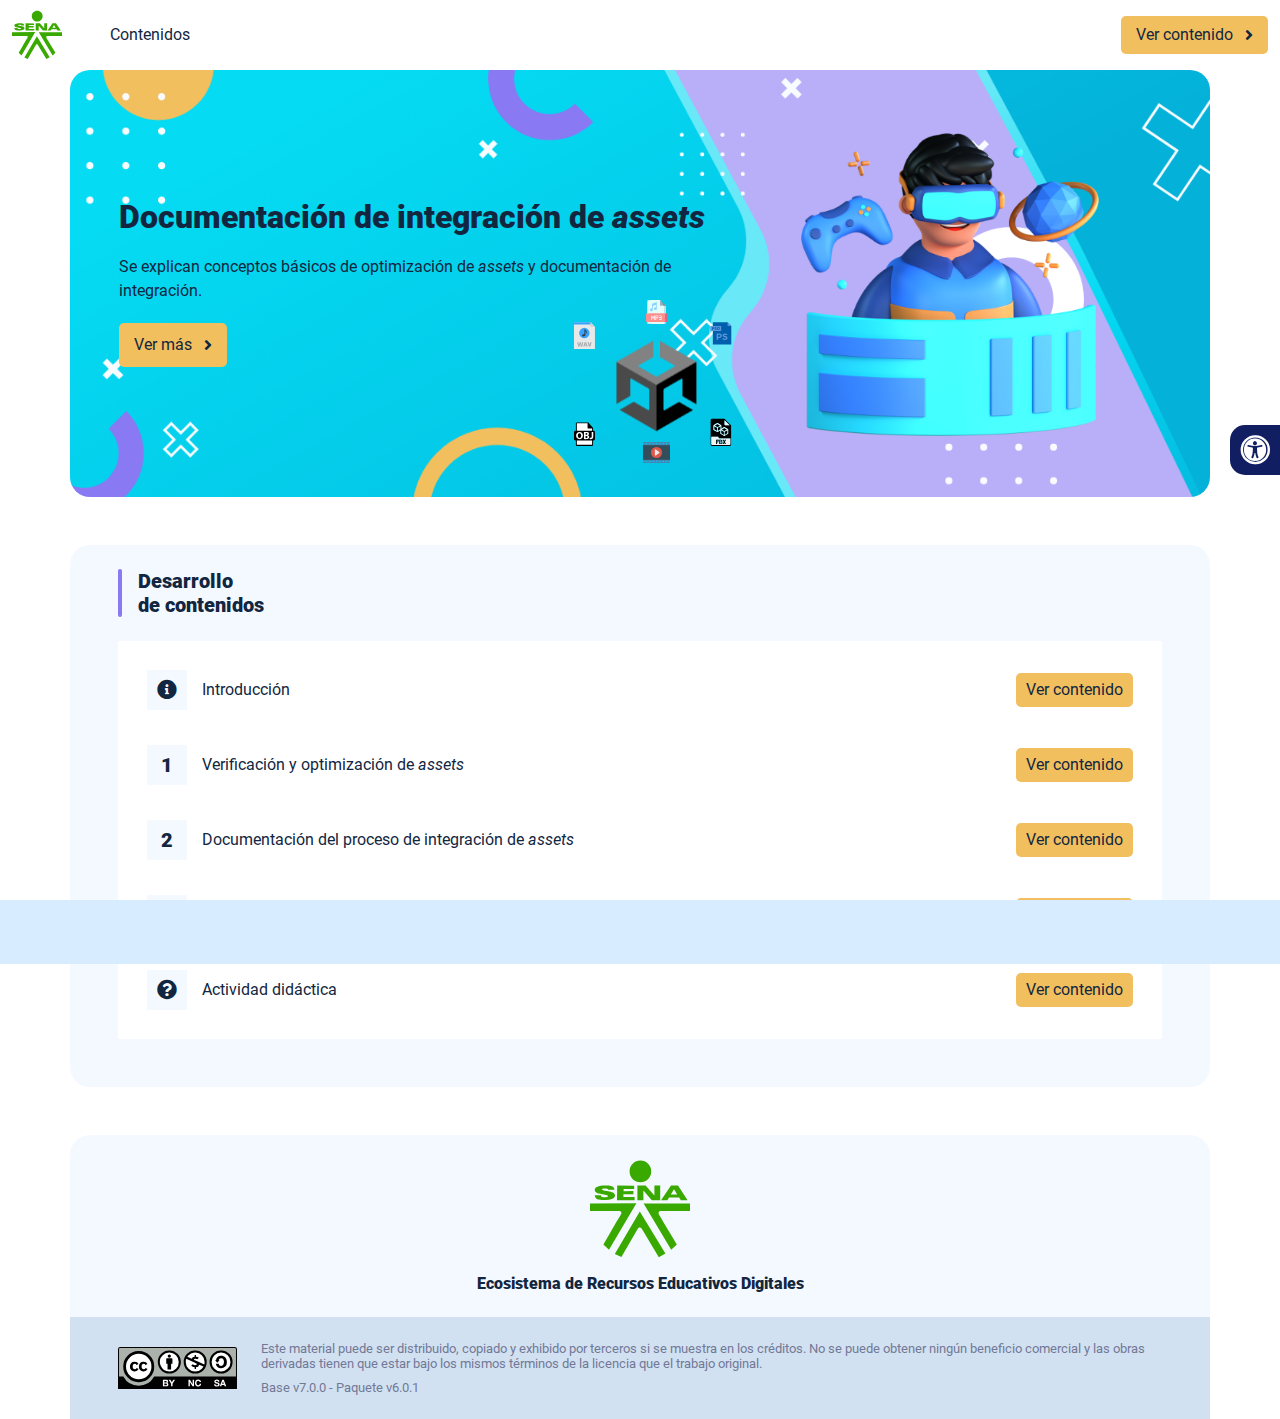
<file: index.html>
<!DOCTYPE html><html lang=""><head><meta charset="utf-8"><meta http-equiv="X-UA-Compatible" content="IE=edge"><meta name="viewport" content="width=device-width,initial-scale=1"><link rel="icon" href="favicon.ico"><title>Documentación de integración de assets</title><link href="css/chunk-0c047e41.3babef71.css" rel="prefetch"><link href="css/chunk-25b302c8.3babef71.css" rel="prefetch"><link href="css/chunk-26fc7596.3babef71.css" rel="prefetch"><link href="css/chunk-2d2747e2.3babef71.css" rel="prefetch"><link href="css/chunk-32334cb6.3babef71.css" rel="prefetch"><link href="css/chunk-3c57cd7b.3babef71.css" rel="prefetch"><link href="css/chunk-4f2d402a.3babef71.css" rel="prefetch"><link href="css/chunk-515a8379.8f9cd922.css" rel="prefetch"><link href="css/chunk-59974754.ac9f3bed.css" rel="prefetch"><link href="css/chunk-60cbc06b.09438581.css" rel="prefetch"><link href="css/chunk-6e1e538a.3ba0a060.css" rel="prefetch"><link href="css/chunk-766a929b.0e0ffd89.css" rel="prefetch"><link href="css/chunk-f2df7d2c.3babef71.css" rel="prefetch"><link href="css/comple.e766caee.css" rel="prefetch"><link href="css/creditos.9ca98631.css" rel="prefetch"><link href="css/glosario.a8263125.css" rel="prefetch"><link href="css/referencias.47f89f89.css" rel="prefetch"><link href="js/actividad.5c9592b2.js" rel="prefetch"><link href="js/chunk-0206bfa0.bdfa0da0.js" rel="prefetch"><link href="js/chunk-0c047e41.474edd9a.js" rel="prefetch"><link href="js/chunk-13a6037e.7ea7543c.js" rel="prefetch"><link href="js/chunk-18f95272.ee032482.js" rel="prefetch"><link href="js/chunk-25b302c8.e427670a.js" rel="prefetch"><link href="js/chunk-26fc7596.720ef9f6.js" rel="prefetch"><link href="js/chunk-2c06842c.b9b456f8.js" rel="prefetch"><link href="js/chunk-2d0c5615.c543438f.js" rel="prefetch"><link href="js/chunk-2d0e96ec.eed16829.js" rel="prefetch"><link href="js/chunk-2d208d90.5ddc8300.js" rel="prefetch"><link href="js/chunk-2d21d0e2.e7a7ad5b.js" rel="prefetch"><link href="js/chunk-2d22c123.ca3f9538.js" rel="prefetch"><link href="js/chunk-2d2747e2.a7741052.js" rel="prefetch"><link href="js/chunk-2e80bb9a.35b29020.js" rel="prefetch"><link href="js/chunk-319206de.3116e31a.js" rel="prefetch"><link href="js/chunk-32334cb6.6b65de30.js" rel="prefetch"><link href="js/chunk-36769079.38ad62db.js" rel="prefetch"><link href="js/chunk-3c57cd7b.0db60a85.js" rel="prefetch"><link href="js/chunk-4cdd78c0.9f8c50b3.js" rel="prefetch"><link href="js/chunk-4f2d402a.60e0792c.js" rel="prefetch"><link href="js/chunk-515a8379.d85d498e.js" rel="prefetch"><link href="js/chunk-53ccb27e.3ccc2a28.js" rel="prefetch"><link href="js/chunk-55d286b8.0643df9e.js" rel="prefetch"><link href="js/chunk-59974754.e3f22076.js" rel="prefetch"><link href="js/chunk-60cbc06b.f9ca922d.js" rel="prefetch"><link href="js/chunk-659152b8.55d991fc.js" rel="prefetch"><link href="js/chunk-6e1e538a.10759ab3.js" rel="prefetch"><link href="js/chunk-766a929b.78773ed6.js" rel="prefetch"><link href="js/chunk-c796899c.43246c04.js" rel="prefetch"><link href="js/chunk-e8a7823a.5faeabdd.js" rel="prefetch"><link href="js/chunk-f2df7d2c.6a36155c.js" rel="prefetch"><link href="js/chunk-fde47172.39362287.js" rel="prefetch"><link href="js/comple.dba515fe.js" rel="prefetch"><link href="js/creditos.d31fec14.js" rel="prefetch"><link href="js/glosario.2f3742bf.js" rel="prefetch"><link href="js/intro.416786c1.js" rel="prefetch"><link href="js/referencias.4551967f.js" rel="prefetch"><link href="js/sintesis.62446989.js" rel="prefetch"><link href="js/tema1.d09f5035.js" rel="prefetch"><link href="js/tema2.a567435d.js" rel="prefetch"><link href="css/app.dd8e6ea5.css" rel="preload" as="style"><link href="css/chunk-vendors.b6667f5f.css" rel="preload" as="style"><link href="js/app.55fad8db.js" rel="preload" as="script"><link href="js/chunk-vendors.263b44ff.js" rel="preload" as="script"><link href="css/chunk-vendors.b6667f5f.css" rel="stylesheet"><link href="css/app.dd8e6ea5.css" rel="stylesheet"></head><body><noscript><strong>We're sorry but Documentación de integración de assets doesn't work properly without JavaScript enabled. Please enable it to continue.</strong></noscript><div id="app"></div><script src="js/chunk-vendors.263b44ff.js"></script><script src="js/app.55fad8db.js"></script></body></html>
</file>
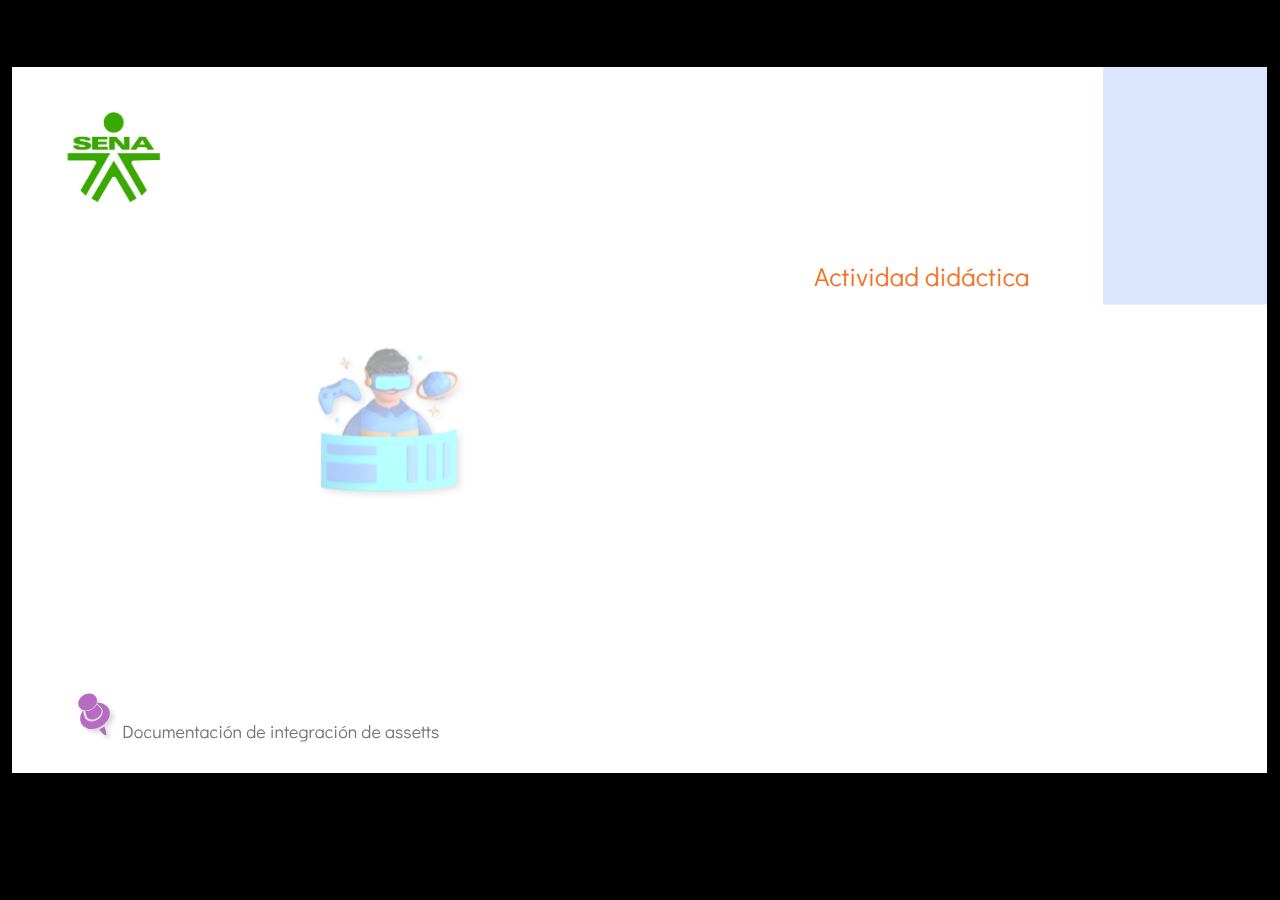
<file: actividades/index.html>
﻿<!doctype html>
<html lang="es">
<head>
  <meta charset="utf-8">
  <!-- Creado con Storyline 360 - http://www.articulate.com  -->
  <!-- version: 3.77.30568.0 -->
  <title>Actividad did&#225;ctica</title>
  <meta http-equiv="x-ua-compatible" content="IE=edge"/>
  <meta name="viewport" content="width=device-width,initial-scale=1,user-scalable=no,shrink-to-fit=no,minimal-ui"/>
  <meta name="apple-mobile-web-app-capable" content="yes"/>
  <link rel="shortcut icon" href="favicon.ico" type="image/x-icon" id="favicon"/>
  <style>
  <style>
    html, body { height: 100%; padding: 0; margin: 0 }
    #app { height: 100%; width: 100%; }
  </style>

  <script>
    window.DS = {};
    window.globals = {
      DATA_PATH_BASE: '',
      HAS_FRAME: true,
      HAS_SLIDE: true,

      lmsPresent: false,
      tinCanPresent: false,
      cmi5Present: false,
      aoSupport: false,
      scale: 'show all',
      captureRc: false,
      browserSize: 'optimal',
      bgColor: '#000000',
      features: 'AccessibleVideo,ConnectionMessages,DropIn1,DropIn2,FullScreenToggle,LayerPresentAsDialog,MultipleQuizTracking,PlayerSpeedControl,StreamingVideo,UpdatedThemeEditor,UseAudioElement,VideoSync',
      themeName: 'classic',
      preloaderColor: '#FFFFFF',
      suppressAnalytics: false,
      productChannel: 'stable',
      publishSource: 'storyline',
      aid: 'aid|5304b41d-7af7-4125-b8d1-83eb222823e2',
      cid: 'b42e4813-267c-4999-bf8c-fdd8ad290034',
      playerVersion: '3.77.30568.0',
      publishTimestamp: '2023-06-26T21:01:48.9035911Z',
      maxIosVideoElements: 10,
      connectionSettings: { mode: 'disabled' },

      
      parseParams: function(qs) {
        if (window.globals.parsedParams != null) {
          return window.globals.parsedParams;
        }
        qs = (qs || window.location.search.substr(1)).split('+').join(' ');
        var params = {},
            tokens,
            re = /[?&]?([^=]+)=([^&]*)/g;

        while (tokens = re.exec(qs)) {
          params[decodeURIComponent(tokens[1]).trim()] =
            decodeURIComponent(tokens[2]).trim();
        }
        window.globals.parsedParams = params;
        return params;
      }

    };
  </script>
  <script>
    var isIe11 = ('ActiveXObject' in window || window.MSBlobBuilder != null)
      && window.msCrypto != null && !window.ActiveXObject;
    if (isIe11) {
      window.globals.unsupportedBrowser = true;
      document.write(atob('[base64]'));
    }
  </script>
  
  <script>window.THREE = { };</script>
  
</head>
<body style="background: #000000" class="cs-HTML theme-classic">
  <!-- 360 -->
  <script>!function(){var e,i=/iPhone/i,o=/iPod/i,n=/iPad/i,t=/\biOS-universal(?:.+)Mac\b/i,r=/\bAndroid(?:.+)Mobile\b/i,a=/Android/i,d=/(?:SD4930UR|\bSilk(?:.+)Mobile\b)/i,p=/Silk/i,l=/Windows Phone/i,u=/\bWindows(?:.+)ARM\b/i,b=/BlackBerry/i,s=/BB10/i,c=/Opera Mini/i,f=/\b(CriOS|Chrome)(?:.+)Mobile/i,h=/Mobile(?:.+)Firefox\b/i,v=function(e){return void 0!==e&&"MacIntel"===e.platform&&"number"==typeof e.maxTouchPoints&&e.maxTouchPoints>1&&"undefined"==typeof MSStream};e=function(e){var m={userAgent:"",platform:"",maxTouchPoints:0};e||"undefined"==typeof navigator?"string"==typeof e?m.userAgent=e:e&&e.userAgent&&(m={userAgent:e.userAgent,platform:e.platform,maxTouchPoints:e.maxTouchPoints||0}):m={userAgent:navigator.userAgent,platform:navigator.platform,maxTouchPoints:navigator.maxTouchPoints||0};var g=m.userAgent,y=g.split("[FBAN");void 0!==y[1]&&(g=y[0]),void 0!==(y=g.split("Twitter"))[1]&&(g=y[0]);var A=function(e){return function(i){return i.test(e)}}(g),w={apple:{phone:A(i)&&!A(l),ipod:A(o),tablet:!A(i)&&(A(n)||v(m))&&!A(l),universal:A(t),device:(A(i)||A(o)||A(n)||A(t)||v(m))&&!A(l)},amazon:{phone:A(d),tablet:!A(d)&&A(p),device:A(d)||A(p)},android:{phone:!A(l)&&A(d)||!A(l)&&A(r),tablet:!A(l)&&!A(d)&&!A(r)&&(A(p)||A(a)),device:!A(l)&&(A(d)||A(p)||A(r)||A(a))||A(/\bokhttp\b/i)},windows:{phone:A(l),tablet:A(u),device:A(l)||A(u)},other:{blackberry:A(b),blackberry10:A(s),opera:A(c),firefox:A(h),chrome:A(f),device:A(b)||A(s)||A(c)||A(h)||A(f)},any:!1,phone:!1,tablet:!1};return w.any=w.apple.device||w.android.device||w.windows.device||w.other.device,w.phone=w.apple.phone||w.android.phone||w.windows.phone,w.tablet=w.apple.tablet||w.android.tablet||w.windows.tablet,w}(),"object"==typeof exports&&"undefined"!=typeof module?module.exports=e:"function"==typeof define&&define.amd?define((function(){return e})):this.isMobile=e}();
    window.isMobile.apple.tablet = window.isMobile.apple.tablet ||
      (navigator.platform === 'MacIntel' && navigator.maxTouchPoints > 1);
    window.isMobile.apple.device = window.isMobile.apple.device || window.isMobile.apple.tablet;
    window.isMobile.tablet = window.isMobile.tablet || window.isMobile.apple.tablet;
    window.isMobile.any = window.isMobile.any || window.isMobile.apple.tablet;
  </script>

  <div id="focus-sink" tabindex="-1"></div>

  <div id="preso"></div>
  <script>
    (function() {

      var classTypes = [ 'desktop', 'mobile', 'phone', 'tablet' ];

      var addDeviceClasses = function(prefix, testObj) {
        var curr, i;
        for (i = 0; i < classTypes.length; i++) {
          curr = classTypes[i];
          if (testObj[curr]) {
            document.body.classList.add(prefix + curr);
          }
        }
      };

      var params = window.globals.parseParams(),
          isDevicePreview = params.devicepreview === '1',
          isPhoneOverride = params.deviceType === 'phone' || (isDevicePreview && params.phone == '1'),
          isTabletOverride = (params.deviceType === 'tablet' || isDevicePreview) && !isPhoneOverride,
          isMobileOverride = isPhoneOverride || isTabletOverride;

      var deviceView = {
        desktop: !window.isMobile.any && !isMobileOverride,
        mobile: window.isMobile.any || isMobileOverride,
        phone: isPhoneOverride || (window.isMobile.phone && !isTabletOverride),
        tablet: isTabletOverride || window.isMobile.tablet
      };

      window.globals.deviceView = deviceView;
      window.isMobile.desktop = !window.isMobile.any;
      window.isMobile.mobile = window.isMobile.any;

      addDeviceClasses('view-', deviceView);

    })();
  </script>
  
  <script src='story_content/user.js' type=text/javascript></script>
  <div class="slide-loader"></div>

  <script>
    if (window.globals.deviceView.isMobile) { var doc = document, loader = doc.body.querySelector('.slide-loader'); [ 1, 2, 3 ].forEach(function(n) { var d = doc.createElement('div'); d.style.backgroundColor = window.globals.preloaderColor; d.classList.add('mobile-loader-dot'); d.classList.add('dot' + n); loader.appendChild(d); }); }
  </script>

  <div class="mobile-load-title-overlay" style="display: none">
    <div class="mobile-load-title">Actividad did&#225;ctica</div>
  </div>

  <div class="mobile-chrome-warning"></div>

  
<style>
  .warn-connection-dialog {
    display: none;
    background: transparent;
    pointer-events: none;
    position: fixed;
    left: 0;
    top: 0;
    width: 100%;
    height: 100%;
    z-index: 999;
  }

  .warn-connection-content {
    border-radius: 4px;
    background: white;
    border: 1px solid #E7E7E7;
    color: #333333;
    box-shadow: 0 2px 4px rgba(0, 0, 0, 0.25);
    transition: all 150ms ease-out;
    position: absolute;
    white-space: nowrap;
  }

  .view-phone.is-landscape .warn-connection-content {
    left: 23px;
    bottom: 23px;
  }

  .view-tablet.is-landscape .warn-connection-content {
    left: 50%;
    top: 20px;
    transform: translateX(-50%);
  }

  .is-portrait .warn-connection-content {
    transform: translate(-50%, calc(-100% - 15px));
  }

  .warn-connection-content p {
    display: inline-block;
    margin: 0 8px 0 0;
    line-height: 33px;
    font-size: 11px;
  }

  .warn-connection-content svg {
    position: relative;
    vertical-align: middle;
    margin: 0 2px 2px 8px;
  }

  .view-desktop .warn-connection-content {
    left: 1.5em;
    bottom: 1.5em;
  }

  .view-desktop .warn-connection-content p {
    font-size: 1.1em;
  }

  .is-offline .warn-connection-dialog {
    display: block;
  }

  .is-offline .cs-panel * {
    pointer-events: none !important;
  }

  .is-offline .cs-panel {
    pointer-events: all !important;
  }

  .is-offline #nav-controls * {
    pointer-events: none !important;
  }

  .is-offline #nav-controls {
    pointer-events: all !important;
  }
</style>

<div class="warn-connection-dialog">
  <div class="warn-connection-content">
    <svg width="17" height="15" viewBox="0 0 17 15" xmlns="http://www.w3.org/2000/svg">
      <path fill="#8F0000" stroke="white" d="M16.07,12.98 L15.88,12.23 L9.51,1.21 C8.97,0.26,7.6,0.26,7.06,1.21 L0.69,12.23 C0.15,13.16,0.81,14.36,1.91,14.36 H14.65 C15.47,14.36,16.05,13.7,16.07,12.98 Z"/>
      <path fill="white" stroke="white" d="M8.58,5.5 C8.35,5.28,8.5,5.35,8.21,5.32 C8.09,5.35,7.97,5.49,7.96,5.67 C7.97,5.79,7.98,5.92,7.98,6.04 L7.98,6.04 C7.99,6.17,8,6.31,8.01,6.43 L8.01,6.44 C8.03,6.92,8.06,7.41,8.09,7.9 L8.09,7.9 C8.12,8.39,8.14,8.88,8.17,9.37 C8.17,9.39,8.18,9.42,8.2,9.44 C8.23,9.46,8.25,9.47,8.28,9.47 C8.31,9.47,8.34,9.46,8.35,9.44 C8.37,9.43,8.38,9.4,8.39,9.35 L8.39,9.34 C8.39,9.24,8.4,9.15,8.4,9.05 L8.4,9.05 C8.41,8.96,8.41,8.86,8.42,8.75 C8.43,8.44,8.45,8.12,8.47,7.81 L8.47,7.81 C8.49,7.49,8.51,7.18,8.53,6.87 C8.55,6.46,8.56,6.05,8.59,5.64 L8.6,5.62 C8.6,5.57,8.59,5.53,8.58,5.5 L8.21,5.32 Z"/>
      <circle fill="white" stroke="white" cx="8.3" cy="11.35" r="0.3"/>
    </svg>
    <p>You are offline. Trying to reconnect...</p>
  </div>
</div>

<script>
  (function() {
    window.DS.connection = {
      warningShown: false,
      assets: {},
      loadingAssetGroup: false,
      retryDelay: 500
    };

    var connectionSettings = window.globals.connectionSettings || {};

    // The `window.globals.features` variable must be set in `webpack.dev.config` when testing locally - it is not enough
    // to have it in the data - but it must be set there as well.
    var useConnectionMessages = window.AbortController != null &&
      window.location.protocol != 'file:' &&
      window.globals.features.indexOf('ConnectionMessages') != -1 &&
      connectionSettings.mode === 'normal';

    window.DS.connection.useConnectionMessages = useConnectionMessages

    var assetCount = 0;
    var checkLoadedId;


    if (useConnectionMessages && connectionSettings != null) {
      var contentEl = document.querySelector('.warn-connection-content');
      var messageEl = contentEl.querySelector('p')

      if (connectionSettings.useDarkTheme) {
        contentEl.style.borderColor = '#BABBBA';
        contentEl.style.backgroundColor = '#282828';
        contentEl.style.color = '#FFFFFF';
      }

      if (connectionSettings.message != null) {
        messageEl.textContent = window.decodeURIComponent(connectionSettings.message);
      }
    }

    function checkAssetsReady() {
      for (var i in DS.connection.assets) {
        if (!DS.connection.assets[i].success) {
          return false;
        }
      }
      return true;
    }

    function stopAssetGroup() {
      if (!useConnectionMessages) { return; }

      assetCount = 0;

      DS.connection.oldAssetGroup = DS.connection.assets;
      DS.connection.assets = {};
      DS.connection.loadingAssetGroup = false;
      clearInterval(checkLoadedId);
    }

    function startAssetGroup() {
      if (!useConnectionMessages) { return; }
      var ticks = 0;
      clearInterval(checkLoadedId);
      checkLoadedId = setInterval(function() {
        var loaded = 0;
        if (assetCount === 0 && loaded === 0) {
          clearInterval(checkLoadedId);
          return;
        }

        for (var i in DS.connection.assets) {
          if (DS.connection.assets[i].success) {
            loaded++;
          }
        }

        if (assetCount === loaded && checkAssetsReady()) {
          for (var i in DS.connection.assets) {
            if (DS.connection.assets[i].action) {
              DS.connection.assets[i].action();
            }
          }
          hideWarning();
          stopAssetGroup();
        }
      }, 100)
    }

    function requiredAsset(url, action, retry, type) {
      if (!useConnectionMessages) { return; }
      if (DS.connection.assets[url]) { return; }

      DS.connection.assets[url] = {
        success: false, action: action, retry: retry, type: type
      };
      assetCount = Object.keys(DS.connection.assets).length;
      if (!DS.connection.loadingAssetGroup) {
        startAssetGroup();
      }
      DS.connection.loadingAssetGroup = true;
    }

    function assetLoaded(url) {
      if (!useConnectionMessages) { return; }
      if (DS.connection.assets[url]) {
        DS.connection.assets[url].success = true;
      }
    }

    function assetFailed(url) {
      if (!useConnectionMessages) { return; }
      if (!DS.connection.assets[url]) {
        if (/\.js$/.test(url) && url.indexOf('transcripts') === -1) {
          setTimeout(function() {
            if (DS.connection.lastSlideLoaded != null) {
              DS.connection.lastSlideLoaded();
            }
          }, DS.connection.retryDelay);
        }
        return;
      }
      if (!DS.connection.warningShown) { showWarning(); }
      if (DS.connection.assets[url].retry) {
        setTimeout(function() {
          if (!DS.connection.assets[url].success) {
            DS.connection.assets[url].retry()
          }
        }, DS.connection.retryDelay);
      }
    }

    function hideWarning() {
      document.body.classList.remove('is-offline');
      DS.connection.warningShown = false;
    }
    DS.connection.hideWarning = hideWarning

    function showWarning(btn) {
      document.body.classList.add('is-offline')
      DS.connection.warningShown = true;
      updateWarningPosition();
    }

    function updateWarningPosition() {
      if (!DS.connection.warningShown) {
        return;
      }

      var isPortrait = document.body.classList.contains('is-portrait');
      var warningEl = document.querySelector('.warn-connection-content');

      if (isPortrait) {
        var slide = document.querySelector('.primary-slide');
        var slideRect = slide.getBoundingClientRect();

        warningEl.style.top = `${slideRect.top}px`
        warningEl.style.left = `${slideRect.left + slideRect.width / 2}px`
      } else {
        warningEl.style.top = null;
        warningEl.style.left = null;
      }

      window.requestAnimationFrame(updateWarningPosition);
    }

    // these will all be noops if the feature flag isn't set in
    // the data and `window.globals.features`
    DS.connection.requiredAsset = requiredAsset;
    DS.connection.assetLoaded = assetLoaded;
    DS.connection.assetFailed = assetFailed;
    DS.connection.stopAssetGroup = stopAssetGroup;
    DS.connection.startAssetGroup = startAssetGroup;
  })();
</script>


  <script>
    
    if (window.autoSpider && window.vInterfaceObject) {
      document.querySelector('.mobile-load-title-overlay').style.display = 'none';
    }
  </script>

  

  <link rel="stylesheet" href="html5/data/css/output.min.css" data-noprefix/>
</body>
<script src="html5/lib/scripts/bootstrapper.min.js"></script>
</html>
</file>
<file: css/chunk-0c047e41.3babef71.css>
.actividad[data-v-22adfd6b]{background-color:#f2f2f2}.horizontal-scroll__wrapper[data-v-22adfd6b]{overflow:hidden}.horizontal-scroll[data-v-22adfd6b]{display:flex;transition:transform .5s ease-in-out;align-items:center;flex-wrap:nowrap}.horizontal-scroll[data-v-22adfd6b]:not(.row){width:100%}.horizontal-scroll--item-fw[data-v-22adfd6b]>div{flex-grow:0;flex-shrink:0;width:100%;margin:0!important}
</file>
<file: css/chunk-25b302c8.3babef71.css>
.actividad[data-v-22adfd6b]{background-color:#f2f2f2}.horizontal-scroll__wrapper[data-v-22adfd6b]{overflow:hidden}.horizontal-scroll[data-v-22adfd6b]{display:flex;transition:transform .5s ease-in-out;align-items:center;flex-wrap:nowrap}.horizontal-scroll[data-v-22adfd6b]:not(.row){width:100%}.horizontal-scroll--item-fw[data-v-22adfd6b]>div{flex-grow:0;flex-shrink:0;width:100%;margin:0!important}
</file>
<file: css/chunk-26fc7596.3babef71.css>
.actividad[data-v-22adfd6b]{background-color:#f2f2f2}.horizontal-scroll__wrapper[data-v-22adfd6b]{overflow:hidden}.horizontal-scroll[data-v-22adfd6b]{display:flex;transition:transform .5s ease-in-out;align-items:center;flex-wrap:nowrap}.horizontal-scroll[data-v-22adfd6b]:not(.row){width:100%}.horizontal-scroll--item-fw[data-v-22adfd6b]>div{flex-grow:0;flex-shrink:0;width:100%;margin:0!important}
</file>
<file: css/chunk-2d2747e2.3babef71.css>
.actividad[data-v-22adfd6b]{background-color:#f2f2f2}.horizontal-scroll__wrapper[data-v-22adfd6b]{overflow:hidden}.horizontal-scroll[data-v-22adfd6b]{display:flex;transition:transform .5s ease-in-out;align-items:center;flex-wrap:nowrap}.horizontal-scroll[data-v-22adfd6b]:not(.row){width:100%}.horizontal-scroll--item-fw[data-v-22adfd6b]>div{flex-grow:0;flex-shrink:0;width:100%;margin:0!important}
</file>
<file: css/chunk-32334cb6.3babef71.css>
.actividad[data-v-22adfd6b]{background-color:#f2f2f2}.horizontal-scroll__wrapper[data-v-22adfd6b]{overflow:hidden}.horizontal-scroll[data-v-22adfd6b]{display:flex;transition:transform .5s ease-in-out;align-items:center;flex-wrap:nowrap}.horizontal-scroll[data-v-22adfd6b]:not(.row){width:100%}.horizontal-scroll--item-fw[data-v-22adfd6b]>div{flex-grow:0;flex-shrink:0;width:100%;margin:0!important}
</file>
<file: css/chunk-3c57cd7b.3babef71.css>
.actividad[data-v-22adfd6b]{background-color:#f2f2f2}.horizontal-scroll__wrapper[data-v-22adfd6b]{overflow:hidden}.horizontal-scroll[data-v-22adfd6b]{display:flex;transition:transform .5s ease-in-out;align-items:center;flex-wrap:nowrap}.horizontal-scroll[data-v-22adfd6b]:not(.row){width:100%}.horizontal-scroll--item-fw[data-v-22adfd6b]>div{flex-grow:0;flex-shrink:0;width:100%;margin:0!important}
</file>
<file: css/chunk-4f2d402a.3babef71.css>
.actividad[data-v-22adfd6b]{background-color:#f2f2f2}.horizontal-scroll__wrapper[data-v-22adfd6b]{overflow:hidden}.horizontal-scroll[data-v-22adfd6b]{display:flex;transition:transform .5s ease-in-out;align-items:center;flex-wrap:nowrap}.horizontal-scroll[data-v-22adfd6b]:not(.row){width:100%}.horizontal-scroll--item-fw[data-v-22adfd6b]>div{flex-grow:0;flex-shrink:0;width:100%;margin:0!important}
</file>
<file: css/chunk-515a8379.8f9cd922.css>
.actividad{background-color:#f2f2f2}.banner-interno{position:relative}.banner-interno__fondo{position:absolute;top:0;bottom:-50px;left:0;right:0;background-color:#fff;background-size:cover;background-position:50%}.banner-interno__titulo{display:flex;align-items:center}.banner-interno__titulo__icono{display:block;width:32px;height:32px;border-radius:50%;background-color:#12263f;position:relative}.banner-interno__titulo__icono i{color:#fff;position:absolute;left:50%;top:50%;transform:translate(-50%,-50%)}.banner-interno__titulo h1,.banner-interno__titulo h2,.banner-interno__titulo h3,.banner-interno__titulo h4,.banner-interno__titulo h5,.banner-interno__titulo h6{color:#12263f;line-height:1.1em}
</file>
<file: css/chunk-59974754.ac9f3bed.css>
.actividad{background-color:#f2f2f2}.aside-menu{position:fixed;top:70px;min-height:calc(100vh - 70px);max-height:calc(100vh - 70px);background-color:#f3f9ff;transition:flex .5s ease-in-out,width .5s ease-in-out;overflow-x:hidden;z-index:100001;width:300px}.aside-menu__black-background{position:fixed;inset:0;top:70px;background:rgba(0,0,0,.8);cursor:pointer}.aside-menu a{color:#111e61}.aside-menu__content{width:300px;display:flex;flex-direction:column;justify-content:space-between;min-height:calc(100vh - 70px);max-height:calc(100vh - 70px);border-right:1px solid #d8ecff;position:absolute;background:#fff}@media (max-height:800px){.aside-menu__content{min-height:800px;max-height:800px;overflow-y:auto}}.aside-menu__header{padding:10px;text-align:center;background-color:#d8ecff}.aside-menu__header h4{margin:0}.aside-menu__menu{overflow-y:auto;flex-grow:1;list-style:none;padding-left:0;margin-bottom:0}.aside-menu__menu__item--active .aside-menu__menu__item__lnk,.aside-menu__menu__item--active .aside-menu__sec-menu__item__lnk{background-color:#d8ecff;font-weight:700}.aside-menu__menu__item--sub-menu:hover,.aside-menu__menu__item:hover,.aside-menu__sec-menu__item:hover{background-color:#d8ecff}.aside-menu__menu__item--sub-menu{padding-left:10px}.aside-menu__menu__item--sub-menu--active .aside-menu__menu__item__lnk,.aside-menu__menu__item--sub-menu--active .aside-menu__sec-menu__item__lnk{background-color:#d8ecff;font-weight:700;position:relative}.aside-menu__menu__item--sub-menu--active .aside-menu__menu__item__lnk:before,.aside-menu__menu__item--sub-menu--active .aside-menu__sec-menu__item__lnk:before{content:"";display:block;position:absolute;left:0;bottom:0;top:0;width:4px;border-radius:2px;background-color:#8979f3}.aside-menu__menu__item__lnk,.aside-menu__sec-menu__item__lnk{display:flex;align-items:center;padding:10px 15px;line-height:1.1em}.aside-menu__menu__item__lnk i,.aside-menu__menu__item__lnk span,.aside-menu__sec-menu__item__lnk i,.aside-menu__sec-menu__item__lnk span{margin-right:10px}.aside-menu__menu__item__lnk i:last-child,.aside-menu__menu__item__lnk span:last-child,.aside-menu__sec-menu__item__lnk i:last-child,.aside-menu__sec-menu__item__lnk span:last-child{margin-right:0}.aside-menu__sec-menu{background-color:#d8ecff;padding:10px 0;flex-shrink:0;margin-bottom:0}.aside-menu__sec-menu__item{padding:10px 15px}.aside-menu__sec-menu__item__lnk{padding:0;border-radius:1em}.aside-menu__sec-menu__item__lnk i{display:block;width:2em;height:2em;padding:.5em 0;text-align:center;background-color:#fff;border-radius:50%}.aside-menu__sec-menu__item__lnk:hover{background-color:#fff}@media (max-width:576px){.aside-menu__sec-menu{padding-bottom:110px}}.main-menu-enter-active{animation:main-menu-open-animation .3s}.main-menu-enter-active .aside-menu__black-background{animation:main-menu-background-animation .3s}.main-menu-leave-active{animation:main-menu-open-animation .3s reverse}.main-menu-leave-active .aside-menu__black-background{animation:main-menu-background-animation .3s reverse}@keyframes main-menu-open-animation{0%{width:0}to{width:300px}}@keyframes main-menu-background-animation{0%{opacity:0}to{opacity:1}}
</file>
<file: css/chunk-60cbc06b.09438581.css>
.actividad[data-v-7e5a4120]{background-color:#f2f2f2}.header[data-v-7e5a4120]{position:sticky;top:0;padding-top:10px;padding-bottom:10px;background-color:#fff;z-index:10010;line-height:1.1em}.header__logo[data-v-7e5a4120]{width:50px}@media (max-width:576px){.header__componente-formativo[data-v-7e5a4120]{font-size:.8em}}.header__menu[data-v-7e5a4120]{cursor:pointer}.header__menu span[data-v-7e5a4120]{font-size:.7em;display:block;line-height:1em;text-align:center;color:#111e61}.header__menu__btn[data-v-7e5a4120]{width:30px;height:30px;position:relative;margin-bottom:4px}.header__menu__btn .line-1[data-v-7e5a4120],.header__menu__btn .line-2[data-v-7e5a4120],.header__menu__btn .line-3[data-v-7e5a4120]{height:4px;width:30px;background-color:#111e61;transform-origin:center center;position:absolute;left:0;border-radius:2px}.header__menu__btn .line-1[data-v-7e5a4120]{top:4px;animation:line-1-inactive-data-v-7e5a4120 .5s ease-in-out forwards}.header__menu__btn .line-2[data-v-7e5a4120]{top:13px;animation:line-2-inactive-data-v-7e5a4120 .5s ease-in-out forwards}.header__menu__btn .line-3[data-v-7e5a4120]{top:22px;animation:line-3-inactive-data-v-7e5a4120 .5s ease-in-out forwards}.header__menu__btn[data-v-7e5a4120]:hover{cursor:pointer}.header__menu__btn--open .line-1[data-v-7e5a4120]{animation:line-1-active-data-v-7e5a4120 .5s ease-in-out forwards}.header__menu__btn--open .line-2[data-v-7e5a4120]{animation:line-2-active-data-v-7e5a4120 .5s ease-in-out forwards}.header__menu__btn--open .line-3[data-v-7e5a4120]{animation:line-3-active-data-v-7e5a4120 .5s ease-in-out forwards}@keyframes line-1-active-data-v-7e5a4120{0%{transform:translate(0) rotate(0)}50%{transform:translateY(9px) rotate(0)}to{transform:translateY(9px) rotate(45deg)}}@keyframes line-2-active-data-v-7e5a4120{0%{transform:scale(1)}to{transform:scale(0)}}@keyframes line-3-active-data-v-7e5a4120{0%{transform:translate(0) rotate(0)}50%{transform:translateY(-9px) rotate(0)}to{transform:translateY(-9px) rotate(-45deg)}}@keyframes line-1-inactive-data-v-7e5a4120{0%{transform:translateY(9px) rotate(45deg)}50%{transform:translateY(9px) rotate(0)}to{transform:translate(0) rotate(0)}}@keyframes line-2-inactive-data-v-7e5a4120{0%{transform:scale(0)}to{transform:scale(1)}}@keyframes line-3-inactive-data-v-7e5a4120{0%{transform:translateY(-9px) rotate(-45deg)}50%{transform:translateY(-9px) rotate(0)}to{transform:translate(0) rotate(0)}}
</file>
<file: css/chunk-6e1e538a.3ba0a060.css>
.actividad[data-v-4f6b7c58]{background-color:#f2f2f2}.accesibilidad[data-v-4f6b7c58]{position:fixed;right:0;top:50vh;height:50px;background-color:#111e61;border-top-left-radius:15px;border-bottom-left-radius:15px;transform:translateY(-50%) translateX(100%) translateX(-50px);overflow:hidden;transition:transform .3s ease-in-out,height .3s ease-in-out}.accesibilidad[data-v-4f6b7c58]:hover{transform:translateY(-50%) translateX(0);height:12.75rem}.accesibilidad [data-v-4f6b7c58]{color:#fff}.accesibilidad__menu__content .accesibilidad__menu__item[data-v-4f6b7c58]{cursor:pointer}.accesibilidad__menu__content .accesibilidad__menu__item[data-v-4f6b7c58]:hover{background-color:#273685}.accesibilidad__menu__content .accesibilidad__menu__item[data-v-4f6b7c58]:last-child{border:none}.accesibilidad__menu__item[data-v-4f6b7c58]{display:flex;align-items:center;padding:10px;border-bottom:1px solid #273685;line-height:1em;-moz-user-select:none;user-select:none}.accesibilidad__menu i[data-v-4f6b7c58]{font-size:30px;font-style:normal;margin-right:10px;line-height:1em}.accesibilidad__menu img[data-v-4f6b7c58]{width:30px;margin-right:10px}
</file>
<file: css/chunk-766a929b.0e0ffd89.css>
.actividad{background-color:#f2f2f2}.barra-avance{display:flex;align-items:center;justify-content:space-between;position:fixed;bottom:0;left:0;width:100%;padding:10px;background-color:#d8ecff;transition:transform .5s ease-in-out;z-index:100000}.barra-avance__barra{margin:0 20px;flex:1;position:relative;max-width:800px}.barra-avance__barra--amarilla,.barra-avance__barra--blanca{height:4px}.barra-avance__barra--amarilla:after,.barra-avance__barra--amarilla:before,.barra-avance__barra--blanca:after,.barra-avance__barra--blanca:before{content:"";display:block;width:10px;height:10px;border-radius:50%;position:absolute;top:50%}.barra-avance__barra--amarilla:before,.barra-avance__barra--blanca:before{left:0;transform:translate(-50%,-50%)}.barra-avance__barra--amarilla:after,.barra-avance__barra--blanca:after{right:0;transform:translate(50%,-50%)}.barra-avance__barra--blanca{background-color:#fff}.barra-avance__barra--blanca:after,.barra-avance__barra--blanca:before{background-color:#fff}.barra-avance__barra--amarilla{position:absolute;width:100%;top:0;background-color:#f1bf5e}.barra-avance__barra--amarilla:after,.barra-avance__barra--amarilla:before{background-color:#f1bf5e}.barra-avance__boton--regresar{background-color:#b0c0d2}.barra-avance__boton--regresar span{color:#111e61!important}.barra-avance__boton--disable{opacity:0;pointer-events:none}.barra-avance--open{transform:translateY(0)}.barra-avance--close{transform:translateY(100%)}
</file>
<file: css/chunk-f2df7d2c.3babef71.css>
.actividad[data-v-22adfd6b]{background-color:#f2f2f2}.horizontal-scroll__wrapper[data-v-22adfd6b]{overflow:hidden}.horizontal-scroll[data-v-22adfd6b]{display:flex;transition:transform .5s ease-in-out;align-items:center;flex-wrap:nowrap}.horizontal-scroll[data-v-22adfd6b]:not(.row){width:100%}.horizontal-scroll--item-fw[data-v-22adfd6b]>div{flex-grow:0;flex-shrink:0;width:100%;margin:0!important}
</file>
<file: css/comple.e766caee.css>
.banner-interno{position:relative}.banner-interno__fondo{position:absolute;top:0;bottom:-50px;left:0;right:0;background-color:#fff;background-size:cover;background-position:50%}.banner-interno__titulo{display:flex;align-items:center}.banner-interno__titulo__icono{display:block;width:32px;height:32px;border-radius:50%;background-color:#12263f;position:relative}.banner-interno__titulo__icono i{color:#fff;position:absolute;left:50%;top:50%;transform:translate(-50%,-50%)}.banner-interno__titulo h1,.banner-interno__titulo h2,.banner-interno__titulo h3,.banner-interno__titulo h4,.banner-interno__titulo h5,.banner-interno__titulo h6{color:#12263f;line-height:1.1em}.actividad{background-color:#f2f2f2}.complementario__enlaces{display:flex;justify-content:center;flex-wrap:wrap}.complementario__enlaces a{margin:0 5px}.complementario__btn{font-size:1.5em;line-height:1em}table{width:calc(100% - 1px);min-width:800px}table thead{background-color:#d8ecff}table thead th{border-color:#d8ecff}table td,table th{padding:25px 20px;text-align:center}
</file>
<file: css/creditos.9ca98631.css>
.banner-interno{position:relative}.banner-interno__fondo{position:absolute;top:0;bottom:-50px;left:0;right:0;background-color:#fff;background-size:cover;background-position:50%}.banner-interno__titulo{display:flex;align-items:center}.banner-interno__titulo__icono{display:block;width:32px;height:32px;border-radius:50%;background-color:#12263f;position:relative}.banner-interno__titulo__icono i{color:#fff;position:absolute;left:50%;top:50%;transform:translate(-50%,-50%)}.banner-interno__titulo h1,.banner-interno__titulo h2,.banner-interno__titulo h3,.banner-interno__titulo h4,.banner-interno__titulo h5,.banner-interno__titulo h6{color:#12263f;line-height:1.1em}.actividad{background-color:#f2f2f2}.creditos-vista .tarjeta.credito{background-color:#d2e1f1}.creditos{color:#727997;overflow-x:auto}.creditos__item{min-width:490px}.creditos p{line-height:1.3em;margin-bottom:0;color:#727997}.creditos__titulo{font-weight:700;background-color:#d2e1f1;padding:5px 10px;border-top-radius:5px;border-top-left-radius:5px;border-top-right-radius:5px}.creditos table td,.creditos table th{border-color:#d2e1f1}
</file>
<file: css/glosario.a8263125.css>
.banner-interno{position:relative}.banner-interno__fondo{position:absolute;top:0;bottom:-50px;left:0;right:0;background-color:#fff;background-size:cover;background-position:50%}.banner-interno__titulo{display:flex;align-items:center}.banner-interno__titulo__icono{display:block;width:32px;height:32px;border-radius:50%;background-color:#12263f;position:relative}.banner-interno__titulo__icono i{color:#fff;position:absolute;left:50%;top:50%;transform:translate(-50%,-50%)}.banner-interno__titulo h1,.banner-interno__titulo h2,.banner-interno__titulo h3,.banner-interno__titulo h4,.banner-interno__titulo h5,.banner-interno__titulo h6{color:#12263f;line-height:1.1em}.actividad{background-color:#f2f2f2}.glosario__letra-item{display:flex}.glosario__letra-item__texto{padding-top:5px}.glosario__letra-item__letra__icono{width:32px;height:32px;position:relative;line-height:1em;border-radius:50%;background-color:#d2e1f1}.glosario__letra-item__letra__icono span{position:absolute;left:50%;top:50%;transform:translate(-50%,-50%);font-size:1.1em;font-weight:900}
</file>
<file: css/referencias.47f89f89.css>
.banner-interno{position:relative}.banner-interno__fondo{position:absolute;top:0;bottom:-50px;left:0;right:0;background-color:#fff;background-size:cover;background-position:50%}.banner-interno__titulo{display:flex;align-items:center}.banner-interno__titulo__icono{display:block;width:32px;height:32px;border-radius:50%;background-color:#12263f;position:relative}.banner-interno__titulo__icono i{color:#fff;position:absolute;left:50%;top:50%;transform:translate(-50%,-50%)}.banner-interno__titulo h1,.banner-interno__titulo h2,.banner-interno__titulo h3,.banner-interno__titulo h4,.banner-interno__titulo h5,.banner-interno__titulo h6{color:#12263f;line-height:1.1em}.actividad{background-color:#f2f2f2}.referencias__item:last-child hr{display:none}.referencias__item a{color:#2196f3;text-decoration:underline;overflow-wrap:break-word}
</file>
<file: css/app.dd8e6ea5.css>
*{box-sizing:inherit}:after,:before{box-sizing:inherit}html{height:100%;line-height:1.15;box-sizing:border-box;-webkit-font-smoothing:antialiased;-moz-osx-font-smoothing:grayscale;-webkit-text-size-adjust:100%;-ms-text-size-adjust:100%;text-rendering:optimizeLegibility}a,abbr,acronym,address,applet,article,aside,audio,b,big,blockquote,body,canvas,caption,center,cite,code,dd,del,details,dfn,div,dl,dt,em,embed,fieldset,figcaption,figure,footer,form,h1,h2,h3,h4,h5,h6,header,hgroup,html,i,iframe,img,ins,kbd,label,legend,li,mark,menu,nav,object,ol,output,p,pre,q,ruby,s,samp,section,small,span,strike,strong,sub,summary,sup,table,tbody,td,tfoot,th,thead,time,tr,tt,u,ul,var,video{margin:0;padding:0;border:0;outline:0;background:transparent;vertical-align:baseline}article,aside,details,figcaption,figure,footer,header,main,menu,nav,section,summary{display:block}[hidden],template{display:none}hr{box-sizing:content-box;height:0;border-bottom:1px solid #e8e8e8;border-left:0;border-right:0;border-top:0;margin:1.5em 0;overflow:visible}[hidden]{display:none}a{font-family:Roboto,sans-serif;font-size:1em;font-weight:400;text-decoration:none;color:#12263f;background-color:transparent;transition:all .15s ease-in-out;-webkit-text-decoration-skip:objects}a:active,a:hover{outline-width:0}a:active,a:focus,a:hover{color:#000}[type=button],[type=reset],[type=submit],button{-moz-appearance:none;appearance:none;cursor:pointer;display:inline-block;vertical-align:middle;border:0;border-radius:5px;color:#12263f;background-color:#f1bf5e;font-family:Roboto,sans-serif;font-weight:400;font-size:1em;-webkit-font-smoothing:antialiased;line-height:1em;white-space:nowrap;text-decoration:none;text-transform:none;padding:.75em 1.5em;margin:0;-moz-user-select:none;user-select:none;overflow:visible;transition:background-color .15s ease-in-out}[type=button]:focus,[type=button]:hover,[type=reset]:focus,[type=reset]:hover,[type=submit]:focus,[type=submit]:hover,button:focus,button:hover{background-color:#f1bf5e;color:#12263f}[type=button]:disabled,[type=reset]:disabled,[type=submit]:disabled,button:disabled{cursor:not-allowed;opacity:.5}[type=button]:disabled:hover,[type=reset]:disabled:hover,[type=submit]:disabled:hover,button:disabled:hover{background-color:#f1bf5e}input,select,textarea{margin:0;display:block;font-family:Roboto,sans-serif;font-size:16px}input{overflow:visible}[type=color],[type=date],[type=datetime-local],[type=datetime],[type=email],[type=month],[type=number],[type=password],[type=search],[type=tel],[type=text],[type=time],[type=url],[type=week],input:not([type]),select,select[multiple],textarea{background-color:#fff;border:1px solid #e8e8e8;border-radius:5px;box-shadow:inset 0 1px 3px rgba(0,0,0,.06);box-sizing:inherit;margin-bottom:.75em;padding:.5em;transition:border-color .15s ease-in-out;width:100%}[type=color]:hover,[type=date]:hover,[type=datetime-local]:hover,[type=datetime]:hover,[type=email]:hover,[type=month]:hover,[type=number]:hover,[type=password]:hover,[type=search]:hover,[type=tel]:hover,[type=text]:hover,[type=time]:hover,[type=url]:hover,[type=week]:hover,input:not([type]):hover,select:hover,select[multiple]:hover,textarea:hover{border-color:shade(#e8e8e8,20%)}[type=color]:focus,[type=date]:focus,[type=datetime-local]:focus,[type=datetime]:focus,[type=email]:focus,[type=month]:focus,[type=number]:focus,[type=password]:focus,[type=search]:focus,[type=tel]:focus,[type=text]:focus,[type=time]:focus,[type=url]:focus,[type=week]:focus,input:not([type]):focus,select:focus,select[multiple]:focus,textarea:focus{border-color:#8979f3;box-shadow:inset 0 1px 3px rgba(0,0,0,.06),0 0 5px rgba(4,157,192,.7);outline:none}[type=color]:disabled,[type=date]:disabled,[type=datetime-local]:disabled,[type=datetime]:disabled,[type=email]:disabled,[type=month]:disabled,[type=number]:disabled,[type=password]:disabled,[type=search]:disabled,[type=tel]:disabled,[type=text]:disabled,[type=time]:disabled,[type=url]:disabled,[type=week]:disabled,input:not([type]):disabled,select:disabled,select[multiple]:disabled,textarea:disabled{background-color:shade(#fff,5%);cursor:not-allowed}[type=color]:disabled:hover,[type=date]:disabled:hover,[type=datetime-local]:disabled:hover,[type=datetime]:disabled:hover,[type=email]:disabled:hover,[type=month]:disabled:hover,[type=number]:disabled:hover,[type=password]:disabled:hover,[type=search]:disabled:hover,[type=tel]:disabled:hover,[type=text]:disabled:hover,[type=time]:disabled:hover,[type=url]:disabled:hover,[type=week]:disabled:hover,input:not([type]):disabled:hover,select:disabled:hover,select[multiple]:disabled:hover,textarea:disabled:hover{border:1px solid #e8e8e8}select{text-transform:none;max-width:100%;border-radius:5px}::-webkit-file-upload-button{background-color:#f1bf5e;border:none;cursor:pointer;color:#12263f;border-radius:5px;padding:.75em 1.5em}::-webkit-file-upload-button:hover{background-color:#f1bf5e}optgroup{font-weight:700}fieldset{border:1px solid #e8e8e8;background-color:transparent;padding:1.5em;-webkit-margin-start:0;-webkit-margin-end:0;-webkit-padding-before:1.5em;-webkit-padding-start:1.5em;-webkit-padding-end:1.5em;-webkit-padding-after:1.5em}legend{box-sizing:border-box;color:inherit;display:table;max-width:100%;padding:0;white-space:normal;font-weight:600;-webkit-padding-start:0;-webkit-padding-end:0}label,legend{margin-bottom:.375em}label{display:block;font-size:1em;font-family:Roboto,sans-serif;font-weight:900}textarea{overflow:auto;resize:vertical}[type=checkbox],[type=radio]{box-sizing:border-box;padding:0;display:inline;margin-right:.375em}[type=number]::-webkit-inner-spin-button,[type=number]::-webkit-outer-spin-button{height:auto}[type=search]{-webkit-appearance:textfield;outline-offset:-2px}[type=search]::-webkit-search-cancel-button,[type=search]::-webkit-search-decoration{-webkit-appearance:none;-moz-appearance:none}::-moz-placeholder{color:#999}::placeholder{color:#999}::-webkit-file-upload-button{-webkit-appearance:button;-moz-appearance:button;font:inherit}[type=file]{margin-bottom:.75em;width:100%}[type=button],[type=reset],[type=submit],button{-webkit-appearance:button}[type=button]::-moz-focus-inner,[type=reset]::-moz-focus-inner,[type=submit]::-moz-focus-inner,button::-moz-focus-inner{border-style:none;padding:0}[type=button]:-moz-focusring,[type=reset]:-moz-focusring,[type=submit]:-moz-focusring,button:-moz-focusring{outline:1px dotted ButtonText}progress{vertical-align:baseline}ol,ul{list-style:none;margin-bottom:1em}dt{font-weight:700}figure,img,picture,svg{margin:0;width:100%;max-width:100%}figcaption{display:block;background-color:#e8e8e8;padding:.75em 1.5em;font-size:.8em;font-weight:700}img,svg{display:block;border-style:none}svg:not(:root){overflow:hidden}audio,canvas,progress,video{display:inline-block}audio:not([controls]){display:none;height:0}template{display:none}table{border-collapse:collapse;border-spacing:0;table-layout:fixed;width:100%}td,th,tr{vertical-align:middle}td,th{border:1px solid #e8e8e8;padding:.75em}th{font-size:.875em;line-height:1.2}td{line-height:1.5}body{font-size:16px;font-weight:400;line-height:1.5}body,h1,h2,h3,h4,h5,h6{color:#12263f;font-family:Roboto,sans-serif}h1,h2,h3,h4,h5,h6{font-weight:900;line-height:1.2;margin:0 0 .75em}h1{font-size:2em}h2{font-size:1.5em}h3{font-size:1.25em}h4{font-size:1.125em}h5{font-size:1em}h6{font-size:.875em}p{font-family:Roboto,sans-serif;font-size:1em;font-weight:400;line-height:1.5;color:#12263f;margin-bottom:1em}b,strong{font-weight:700}dfn,em,i{font-style:italic}br{line-height:2em}u{text-decoration:underline}code,kbd,pre,samp{color:#727997;font-family:Lucida Console,Courier New,monospace;font-size:1em}sub,sup{font-size:75%;line-height:0;position:relative;vertical-align:baseline}sub{bottom:-.25em}sup{top:-.5em}small{font-size:80%}mark{background-color:#ffeb3b;color:#000}abbr[title]{border-bottom:none;text-decoration:underline;text-decoration:underline dotted}blockquote,q{quotes:none}::selection{background:#2196f3!important;color:#fff!important;text-shadow:none}::-moz-selection{background:#2196f3!important;color:#fff!important;text-shadow:none}img::selection{background:transparent}img::-moz-selection{background:transparent}body{-webkit-tap-highlight-color:#2196F3!important}details,menu{display:block}summary{display:list-item}@media print{*{background:transparent!important;color:#000!important;box-shadow:none!important;text-shadow:none!important}:after,:before,:first-letter,:first-line{background:transparent!important;color:#000!important;box-shadow:none!important;text-shadow:none!important}a,a:visited{text-decoration:underline}a[href]:after{content:" (" attr(href) ")"}a abbr[title]:after{content:" (" attr(title) ")"}a[href^="#"]:after,a[href^="javascript:"]:after{content:""}blockquote,pre{border:1px solid #999;page-break-inside:avoid}thead{display:table-header-group}img,tr{page-break-inside:avoid}img{max-width:100%!important}h2,h3,p{orphans:3;widows:3}h2,h3{page-break-after:avoid}}[data-aos][data-aos][data-aos-duration="50"],body[data-aos-duration="50"] [data-aos]{transition-duration:50ms}[data-aos][data-aos][data-aos-delay="50"],body[data-aos-delay="50"] [data-aos]{transition-delay:0s}[data-aos][data-aos][data-aos-delay="50"].aos-animate,body[data-aos-delay="50"] [data-aos].aos-animate{transition-delay:50ms}[data-aos][data-aos][data-aos-duration="100"],body[data-aos-duration="100"] [data-aos]{transition-duration:.1s}[data-aos][data-aos][data-aos-delay="100"],body[data-aos-delay="100"] [data-aos]{transition-delay:0s}[data-aos][data-aos][data-aos-delay="100"].aos-animate,body[data-aos-delay="100"] [data-aos].aos-animate{transition-delay:.1s}[data-aos][data-aos][data-aos-duration="150"],body[data-aos-duration="150"] [data-aos]{transition-duration:.15s}[data-aos][data-aos][data-aos-delay="150"],body[data-aos-delay="150"] [data-aos]{transition-delay:0s}[data-aos][data-aos][data-aos-delay="150"].aos-animate,body[data-aos-delay="150"] [data-aos].aos-animate{transition-delay:.15s}[data-aos][data-aos][data-aos-duration="200"],body[data-aos-duration="200"] [data-aos]{transition-duration:.2s}[data-aos][data-aos][data-aos-delay="200"],body[data-aos-delay="200"] [data-aos]{transition-delay:0s}[data-aos][data-aos][data-aos-delay="200"].aos-animate,body[data-aos-delay="200"] [data-aos].aos-animate{transition-delay:.2s}[data-aos][data-aos][data-aos-duration="250"],body[data-aos-duration="250"] [data-aos]{transition-duration:.25s}[data-aos][data-aos][data-aos-delay="250"],body[data-aos-delay="250"] [data-aos]{transition-delay:0s}[data-aos][data-aos][data-aos-delay="250"].aos-animate,body[data-aos-delay="250"] [data-aos].aos-animate{transition-delay:.25s}[data-aos][data-aos][data-aos-duration="300"],body[data-aos-duration="300"] [data-aos]{transition-duration:.3s}[data-aos][data-aos][data-aos-delay="300"],body[data-aos-delay="300"] [data-aos]{transition-delay:0s}[data-aos][data-aos][data-aos-delay="300"].aos-animate,body[data-aos-delay="300"] [data-aos].aos-animate{transition-delay:.3s}[data-aos][data-aos][data-aos-duration="350"],body[data-aos-duration="350"] [data-aos]{transition-duration:.35s}[data-aos][data-aos][data-aos-delay="350"],body[data-aos-delay="350"] [data-aos]{transition-delay:0s}[data-aos][data-aos][data-aos-delay="350"].aos-animate,body[data-aos-delay="350"] [data-aos].aos-animate{transition-delay:.35s}[data-aos][data-aos][data-aos-duration="400"],body[data-aos-duration="400"] [data-aos]{transition-duration:.4s}[data-aos][data-aos][data-aos-delay="400"],body[data-aos-delay="400"] [data-aos]{transition-delay:0s}[data-aos][data-aos][data-aos-delay="400"].aos-animate,body[data-aos-delay="400"] [data-aos].aos-animate{transition-delay:.4s}[data-aos][data-aos][data-aos-duration="450"],body[data-aos-duration="450"] [data-aos]{transition-duration:.45s}[data-aos][data-aos][data-aos-delay="450"],body[data-aos-delay="450"] [data-aos]{transition-delay:0s}[data-aos][data-aos][data-aos-delay="450"].aos-animate,body[data-aos-delay="450"] [data-aos].aos-animate{transition-delay:.45s}[data-aos][data-aos][data-aos-duration="500"],body[data-aos-duration="500"] [data-aos]{transition-duration:.5s}[data-aos][data-aos][data-aos-delay="500"],body[data-aos-delay="500"] [data-aos]{transition-delay:0s}[data-aos][data-aos][data-aos-delay="500"].aos-animate,body[data-aos-delay="500"] [data-aos].aos-animate{transition-delay:.5s}[data-aos][data-aos][data-aos-duration="550"],body[data-aos-duration="550"] [data-aos]{transition-duration:.55s}[data-aos][data-aos][data-aos-delay="550"],body[data-aos-delay="550"] [data-aos]{transition-delay:0s}[data-aos][data-aos][data-aos-delay="550"].aos-animate,body[data-aos-delay="550"] [data-aos].aos-animate{transition-delay:.55s}[data-aos][data-aos][data-aos-duration="600"],body[data-aos-duration="600"] [data-aos]{transition-duration:.6s}[data-aos][data-aos][data-aos-delay="600"],body[data-aos-delay="600"] [data-aos]{transition-delay:0s}[data-aos][data-aos][data-aos-delay="600"].aos-animate,body[data-aos-delay="600"] [data-aos].aos-animate{transition-delay:.6s}[data-aos][data-aos][data-aos-duration="650"],body[data-aos-duration="650"] [data-aos]{transition-duration:.65s}[data-aos][data-aos][data-aos-delay="650"],body[data-aos-delay="650"] [data-aos]{transition-delay:0s}[data-aos][data-aos][data-aos-delay="650"].aos-animate,body[data-aos-delay="650"] [data-aos].aos-animate{transition-delay:.65s}[data-aos][data-aos][data-aos-duration="700"],body[data-aos-duration="700"] [data-aos]{transition-duration:.7s}[data-aos][data-aos][data-aos-delay="700"],body[data-aos-delay="700"] [data-aos]{transition-delay:0s}[data-aos][data-aos][data-aos-delay="700"].aos-animate,body[data-aos-delay="700"] [data-aos].aos-animate{transition-delay:.7s}[data-aos][data-aos][data-aos-duration="750"],body[data-aos-duration="750"] [data-aos]{transition-duration:.75s}[data-aos][data-aos][data-aos-delay="750"],body[data-aos-delay="750"] [data-aos]{transition-delay:0s}[data-aos][data-aos][data-aos-delay="750"].aos-animate,body[data-aos-delay="750"] [data-aos].aos-animate{transition-delay:.75s}[data-aos][data-aos][data-aos-duration="800"],body[data-aos-duration="800"] [data-aos]{transition-duration:.8s}[data-aos][data-aos][data-aos-delay="800"],body[data-aos-delay="800"] [data-aos]{transition-delay:0s}[data-aos][data-aos][data-aos-delay="800"].aos-animate,body[data-aos-delay="800"] [data-aos].aos-animate{transition-delay:.8s}[data-aos][data-aos][data-aos-duration="850"],body[data-aos-duration="850"] [data-aos]{transition-duration:.85s}[data-aos][data-aos][data-aos-delay="850"],body[data-aos-delay="850"] [data-aos]{transition-delay:0s}[data-aos][data-aos][data-aos-delay="850"].aos-animate,body[data-aos-delay="850"] [data-aos].aos-animate{transition-delay:.85s}[data-aos][data-aos][data-aos-duration="900"],body[data-aos-duration="900"] [data-aos]{transition-duration:.9s}[data-aos][data-aos][data-aos-delay="900"],body[data-aos-delay="900"] [data-aos]{transition-delay:0s}[data-aos][data-aos][data-aos-delay="900"].aos-animate,body[data-aos-delay="900"] [data-aos].aos-animate{transition-delay:.9s}[data-aos][data-aos][data-aos-duration="950"],body[data-aos-duration="950"] [data-aos]{transition-duration:.95s}[data-aos][data-aos][data-aos-delay="950"],body[data-aos-delay="950"] [data-aos]{transition-delay:0s}[data-aos][data-aos][data-aos-delay="950"].aos-animate,body[data-aos-delay="950"] [data-aos].aos-animate{transition-delay:.95s}[data-aos][data-aos][data-aos-duration="1000"],body[data-aos-duration="1000"] [data-aos]{transition-duration:1s}[data-aos][data-aos][data-aos-delay="1000"],body[data-aos-delay="1000"] [data-aos]{transition-delay:0s}[data-aos][data-aos][data-aos-delay="1000"].aos-animate,body[data-aos-delay="1000"] [data-aos].aos-animate{transition-delay:1s}[data-aos][data-aos][data-aos-duration="1050"],body[data-aos-duration="1050"] [data-aos]{transition-duration:1.05s}[data-aos][data-aos][data-aos-delay="1050"],body[data-aos-delay="1050"] [data-aos]{transition-delay:0s}[data-aos][data-aos][data-aos-delay="1050"].aos-animate,body[data-aos-delay="1050"] [data-aos].aos-animate{transition-delay:1.05s}[data-aos][data-aos][data-aos-duration="1100"],body[data-aos-duration="1100"] [data-aos]{transition-duration:1.1s}[data-aos][data-aos][data-aos-delay="1100"],body[data-aos-delay="1100"] [data-aos]{transition-delay:0s}[data-aos][data-aos][data-aos-delay="1100"].aos-animate,body[data-aos-delay="1100"] [data-aos].aos-animate{transition-delay:1.1s}[data-aos][data-aos][data-aos-duration="1150"],body[data-aos-duration="1150"] [data-aos]{transition-duration:1.15s}[data-aos][data-aos][data-aos-delay="1150"],body[data-aos-delay="1150"] [data-aos]{transition-delay:0s}[data-aos][data-aos][data-aos-delay="1150"].aos-animate,body[data-aos-delay="1150"] [data-aos].aos-animate{transition-delay:1.15s}[data-aos][data-aos][data-aos-duration="1200"],body[data-aos-duration="1200"] [data-aos]{transition-duration:1.2s}[data-aos][data-aos][data-aos-delay="1200"],body[data-aos-delay="1200"] [data-aos]{transition-delay:0s}[data-aos][data-aos][data-aos-delay="1200"].aos-animate,body[data-aos-delay="1200"] [data-aos].aos-animate{transition-delay:1.2s}[data-aos][data-aos][data-aos-duration="1250"],body[data-aos-duration="1250"] [data-aos]{transition-duration:1.25s}[data-aos][data-aos][data-aos-delay="1250"],body[data-aos-delay="1250"] [data-aos]{transition-delay:0s}[data-aos][data-aos][data-aos-delay="1250"].aos-animate,body[data-aos-delay="1250"] [data-aos].aos-animate{transition-delay:1.25s}[data-aos][data-aos][data-aos-duration="1300"],body[data-aos-duration="1300"] [data-aos]{transition-duration:1.3s}[data-aos][data-aos][data-aos-delay="1300"],body[data-aos-delay="1300"] [data-aos]{transition-delay:0s}[data-aos][data-aos][data-aos-delay="1300"].aos-animate,body[data-aos-delay="1300"] [data-aos].aos-animate{transition-delay:1.3s}[data-aos][data-aos][data-aos-duration="1350"],body[data-aos-duration="1350"] [data-aos]{transition-duration:1.35s}[data-aos][data-aos][data-aos-delay="1350"],body[data-aos-delay="1350"] [data-aos]{transition-delay:0s}[data-aos][data-aos][data-aos-delay="1350"].aos-animate,body[data-aos-delay="1350"] [data-aos].aos-animate{transition-delay:1.35s}[data-aos][data-aos][data-aos-duration="1400"],body[data-aos-duration="1400"] [data-aos]{transition-duration:1.4s}[data-aos][data-aos][data-aos-delay="1400"],body[data-aos-delay="1400"] [data-aos]{transition-delay:0s}[data-aos][data-aos][data-aos-delay="1400"].aos-animate,body[data-aos-delay="1400"] [data-aos].aos-animate{transition-delay:1.4s}[data-aos][data-aos][data-aos-duration="1450"],body[data-aos-duration="1450"] [data-aos]{transition-duration:1.45s}[data-aos][data-aos][data-aos-delay="1450"],body[data-aos-delay="1450"] [data-aos]{transition-delay:0s}[data-aos][data-aos][data-aos-delay="1450"].aos-animate,body[data-aos-delay="1450"] [data-aos].aos-animate{transition-delay:1.45s}[data-aos][data-aos][data-aos-duration="1500"],body[data-aos-duration="1500"] [data-aos]{transition-duration:1.5s}[data-aos][data-aos][data-aos-delay="1500"],body[data-aos-delay="1500"] [data-aos]{transition-delay:0s}[data-aos][data-aos][data-aos-delay="1500"].aos-animate,body[data-aos-delay="1500"] [data-aos].aos-animate{transition-delay:1.5s}[data-aos][data-aos][data-aos-duration="1550"],body[data-aos-duration="1550"] [data-aos]{transition-duration:1.55s}[data-aos][data-aos][data-aos-delay="1550"],body[data-aos-delay="1550"] [data-aos]{transition-delay:0s}[data-aos][data-aos][data-aos-delay="1550"].aos-animate,body[data-aos-delay="1550"] [data-aos].aos-animate{transition-delay:1.55s}[data-aos][data-aos][data-aos-duration="1600"],body[data-aos-duration="1600"] [data-aos]{transition-duration:1.6s}[data-aos][data-aos][data-aos-delay="1600"],body[data-aos-delay="1600"] [data-aos]{transition-delay:0s}[data-aos][data-aos][data-aos-delay="1600"].aos-animate,body[data-aos-delay="1600"] [data-aos].aos-animate{transition-delay:1.6s}[data-aos][data-aos][data-aos-duration="1650"],body[data-aos-duration="1650"] [data-aos]{transition-duration:1.65s}[data-aos][data-aos][data-aos-delay="1650"],body[data-aos-delay="1650"] [data-aos]{transition-delay:0s}[data-aos][data-aos][data-aos-delay="1650"].aos-animate,body[data-aos-delay="1650"] [data-aos].aos-animate{transition-delay:1.65s}[data-aos][data-aos][data-aos-duration="1700"],body[data-aos-duration="1700"] [data-aos]{transition-duration:1.7s}[data-aos][data-aos][data-aos-delay="1700"],body[data-aos-delay="1700"] [data-aos]{transition-delay:0s}[data-aos][data-aos][data-aos-delay="1700"].aos-animate,body[data-aos-delay="1700"] [data-aos].aos-animate{transition-delay:1.7s}[data-aos][data-aos][data-aos-duration="1750"],body[data-aos-duration="1750"] [data-aos]{transition-duration:1.75s}[data-aos][data-aos][data-aos-delay="1750"],body[data-aos-delay="1750"] [data-aos]{transition-delay:0s}[data-aos][data-aos][data-aos-delay="1750"].aos-animate,body[data-aos-delay="1750"] [data-aos].aos-animate{transition-delay:1.75s}[data-aos][data-aos][data-aos-duration="1800"],body[data-aos-duration="1800"] [data-aos]{transition-duration:1.8s}[data-aos][data-aos][data-aos-delay="1800"],body[data-aos-delay="1800"] [data-aos]{transition-delay:0s}[data-aos][data-aos][data-aos-delay="1800"].aos-animate,body[data-aos-delay="1800"] [data-aos].aos-animate{transition-delay:1.8s}[data-aos][data-aos][data-aos-duration="1850"],body[data-aos-duration="1850"] [data-aos]{transition-duration:1.85s}[data-aos][data-aos][data-aos-delay="1850"],body[data-aos-delay="1850"] [data-aos]{transition-delay:0s}[data-aos][data-aos][data-aos-delay="1850"].aos-animate,body[data-aos-delay="1850"] [data-aos].aos-animate{transition-delay:1.85s}[data-aos][data-aos][data-aos-duration="1900"],body[data-aos-duration="1900"] [data-aos]{transition-duration:1.9s}[data-aos][data-aos][data-aos-delay="1900"],body[data-aos-delay="1900"] [data-aos]{transition-delay:0s}[data-aos][data-aos][data-aos-delay="1900"].aos-animate,body[data-aos-delay="1900"] [data-aos].aos-animate{transition-delay:1.9s}[data-aos][data-aos][data-aos-duration="1950"],body[data-aos-duration="1950"] [data-aos]{transition-duration:1.95s}[data-aos][data-aos][data-aos-delay="1950"],body[data-aos-delay="1950"] [data-aos]{transition-delay:0s}[data-aos][data-aos][data-aos-delay="1950"].aos-animate,body[data-aos-delay="1950"] [data-aos].aos-animate{transition-delay:1.95s}[data-aos][data-aos][data-aos-duration="2000"],body[data-aos-duration="2000"] [data-aos]{transition-duration:2s}[data-aos][data-aos][data-aos-delay="2000"],body[data-aos-delay="2000"] [data-aos]{transition-delay:0s}[data-aos][data-aos][data-aos-delay="2000"].aos-animate,body[data-aos-delay="2000"] [data-aos].aos-animate{transition-delay:2s}[data-aos][data-aos][data-aos-duration="2050"],body[data-aos-duration="2050"] [data-aos]{transition-duration:2.05s}[data-aos][data-aos][data-aos-delay="2050"],body[data-aos-delay="2050"] [data-aos]{transition-delay:0s}[data-aos][data-aos][data-aos-delay="2050"].aos-animate,body[data-aos-delay="2050"] [data-aos].aos-animate{transition-delay:2.05s}[data-aos][data-aos][data-aos-duration="2100"],body[data-aos-duration="2100"] [data-aos]{transition-duration:2.1s}[data-aos][data-aos][data-aos-delay="2100"],body[data-aos-delay="2100"] [data-aos]{transition-delay:0s}[data-aos][data-aos][data-aos-delay="2100"].aos-animate,body[data-aos-delay="2100"] [data-aos].aos-animate{transition-delay:2.1s}[data-aos][data-aos][data-aos-duration="2150"],body[data-aos-duration="2150"] [data-aos]{transition-duration:2.15s}[data-aos][data-aos][data-aos-delay="2150"],body[data-aos-delay="2150"] [data-aos]{transition-delay:0s}[data-aos][data-aos][data-aos-delay="2150"].aos-animate,body[data-aos-delay="2150"] [data-aos].aos-animate{transition-delay:2.15s}[data-aos][data-aos][data-aos-duration="2200"],body[data-aos-duration="2200"] [data-aos]{transition-duration:2.2s}[data-aos][data-aos][data-aos-delay="2200"],body[data-aos-delay="2200"] [data-aos]{transition-delay:0s}[data-aos][data-aos][data-aos-delay="2200"].aos-animate,body[data-aos-delay="2200"] [data-aos].aos-animate{transition-delay:2.2s}[data-aos][data-aos][data-aos-duration="2250"],body[data-aos-duration="2250"] [data-aos]{transition-duration:2.25s}[data-aos][data-aos][data-aos-delay="2250"],body[data-aos-delay="2250"] [data-aos]{transition-delay:0s}[data-aos][data-aos][data-aos-delay="2250"].aos-animate,body[data-aos-delay="2250"] [data-aos].aos-animate{transition-delay:2.25s}[data-aos][data-aos][data-aos-duration="2300"],body[data-aos-duration="2300"] [data-aos]{transition-duration:2.3s}[data-aos][data-aos][data-aos-delay="2300"],body[data-aos-delay="2300"] [data-aos]{transition-delay:0s}[data-aos][data-aos][data-aos-delay="2300"].aos-animate,body[data-aos-delay="2300"] [data-aos].aos-animate{transition-delay:2.3s}[data-aos][data-aos][data-aos-duration="2350"],body[data-aos-duration="2350"] [data-aos]{transition-duration:2.35s}[data-aos][data-aos][data-aos-delay="2350"],body[data-aos-delay="2350"] [data-aos]{transition-delay:0s}[data-aos][data-aos][data-aos-delay="2350"].aos-animate,body[data-aos-delay="2350"] [data-aos].aos-animate{transition-delay:2.35s}[data-aos][data-aos][data-aos-duration="2400"],body[data-aos-duration="2400"] [data-aos]{transition-duration:2.4s}[data-aos][data-aos][data-aos-delay="2400"],body[data-aos-delay="2400"] [data-aos]{transition-delay:0s}[data-aos][data-aos][data-aos-delay="2400"].aos-animate,body[data-aos-delay="2400"] [data-aos].aos-animate{transition-delay:2.4s}[data-aos][data-aos][data-aos-duration="2450"],body[data-aos-duration="2450"] [data-aos]{transition-duration:2.45s}[data-aos][data-aos][data-aos-delay="2450"],body[data-aos-delay="2450"] [data-aos]{transition-delay:0s}[data-aos][data-aos][data-aos-delay="2450"].aos-animate,body[data-aos-delay="2450"] [data-aos].aos-animate{transition-delay:2.45s}[data-aos][data-aos][data-aos-duration="2500"],body[data-aos-duration="2500"] [data-aos]{transition-duration:2.5s}[data-aos][data-aos][data-aos-delay="2500"],body[data-aos-delay="2500"] [data-aos]{transition-delay:0s}[data-aos][data-aos][data-aos-delay="2500"].aos-animate,body[data-aos-delay="2500"] [data-aos].aos-animate{transition-delay:2.5s}[data-aos][data-aos][data-aos-duration="2550"],body[data-aos-duration="2550"] [data-aos]{transition-duration:2.55s}[data-aos][data-aos][data-aos-delay="2550"],body[data-aos-delay="2550"] [data-aos]{transition-delay:0s}[data-aos][data-aos][data-aos-delay="2550"].aos-animate,body[data-aos-delay="2550"] [data-aos].aos-animate{transition-delay:2.55s}[data-aos][data-aos][data-aos-duration="2600"],body[data-aos-duration="2600"] [data-aos]{transition-duration:2.6s}[data-aos][data-aos][data-aos-delay="2600"],body[data-aos-delay="2600"] [data-aos]{transition-delay:0s}[data-aos][data-aos][data-aos-delay="2600"].aos-animate,body[data-aos-delay="2600"] [data-aos].aos-animate{transition-delay:2.6s}[data-aos][data-aos][data-aos-duration="2650"],body[data-aos-duration="2650"] [data-aos]{transition-duration:2.65s}[data-aos][data-aos][data-aos-delay="2650"],body[data-aos-delay="2650"] [data-aos]{transition-delay:0s}[data-aos][data-aos][data-aos-delay="2650"].aos-animate,body[data-aos-delay="2650"] [data-aos].aos-animate{transition-delay:2.65s}[data-aos][data-aos][data-aos-duration="2700"],body[data-aos-duration="2700"] [data-aos]{transition-duration:2.7s}[data-aos][data-aos][data-aos-delay="2700"],body[data-aos-delay="2700"] [data-aos]{transition-delay:0s}[data-aos][data-aos][data-aos-delay="2700"].aos-animate,body[data-aos-delay="2700"] [data-aos].aos-animate{transition-delay:2.7s}[data-aos][data-aos][data-aos-duration="2750"],body[data-aos-duration="2750"] [data-aos]{transition-duration:2.75s}[data-aos][data-aos][data-aos-delay="2750"],body[data-aos-delay="2750"] [data-aos]{transition-delay:0s}[data-aos][data-aos][data-aos-delay="2750"].aos-animate,body[data-aos-delay="2750"] [data-aos].aos-animate{transition-delay:2.75s}[data-aos][data-aos][data-aos-duration="2800"],body[data-aos-duration="2800"] [data-aos]{transition-duration:2.8s}[data-aos][data-aos][data-aos-delay="2800"],body[data-aos-delay="2800"] [data-aos]{transition-delay:0s}[data-aos][data-aos][data-aos-delay="2800"].aos-animate,body[data-aos-delay="2800"] [data-aos].aos-animate{transition-delay:2.8s}[data-aos][data-aos][data-aos-duration="2850"],body[data-aos-duration="2850"] [data-aos]{transition-duration:2.85s}[data-aos][data-aos][data-aos-delay="2850"],body[data-aos-delay="2850"] [data-aos]{transition-delay:0s}[data-aos][data-aos][data-aos-delay="2850"].aos-animate,body[data-aos-delay="2850"] [data-aos].aos-animate{transition-delay:2.85s}[data-aos][data-aos][data-aos-duration="2900"],body[data-aos-duration="2900"] [data-aos]{transition-duration:2.9s}[data-aos][data-aos][data-aos-delay="2900"],body[data-aos-delay="2900"] [data-aos]{transition-delay:0s}[data-aos][data-aos][data-aos-delay="2900"].aos-animate,body[data-aos-delay="2900"] [data-aos].aos-animate{transition-delay:2.9s}[data-aos][data-aos][data-aos-duration="2950"],body[data-aos-duration="2950"] [data-aos]{transition-duration:2.95s}[data-aos][data-aos][data-aos-delay="2950"],body[data-aos-delay="2950"] [data-aos]{transition-delay:0s}[data-aos][data-aos][data-aos-delay="2950"].aos-animate,body[data-aos-delay="2950"] [data-aos].aos-animate{transition-delay:2.95s}[data-aos][data-aos][data-aos-duration="3000"],body[data-aos-duration="3000"] [data-aos]{transition-duration:3s}[data-aos][data-aos][data-aos-delay="3000"],body[data-aos-delay="3000"] [data-aos]{transition-delay:0s}[data-aos][data-aos][data-aos-delay="3000"].aos-animate,body[data-aos-delay="3000"] [data-aos].aos-animate{transition-delay:3s}[data-aos]{pointer-events:none}[data-aos].aos-animate{pointer-events:auto}[data-aos][data-aos][data-aos-easing=linear],body[data-aos-easing=linear] [data-aos]{transition-timing-function:cubic-bezier(.25,.25,.75,.75)}[data-aos][data-aos][data-aos-easing=ease],body[data-aos-easing=ease] [data-aos]{transition-timing-function:ease}[data-aos][data-aos][data-aos-easing=ease-in],body[data-aos-easing=ease-in] [data-aos]{transition-timing-function:ease-in}[data-aos][data-aos][data-aos-easing=ease-out],body[data-aos-easing=ease-out] [data-aos]{transition-timing-function:ease-out}[data-aos][data-aos][data-aos-easing=ease-in-out],body[data-aos-easing=ease-in-out] [data-aos]{transition-timing-function:ease-in-out}[data-aos][data-aos][data-aos-easing=ease-in-back],body[data-aos-easing=ease-in-back] [data-aos]{transition-timing-function:cubic-bezier(.6,-.28,.735,.045)}[data-aos][data-aos][data-aos-easing=ease-out-back],body[data-aos-easing=ease-out-back] [data-aos]{transition-timing-function:cubic-bezier(.175,.885,.32,1.275)}[data-aos][data-aos][data-aos-easing=ease-in-out-back],body[data-aos-easing=ease-in-out-back] [data-aos]{transition-timing-function:cubic-bezier(.68,-.55,.265,1.55)}[data-aos][data-aos][data-aos-easing=ease-in-sine],body[data-aos-easing=ease-in-sine] [data-aos]{transition-timing-function:cubic-bezier(.47,0,.745,.715)}[data-aos][data-aos][data-aos-easing=ease-out-sine],body[data-aos-easing=ease-out-sine] [data-aos]{transition-timing-function:cubic-bezier(.39,.575,.565,1)}[data-aos][data-aos][data-aos-easing=ease-in-out-sine],body[data-aos-easing=ease-in-out-sine] [data-aos]{transition-timing-function:cubic-bezier(.445,.05,.55,.95)}[data-aos][data-aos][data-aos-easing=ease-in-quad],body[data-aos-easing=ease-in-quad] [data-aos]{transition-timing-function:cubic-bezier(.55,.085,.68,.53)}[data-aos][data-aos][data-aos-easing=ease-out-quad],body[data-aos-easing=ease-out-quad] [data-aos]{transition-timing-function:cubic-bezier(.25,.46,.45,.94)}[data-aos][data-aos][data-aos-easing=ease-in-out-quad],body[data-aos-easing=ease-in-out-quad] [data-aos]{transition-timing-function:cubic-bezier(.455,.03,.515,.955)}[data-aos][data-aos][data-aos-easing=ease-in-cubic],body[data-aos-easing=ease-in-cubic] [data-aos]{transition-timing-function:cubic-bezier(.55,.085,.68,.53)}[data-aos][data-aos][data-aos-easing=ease-out-cubic],body[data-aos-easing=ease-out-cubic] [data-aos]{transition-timing-function:cubic-bezier(.25,.46,.45,.94)}[data-aos][data-aos][data-aos-easing=ease-in-out-cubic],body[data-aos-easing=ease-in-out-cubic] [data-aos]{transition-timing-function:cubic-bezier(.455,.03,.515,.955)}[data-aos][data-aos][data-aos-easing=ease-in-quart],body[data-aos-easing=ease-in-quart] [data-aos]{transition-timing-function:cubic-bezier(.55,.085,.68,.53)}[data-aos][data-aos][data-aos-easing=ease-out-quart],body[data-aos-easing=ease-out-quart] [data-aos]{transition-timing-function:cubic-bezier(.25,.46,.45,.94)}[data-aos][data-aos][data-aos-easing=ease-in-out-quart],body[data-aos-easing=ease-in-out-quart] [data-aos]{transition-timing-function:cubic-bezier(.455,.03,.515,.955)}@media screen{html:not(.no-js) [data-aos^=fade][data-aos^=fade]{opacity:0;transition-property:opacity,transform}html:not(.no-js) [data-aos^=fade][data-aos^=fade].aos-animate{opacity:1;transform:none}html:not(.no-js) [data-aos=fade-up]{transform:translate3d(0,100px,0)}html:not(.no-js) [data-aos=fade-down]{transform:translate3d(0,-100px,0)}html:not(.no-js) [data-aos=fade-right]{transform:translate3d(-100px,0,0)}html:not(.no-js) [data-aos=fade-left]{transform:translate3d(100px,0,0)}html:not(.no-js) [data-aos=fade-up-right]{transform:translate3d(-100px,100px,0)}html:not(.no-js) [data-aos=fade-up-left]{transform:translate3d(100px,100px,0)}html:not(.no-js) [data-aos=fade-down-right]{transform:translate3d(-100px,-100px,0)}html:not(.no-js) [data-aos=fade-down-left]{transform:translate3d(100px,-100px,0)}html:not(.no-js) [data-aos^=zoom][data-aos^=zoom]{opacity:0;transition-property:opacity,transform}html:not(.no-js) [data-aos^=zoom][data-aos^=zoom].aos-animate{opacity:1;transform:translateZ(0) scale(1)}html:not(.no-js) [data-aos=zoom-in]{transform:scale(.6)}html:not(.no-js) [data-aos=zoom-in-up]{transform:translate3d(0,100px,0) scale(.6)}html:not(.no-js) [data-aos=zoom-in-down]{transform:translate3d(0,-100px,0) scale(.6)}html:not(.no-js) [data-aos=zoom-in-right]{transform:translate3d(-100px,0,0) scale(.6)}html:not(.no-js) [data-aos=zoom-in-left]{transform:translate3d(100px,0,0) scale(.6)}html:not(.no-js) [data-aos=zoom-out]{transform:scale(1.2)}html:not(.no-js) [data-aos=zoom-out-up]{transform:translate3d(0,100px,0) scale(1.2)}html:not(.no-js) [data-aos=zoom-out-down]{transform:translate3d(0,-100px,0) scale(1.2)}html:not(.no-js) [data-aos=zoom-out-right]{transform:translate3d(-100px,0,0) scale(1.2)}html:not(.no-js) [data-aos=zoom-out-left]{transform:translate3d(100px,0,0) scale(1.2)}html:not(.no-js) [data-aos^=flip][data-aos^=flip]{backface-visibility:hidden;transition-property:transform}html:not(.no-js) [data-aos=flip-left]{transform:perspective(2500px) rotateY(-100deg)}html:not(.no-js) [data-aos=flip-left].aos-animate{transform:perspective(2500px) rotateY(0)}html:not(.no-js) [data-aos=flip-right]{transform:perspective(2500px) rotateY(100deg)}html:not(.no-js) [data-aos=flip-right].aos-animate{transform:perspective(2500px) rotateY(0)}html:not(.no-js) [data-aos=flip-up]{transform:perspective(2500px) rotateX(-100deg)}html:not(.no-js) [data-aos=flip-up].aos-animate{transform:perspective(2500px) rotateX(0)}html:not(.no-js) [data-aos=flip-down]{transform:perspective(2500px) rotateX(100deg)}html:not(.no-js) [data-aos=flip-down].aos-animate{transform:perspective(2500px) rotateX(0)}}.actividad{background-color:#f2f2f2}.acordion{position:relative}.acordion__header{display:flex;align-items:center;margin-bottom:25px;cursor:pointer;justify-content:space-between}.acordion__accion__btn--a,.acordion__accion__btn--b{width:40px;height:40px;border-radius:50%;position:relative}.acordion__accion__btn--a i,.acordion__accion__btn--b i{position:absolute;top:50%;left:50%;transform:translate(-50%,-50%)}.acordion__accion__btn--a{background-color:#fff;box-shadow:0 3px 5px 0 rgba(17,30,97,.3)}.acordion__accion__btn--b{border:1px solid #111e61}.acordion__contenido{overflow:hidden;transition:height .5s ease-in-out}.acordion .indicador__container{transform:translateY(15px)}.bloque-texto-a{position:relative}.bloque-texto-a:before{content:"";display:block;position:absolute;top:0;bottom:0;left:50%;right:0}.bloque-texto-a>div{position:relative}.bloque-texto-a__texto{background-color:#fff}.bloque-texto-a.color-primario{background-color:#f7fdff}.bloque-texto-a.color-primario:before{background-color:#04b1d9}.bloque-texto-a.color-secundario{background-color:#62ecfc}.bloque-texto-a.color-secundario:before{background-color:#05dbf3}.bloque-texto-a.color-acento-contenido{background-color:#f0eefd}.bloque-texto-a.color-acento-contenido:before{background-color:#8979f3}.bloque-texto-a.color-acento-botones{background-color:#fdf7eb}.bloque-texto-a.color-acento-botones:before{background-color:#f1bf5e}.bloque-texto-b{position:relative}.bloque-texto-b:before{left:35%}.bloque-texto-b__texto{position:relative}.bloque-texto-b__texto *{display:inline}.bloque-texto-b i{font-size:2.5em;color:#8979f3}.bloque-texto-b i:first-of-type{margin-right:15px}.bloque-texto-b i:last-of-type{margin-left:15px;vertical-align:text-top}.bloque-texto-b.color-primario:before{background-color:#04b1d9}.bloque-texto-b.color-secundario:before{background-color:#05dbf3}.bloque-texto-b.color-acento-contenido:before{background-color:#8979f3}.bloque-texto-b.color-acento-botones:before{background-color:#f1bf5e}.bloque-texto-c i{font-size:2.5em;color:#8979f3}.bloque-texto-c:after{content:"";display:block;width:30px;height:30px;background-color:#8979f3;position:relative;left:calc(100% - 30px)}.bloque-texto-c.color-primario{background-color:#04b1d9}.bloque-texto-c.color-secundario{background-color:#05dbf3}.bloque-texto-c.color-acento-contenido{background-color:#8979f3}.bloque-texto-c.color-acento-botones{background-color:#f1bf5e}.bloque-texto-d{border-top:1px solid #8979f3;position:relative}.bloque-texto-d:before{content:"";display:block;position:absolute;top:40%;bottom:0;left:35%;right:0}.bloque-texto-d__texto{position:relative}.bloque-texto-d__texto *{display:inline}.bloque-texto-d i{font-size:2.5em;color:#8979f3}.bloque-texto-d i:first-of-type{margin-right:15px}.bloque-texto-d i:last-of-type{margin-left:15px;vertical-align:text-top}.bloque-texto-d__autor,.bloque-texto-e__autor{text-align:right;position:relative}.bloque-texto-d.color-primario:before{background-color:#04b1d9}.bloque-texto-d.color-secundario:before{background-color:#05dbf3}.bloque-texto-d.color-acento-contenido:before{background-color:#8979f3}.bloque-texto-d.color-acento-botones:before{background-color:#f1bf5e}.bloque-texto-e__texto *{display:inline}.bloque-texto-e i{font-size:2.5em;color:#8979f3}.bloque-texto-e i:first-of-type{margin-right:15px}.bloque-texto-e i:last-of-type{margin-left:15px;vertical-align:text-top}.bloque-texto-e.color-primario{background-color:#04b1d9}.bloque-texto-e.color-secundario{background-color:#05dbf3}.bloque-texto-e.color-acento-contenido{background-color:#8979f3}.bloque-texto-e.color-acento-botones{background-color:#f1bf5e}.bloque-texto-f{display:flex;flex-direction:column;position:relative;padding-bottom:50px}.bloque-texto-f:before{content:"";display:block;position:absolute;top:0;left:0;right:0;bottom:50px}.bloque-texto-f__comillas{position:static}.bloque-texto-f__comillas i{position:absolute;font-size:2.5em;color:#8979f3}.bloque-texto-f__comillas i:first-of-type{margin-right:15px;top:0;left:40px;transform:translate(-50%,-50%)}.bloque-texto-f__comillas i:last-of-type{margin-left:15px;vertical-align:text-top;top:calc(100% - 50px);right:10px;margin:0;transform:translate(-50%,-50%)}.bloque-texto-f__texto{position:relative}.bloque-texto-f__texto *{display:inline}.bloque-texto-f__autor{text-align:center;position:relative}.bloque-texto-f__avatar{position:relative;height:50px}.bloque-texto-f__avatar__img{background-color:#fff;position:absolute;top:0;left:50%;transform:translateX(-50%);width:100px;border-radius:50%;overflow:hidden;border:5px solid #fff;box-shadow:0 0 10px 0 rgba(0,0,0,.3)}.bloque-texto-f.color-primario:before{background-color:#04b1d9}.bloque-texto-f.color-secundario:before{background-color:#05dbf3}.bloque-texto-f.color-acento-contenido:before{background-color:#8979f3}.bloque-texto-f.color-acento-botones:before{background-color:#f1bf5e}.bloque-texto-g{position:relative;display:flex;justify-content:flex-end}.bloque-texto-g__img{width:50%;position:absolute;top:0;left:0;bottom:0;background-position:50%;background-size:cover}.bloque-texto-g__texto{position:relative;width:60%;background-color:hsla(0,0%,100%,.95)}.bloque-texto-g__texto *{display:inline}.bloque-texto-g--inverso{justify-content:flex-start}.bloque-texto-g--inverso .bloque-texto-g__img{left:auto;right:0}@media (max-width:992px){.bloque-texto-g{padding-top:40%!important}.bloque-texto-g__img{width:100%;height:50%}.bloque-texto-g__texto{width:100%}}@media (max-width:576px){.bloque-texto-g{padding-top:200px!important}.bloque-texto-g__img{height:250px}}.bloque-texto-g.color-primario{background-color:#04b1d9}.bloque-texto-g.color-secundario{background-color:#05dbf3}.bloque-texto-g.color-acento-contenido{background-color:#8979f3}.bloque-texto-g.color-acento-botones{background-color:#f1bf5e}.tabs-a__tab{display:block;width:100%;text-align:left;background-color:#d8ecff;padding:15px 20px;border-radius:5px;color:#111e61;line-height:1.2em}.tabs-a__tab__text{overflow:hidden;text-overflow:ellipsis}.tabs-a__tab:last-child{margin-bottom:0!important}.tabs-a__tab:active,.tabs-a__tab:focus,.tabs-a__tab:hover{color:#111e61}.tabs-a__tab__selected{font-weight:700}@media (min-width:992px){.tabs-a__tab__selected{position:relative}.tabs-a__tab__selected:before{content:"";display:block;position:absolute;right:0;top:50%;width:15px;height:15px;transform:translate(5px,-50%) rotate(45deg);background-color:#f1bf5e}}.tabs-a__content-item{opacity:0}.tabs-a__content-item--active{animation:tab-content-active .5s ease-in-out forwards}.tabs-a.color-primario .tabs-a__tab:active,.tabs-a.color-primario .tabs-a__tab:focus,.tabs-a.color-primario .tabs-a__tab:hover{background-color:#04b1d9;color:#fff}.tabs-a.color-primario .tabs-a__tab__selected{background-color:#04b1d9;color:#fff}.tabs-a.color-primario .tabs-a__tab__selected:before{background-color:#04b1d9}.tabs-a.color-secundario .tabs-a__tab:active,.tabs-a.color-secundario .tabs-a__tab:focus,.tabs-a.color-secundario .tabs-a__tab:hover{background-color:#05dbf3;color:#fff}.tabs-a.color-secundario .tabs-a__tab__selected{background-color:#05dbf3;color:#fff}.tabs-a.color-secundario .tabs-a__tab__selected:before{background-color:#05dbf3}.tabs-a.color-acento-contenido .tabs-a__tab:active,.tabs-a.color-acento-contenido .tabs-a__tab:focus,.tabs-a.color-acento-contenido .tabs-a__tab:hover{background-color:#8979f3;color:#12263f}.tabs-a.color-acento-contenido .tabs-a__tab__selected{background-color:#8979f3;color:#12263f}.tabs-a.color-acento-contenido .tabs-a__tab__selected:before{background-color:#8979f3}.tabs-a.color-acento-botones .tabs-a__tab:active,.tabs-a.color-acento-botones .tabs-a__tab:focus,.tabs-a.color-acento-botones .tabs-a__tab:hover{background-color:#f1bf5e;color:#12263f}.tabs-a.color-acento-botones .tabs-a__tab__selected{background-color:#f1bf5e;color:#12263f}.tabs-a.color-acento-botones .tabs-a__tab__selected:before{background-color:#f1bf5e}@keyframes tab-content-active{0%{opacity:0}to{opacity:1}}.tabs-b{border-bottom:1px solid #afafaf}.tabs-b__tab{display:flex;flex-direction:column;align-items:center;padding:20px;background-color:#f6f6f6;border-right:2px solid #afafaf;border-bottom:2px solid #afafaf;cursor:pointer}.tabs-b__tab:active,.tabs-b__tab:focus,.tabs-b__tab:hover{background-color:#e8e8e8}.tabs-b__tab:last-child{border-right:none}.tabs-b__tab__icon{width:50px;margin-bottom:20px}.tabs-b__tab__title{text-align:center;font-size:.875em;line-height:1.1em;display:flex;height:100%;align-items:center}.tabs-b__tab--active{background-color:transparent;border-top:5px solid!important;border-bottom:none}.tabs-b__tab--active:active,.tabs-b__tab--active:focus,.tabs-b__tab--active:hover{background-color:transparent}.tabs-b__tab--active .tabs-b__tab__title{font-weight:700}@media (min-width:576px) and (max-width:992px){.tabs-b__tab{border-top:2px solid #afafaf}.tabs-b__tab:first-child{border-left:2px solid #afafaf}.tabs-b__tab:last-child{border-right:2px solid #afafaf}.tabs-b__tab:nth-child(4){border-left:2px solid #afafaf}.tabs-b__tab:nth-child(n+4){border-top:none}.tabs-b__tab--active:nth-child(-n+3){border-bottom:2px solid #afafaf}}@media (max-width:576px){.tabs-b__tab:last-child{border-right:2px solid #afafaf}.tabs-b__tab:nth-child(-n+2){border-top:2px solid #afafaf}.tabs-b__tab:nth-child(odd){border-left:2px solid #afafaf}}.tabs-b.color-primario .tabs-b__tab--active{border-top-color:#04b1d9!important}.tabs-b.color-secundario .tabs-b__tab--active{border-top-color:#05dbf3!important}.tabs-b.color-acento-contenido .tabs-b__tab--active{border-top-color:#8979f3!important}.tabs-b.color-acento-botones .tabs-b__tab--active{border-top-color:#f1bf5e!important}.tabs-c{border-bottom:1px solid #afafaf}.tabs-c__header{margin-bottom:15px}.tabs-c__tab{border-bottom:4px solid #e8e8e8;line-height:1.2;text-align:center;display:flex;align-items:center;justify-content:center;position:relative}.tabs-c__tab:after,.tabs-c__tab:before{content:"";display:block;position:absolute;transform:translate(-50%,-50%)}.tabs-c__tab:after{width:2px;height:20px;top:50%;right:-2px;background-color:#e8e8e8}.tabs-c__tab:last-child:after{display:none}@media (min-width:992px) and (max-width:1200px){.tabs-c__tab:nth-child(3n):after{display:none}}@media (min-width:576px) and (max-width:992px){.tabs-c__tab:nth-child(2n):after{display:none}}@media (max-width:576px){.tabs-c__tab:after{display:none}}.tabs-c__tab--active{border-bottom:4px solid!important}.tabs-c__tab--active:before{width:0;height:0;border-left:10px solid transparent;border-right:10px solid transparent;border-top:10px solid;left:50%;top:calc(100% + 6px)}.tabs-c__tab--active:active,.tabs-c__tab--active:focus,.tabs-c__tab--active:hover{background-color:transparent}.tabs-c__tab--active .tabs-b__tab__title{font-weight:700}.tabs-c.color-primario .tabs-c__tab--active{border-bottom-color:#04b1d9!important}.tabs-c.color-primario .tabs-c__tab--active:before{border-top-color:#04b1d9}.tabs-c.color-secundario .tabs-c__tab--active{border-bottom-color:#05dbf3!important}.tabs-c.color-secundario .tabs-c__tab--active:before{border-top-color:#05dbf3}.tabs-c.color-acento-contenido .tabs-c__tab--active{border-bottom-color:#8979f3!important}.tabs-c.color-acento-contenido .tabs-c__tab--active:before{border-top-color:#8979f3}.tabs-c.color-acento-botones .tabs-c__tab--active{border-bottom-color:#f1bf5e!important}.tabs-c.color-acento-botones .tabs-c__tab--active:before{border-top-color:#f1bf5e}.fade-enter-active,.fade-leave-active{transition:opacity .5s}.fade-enter,.fade-leave-to{opacity:0}table *{line-height:1.2}table caption{margin-top:5px;color:#12263f;font-size:.8em;background-color:#e8e8e8;padding:.75em 1.5em;font-weight:700}.tabla-a{overflow-x:auto}.tabla-a table{min-width:700px}.tabla-a thead{border-top:5px solid;color:#111e61;background-color:#e8e8e8}.tabla-a th{border-color:#e8e8e8;font-weight:700;text-align:center;font-size:1.125em}.tabla-a.color-primario thead{border-color:#04b1d9}.tabla-a.color-secundario thead{border-color:#05dbf3}.tabla-a.color-acento-contenido thead{border-color:#8979f3}.tabla-a.color-acento-botones thead{border-color:#f1bf5e}.tabla-b,.tabla-c{overflow-x:auto}.tabla-b__header{background-color:#8979f3;padding:15px;text-align:center;position:sticky;left:0}.tabla-b__header *{color:#fff}.tabla-b table,.tabla-c table{table-layout:auto;min-width:700px}.tabla-b tr:nth-child(2n),.tabla-c tr:nth-child(2n){background-color:hsla(0,0%,91%,.4)}.tabla-b td,.tabla-b th,.tabla-c td,.tabla-c th{border:none;padding:20px 40px}.tabla-b th,.tabla-c th{width:200px;border-right:1px solid #e8e8e8}.color-primario.tabla-c .tabla-b__header,.tabla-b.color-primario .tabla-b__header{background-color:#04b1d9}.color-primario.tabla-c .tabla-b__header *,.tabla-b.color-primario .tabla-b__header *{color:#fff}.color-secundario.tabla-c .tabla-b__header,.tabla-b.color-secundario .tabla-b__header{background-color:#05dbf3}.color-secundario.tabla-c .tabla-b__header *,.tabla-b.color-secundario .tabla-b__header *{color:#fff}.color-acento-contenido.tabla-c .tabla-b__header,.tabla-b.color-acento-contenido .tabla-b__header{background-color:#8979f3}.color-acento-contenido.tabla-c .tabla-b__header *,.tabla-b.color-acento-contenido .tabla-b__header *{color:#12263f}.color-acento-botones.tabla-c .tabla-b__header,.tabla-b.color-acento-botones .tabla-b__header{background-color:#f1bf5e}.color-acento-botones.tabla-c .tabla-b__header *,.tabla-b.color-acento-botones .tabla-b__header *{color:#12263f}.tabla-c{box-shadow:0 0 10px 0 rgba(0,0,0,.25)}.tabla-c table{border-radius:10px;border-collapse:collapse}.tabla-c caption{border-radius:0}.tabla-c td,.tabla-c th{border:none;padding:20px}.tabla-c th{width:16%}.tabla-c th+td{width:36%}.tabla-c td{width:16%}.tabla-c td:first-child{width:36%}.linea-tiempo-a{position:relative;padding:30px 0}.linea-tiempo-a__row{display:flex;align-items:center;margin-bottom:90px;position:relative;cursor:pointer}.linea-tiempo-a__row:after,.linea-tiempo-a__row:before{content:"";display:block;top:50%;left:50%;width:40px;height:40px;border-radius:50%;position:absolute;transform:translate(-50%,-50%)}.linea-tiempo-a__row:after{width:20px;height:20px;background:#d2e1f1}.linea-tiempo-a__row:nth-child(2n){flex-direction:row-reverse}.linea-tiempo-a__row:nth-child(2n) .linea-tiempo-a__content{text-align:left}.linea-tiempo-a__row:nth-child(2n) .linea-tiempo-a__text{align-items:flex-start;margin-right:0;margin-left:80px}.linea-tiempo-a__row:nth-child(2n) .linea-tiempo-a__icon{justify-content:flex-end}.linea-tiempo-a__row:nth-child(2n) .linea-tiempo-a__icon__container{margin-left:0;margin-right:50px}.linea-tiempo-a__row:nth-child(2n) .linea-tiempo-a__icon__container:before{left:auto;right:0;transform:translate(35%,-50%) rotate(45deg)}.linea-tiempo-a__row:nth-child(2n):hover .linea-tiempo-a__icon__container{transform:scale(1.3) translateX(-15px)}.linea-tiempo-a__row:nth-child(2n):hover .linea-tiempo-a__text{transform:translateX(-30px)}.linea-tiempo-a__row:hover .linea-tiempo-a__icon__container{transform:scale(1.3) translateX(15px)}.linea-tiempo-a__row:hover .linea-tiempo-a__text{transform:translateX(30px)}.linea-tiempo-a__row:last-child{margin-bottom:0}.linea-tiempo-a__content{width:50%;text-align:right}.linea-tiempo-a__content span{display:block;margin:0;max-width:250px;line-height:1.1em}.linea-tiempo-a__text{display:flex;flex-direction:column;align-items:flex-end;margin-right:80px;transition:transform .3s ease-in-out}.linea-tiempo-a__icon{display:flex}.linea-tiempo-a__icon__container{position:relative;width:130px;height:130px;background:#8979f3;border-radius:50%;margin-left:50px;transition:transform .3s ease-in-out;display:flex;justify-content:center;align-items:center}.linea-tiempo-a__icon__container:before{content:"";display:block;top:50%;left:0;width:30px;height:30px;position:absolute;background:#8979f3;transform:translate(-35%,-50%) rotate(45deg)}.linea-tiempo-a__icon__container span{position:relative;text-align:center;font-weight:900}.linea-tiempo-a__icon img{width:60px;position:absolute;top:50%;left:50%;transform:translate(-50%,-50%)}.linea-tiempo-a:before{content:"";display:block;top:0;left:50%;width:10px;height:100%;border-radius:5px;position:absolute;background:#d2e1f1;transform:translate(-50%)}@media screen and (max-width:768px){.linea-tiempo-a__row:nth-child(2n) .linea-tiempo-a__text{margin-left:40px}.linea-tiempo-a__row:nth-child(2n):hover .linea-tiempo-a__icon__container{transform:scale(1.3) translateX(-5px)}.linea-tiempo-a__row:nth-child(2n):hover .linea-tiempo-a__text{transform:translateX(-10px)}.linea-tiempo-a__row:hover .linea-tiempo-a__icon__container{transform:scale(1.3) translateX(5px)}.linea-tiempo-a__row:hover .linea-tiempo-a__text{transform:translateX(10px)}.linea-tiempo-a__text{margin-right:40px}}@media screen and (max-width:450px){.linea-tiempo-a__content span{font-size:16px}.linea-tiempo-a__icon__container{width:100px;height:100px}.linea-tiempo-a__icon__container span{font-size:16px}.linea-tiempo-a__icon__inner{width:100%;height:100%}.linea-tiempo-a__icon__inner:after{width:70px;height:70px}.linea-tiempo-a__icon img{width:40px}}.linea-tiempo-a.color-primario .linea-tiempo-a__row:before{background-color:#04b1d9}.linea-tiempo-a.color-primario .linea-tiempo-a__icon__container{background-color:#04b1d9;color:#fff}.linea-tiempo-a.color-primario .linea-tiempo-a__icon__container:before{background-color:#04b1d9}.linea-tiempo-a.color-secundario .linea-tiempo-a__row:before{background-color:#05dbf3}.linea-tiempo-a.color-secundario .linea-tiempo-a__icon__container{background-color:#05dbf3;color:#fff}.linea-tiempo-a.color-secundario .linea-tiempo-a__icon__container:before{background-color:#05dbf3}.linea-tiempo-a.color-acento-contenido .linea-tiempo-a__row:before{background-color:#8979f3}.linea-tiempo-a.color-acento-contenido .linea-tiempo-a__icon__container{background-color:#8979f3;color:#12263f}.linea-tiempo-a.color-acento-contenido .linea-tiempo-a__icon__container:before{background-color:#8979f3}.linea-tiempo-a.color-acento-botones .linea-tiempo-a__row:before{background-color:#f1bf5e}.linea-tiempo-a.color-acento-botones .linea-tiempo-a__icon__container{background-color:#f1bf5e;color:#12263f}.linea-tiempo-a.color-acento-botones .linea-tiempo-a__icon__container:before{background-color:#f1bf5e}.linea-tiempo-b{position:relative}.linea-tiempo-b__icon{padding-top:100%;border-radius:50%;position:relative}.linea-tiempo-b__icon:after{content:"";display:block;width:15px;height:4px;position:absolute;left:100%;top:50%;transform:translateY(-50%)}.linea-tiempo-b__icon img{position:absolute;width:80%;top:50%;left:50%;transform:translate(-50%,-50%)}.linea-tiempo-b__row{margin-bottom:50px}.linea-tiempo-b__row:last-child{margin-bottom:0}@media (min-width:768px){.linea-tiempo-b__row:nth-child(odd){flex-direction:row-reverse}.linea-tiempo-b__row:nth-child(odd) .linea-tiempo-b__content{text-align:right}.linea-tiempo-b__row:nth-child(odd) .linea-tiempo-b__icon:after{right:100%;left:auto}}.linea-tiempo-b__line{margin-left:calc(50% - 2px)}.linea-tiempo-b__line:after{content:"";display:block;position:absolute;border-left:4px dotted #727997;top:0;bottom:0}.linea-tiempo-b.color-primario .linea-tiempo-b__icon{background-color:#04b1d9}.linea-tiempo-b.color-primario .linea-tiempo-b__icon:after{background-color:#04b1d9}.linea-tiempo-b.color-secundario .linea-tiempo-b__icon{background-color:#05dbf3}.linea-tiempo-b.color-secundario .linea-tiempo-b__icon:after{background-color:#05dbf3}.linea-tiempo-b.color-acento-contenido .linea-tiempo-b__icon{background-color:#8979f3}.linea-tiempo-b.color-acento-contenido .linea-tiempo-b__icon:after{background-color:#8979f3}.linea-tiempo-b.color-acento-botones .linea-tiempo-b__icon{background-color:#f1bf5e}.linea-tiempo-b.color-acento-botones .linea-tiempo-b__icon:after{background-color:#f1bf5e}.linea-tiempo-c{display:flex;flex-direction:column}.linea-tiempo-c__header{display:flex;align-items:center}.linea-tiempo-c__header__items{display:flex;flex:auto}.linea-tiempo-c__header__items .horizontal-scroll{align-items:flex-end!important}.linea-tiempo-c__header__item{display:flex;flex-direction:column;align-items:center;cursor:pointer}.linea-tiempo-c__header__item__year{line-height:1.1em;text-align:center;margin-bottom:10px}.linea-tiempo-c__header__item__line-container{width:100%;display:flex;align-items:center}.linea-tiempo-c__header__item__line-container:after,.linea-tiempo-c__header__item__line-container:before{content:"";display:block;width:50%;height:3px;background-color:#ccc}.linea-tiempo-c__header__item__dot{min-width:20px;max-width:20px;min-height:20px;max-height:20px;border:3px solid #ccc;border-radius:50%}.linea-tiempo-c__header__item--active .linea-tiempo-c__header__item__year{font-weight:900}.linea-tiempo-c__header__item--active .linea-tiempo-c__header__item__line-container:before{background-color:#8979f3}.linea-tiempo-c__header__item--active .linea-tiempo-c__header__item__dot{border-color:#8979f3;position:relative}.linea-tiempo-c__header__item--active .linea-tiempo-c__header__item__dot:after{content:"";display:block;width:9px;height:9px;background-color:#8979f3;border-radius:50%;position:absolute;left:50%;top:50%;transform:translate(-50%,-50%)}.linea-tiempo-c__header__item--before .linea-tiempo-c__header__item__line-container:after,.linea-tiempo-c__header__item--before .linea-tiempo-c__header__item__line-container:before{background-color:#8979f3}.linea-tiempo-c__header__item--before .linea-tiempo-c__header__item__dot{border-color:#8979f3}.linea-tiempo-c__header__item:first-child .linea-tiempo-c__header__item__line-container:before{background-color:transparent!important}.linea-tiempo-c__header__item:last-child .linea-tiempo-c__header__item__line-container:after{background-color:transparent!important}.linea-tiempo-c__header__btn,.linea-tiempo-c__header__btn--left,.linea-tiempo-c__header__btn--right,.pasos-b__header__btn--left,.pasos-b__header__btn--right{min-width:50px;max-width:50px;min-height:50px;max-height:50px;flex:auto;border-radius:50%;border:2px solid #ccc;background-color:#fff;position:relative;cursor:pointer;transition:border-color .2s ease-in-out}.linea-tiempo-c__header__btn--left i,.linea-tiempo-c__header__btn--right i,.linea-tiempo-c__header__btn i,.pasos-b__header__btn--left i,.pasos-b__header__btn--right i{position:absolute;left:50%;top:50%;transform:translate(-45%,-45%);font-size:1.3em;display:block;line-height:1em}.linea-tiempo-c__header__btn--left:hover,.linea-tiempo-c__header__btn--right:hover,.linea-tiempo-c__header__btn:hover,.pasos-b__header__btn--left:hover,.pasos-b__header__btn--right:hover{border-color:#8979f3}@media (max-width:768px){.linea-tiempo-c__header__items{flex-wrap:wrap;justify-content:center}.linea-tiempo-c__header__item{flex:none;min-width:25%;margin-bottom:10px}}@media (max-width:576px){.linea-tiempo-c__header__btn,.linea-tiempo-c__header__btn--left,.linea-tiempo-c__header__btn--right,.pasos-b__header__btn--left,.pasos-b__header__btn--right{min-width:30px;max-width:30px;min-height:30px;max-height:30px}}.linea-tiempo-c.color-primario .linea-tiempo-c__header__item--active .linea-tiempo-c__header__item__line-container:before{background-color:#04b1d9}.linea-tiempo-c.color-primario .linea-tiempo-c__header__item--active .linea-tiempo-c__header__item__dot{border-color:#04b1d9}.linea-tiempo-c.color-primario .linea-tiempo-c__header__item--active .linea-tiempo-c__header__item__dot:after{background-color:#04b1d9}.linea-tiempo-c.color-primario .linea-tiempo-c__header__item--before .linea-tiempo-c__header__item__line-container:after,.linea-tiempo-c.color-primario .linea-tiempo-c__header__item--before .linea-tiempo-c__header__item__line-container:before{background-color:#04b1d9}.linea-tiempo-c.color-primario .linea-tiempo-c__header__item--before .linea-tiempo-c__header__item__dot{border-color:#04b1d9}.linea-tiempo-c.color-secundario .linea-tiempo-c__header__item--active .linea-tiempo-c__header__item__line-container:before{background-color:#05dbf3}.linea-tiempo-c.color-secundario .linea-tiempo-c__header__item--active .linea-tiempo-c__header__item__dot{border-color:#05dbf3}.linea-tiempo-c.color-secundario .linea-tiempo-c__header__item--active .linea-tiempo-c__header__item__dot:after{background-color:#05dbf3}.linea-tiempo-c.color-secundario .linea-tiempo-c__header__item--before .linea-tiempo-c__header__item__line-container:after,.linea-tiempo-c.color-secundario .linea-tiempo-c__header__item--before .linea-tiempo-c__header__item__line-container:before{background-color:#05dbf3}.linea-tiempo-c.color-secundario .linea-tiempo-c__header__item--before .linea-tiempo-c__header__item__dot{border-color:#05dbf3}.linea-tiempo-c.color-acento-contenido .linea-tiempo-c__header__item--active .linea-tiempo-c__header__item__line-container:before{background-color:#8979f3}.linea-tiempo-c.color-acento-contenido .linea-tiempo-c__header__item--active .linea-tiempo-c__header__item__dot{border-color:#8979f3}.linea-tiempo-c.color-acento-contenido .linea-tiempo-c__header__item--active .linea-tiempo-c__header__item__dot:after{background-color:#8979f3}.linea-tiempo-c.color-acento-contenido .linea-tiempo-c__header__item--before .linea-tiempo-c__header__item__line-container:after,.linea-tiempo-c.color-acento-contenido .linea-tiempo-c__header__item--before .linea-tiempo-c__header__item__line-container:before{background-color:#8979f3}.linea-tiempo-c.color-acento-contenido .linea-tiempo-c__header__item--before .linea-tiempo-c__header__item__dot{border-color:#8979f3}.linea-tiempo-c.color-acento-botones .linea-tiempo-c__header__item--active .linea-tiempo-c__header__item__line-container:before{background-color:#f1bf5e}.linea-tiempo-c.color-acento-botones .linea-tiempo-c__header__item--active .linea-tiempo-c__header__item__dot{border-color:#f1bf5e}.linea-tiempo-c.color-acento-botones .linea-tiempo-c__header__item--active .linea-tiempo-c__header__item__dot:after{background-color:#f1bf5e}.linea-tiempo-c.color-acento-botones .linea-tiempo-c__header__item--before .linea-tiempo-c__header__item__line-container:after,.linea-tiempo-c.color-acento-botones .linea-tiempo-c__header__item--before .linea-tiempo-c__header__item__line-container:before{background-color:#f1bf5e}.linea-tiempo-c.color-acento-botones .linea-tiempo-c__header__item--before .linea-tiempo-c__header__item__dot{border-color:#f1bf5e}.linea-tiempo-c .indicador__container{transform:translateY(10px)}.linea-tiempo-d__item--selected .linea-tiempo-d__item__content__title,.linea-tiempo-d__item--selected .linea-tiempo-d__item__number{font-weight:700}.linea-tiempo-d__item__col-number{display:flex;flex-direction:column}.linea-tiempo-d__item__dots{flex:1;display:flex;justify-content:center;padding:5px 0}.linea-tiempo-d__item__dots:after{content:"";display:block;width:0;height:100%;border-left:5px dotted #d8ecff}.linea-tiempo-d__item__number{justify-content:center;min-width:40px;transition:background-color .3s ease-in-out,color .3s ease-in-out}.linea-tiempo-d__item__content__title,.linea-tiempo-d__item__number{display:flex;align-items:center;height:40px;cursor:pointer}.linea-tiempo-d__item__content__title:hover{font-weight:700}.linea-tiempo-d__item__content__slot{overflow:hidden;transition:height .5s ease-in-out}.linea-tiempo-d .tarjeta{border-radius:5px}.linea-tiempo-d.color-primario .linea-tiempo-d__item--selected .linea-tiempo-d__item__number{background-color:#04b1d9;color:#fff}.linea-tiempo-d.color-secundario .linea-tiempo-d__item--selected .linea-tiempo-d__item__number{background-color:#05dbf3;color:#fff}.linea-tiempo-d.color-acento-contenido .linea-tiempo-d__item--selected .linea-tiempo-d__item__number{background-color:#8979f3;color:#12263f}.linea-tiempo-d.color-acento-botones .linea-tiempo-d__item--selected .linea-tiempo-d__item__number{background-color:#f1bf5e;color:#12263f}.linea-tiempo-e{width:100%;position:relative}.linea-tiempo-e:before{content:"";position:absolute;top:0;bottom:0;left:25%;width:5px;background:#ddd;transform:translateX(-50%)}.linea-tiempo-e__item{display:flex;position:relative;padding:25px 0}.linea-tiempo-e__item__header{margin-bottom:.5em;width:25%;padding-right:30px;text-align:right;position:relative}.linea-tiempo-e__item__header:before{content:"";position:absolute;width:20px;height:20px;border-radius:50%;border:5px solid;background-color:#fff;top:20px;right:-20px;z-index:99;transform:translateX(-50%)}.linea-tiempo-e__item__body{width:75%;padding-left:30px}@media (max-width:576px){.linea-tiempo-e:before{display:none}.linea-tiempo-e .linea-tiempo-e__item{flex-direction:column}.linea-tiempo-e .linea-tiempo-e__item__header{width:100%;text-align:left;padding:0;margin-bottom:15px}.linea-tiempo-e .linea-tiempo-e__item__header:before{display:none}.linea-tiempo-e .linea-tiempo-e__item__body{width:100%;padding:0}}.linea-tiempo-e.color-primario .linea-tiempo-e__item__header:before{border-color:#04b1d9}.linea-tiempo-e.color-secundario .linea-tiempo-e__item__header:before{border-color:#05dbf3}.linea-tiempo-e.color-acento-contenido .linea-tiempo-e__item__header:before{border-color:#8979f3}.linea-tiempo-e.color-acento-botones .linea-tiempo-e__item__header:before{border-color:#f1bf5e}.anexo{display:block;background-color:#f3f9ff;position:relative;margin-left:30px;padding:20px;padding-left:50px;white-space:normal;text-align:left;border-radius:10px}.anexo *{line-height:1.2;color:#2196f3}.anexo p{margin-bottom:0}.anexo__icono{width:45px;position:absolute;left:-15px;top:0}.anexo:active,.anexo:focus,.anexo:hover{background-color:#daecff}.pasos-a,.pasos-a__numero{position:relative}.pasos-a__numero{align-self:stretch}.pasos-a__numero:after{content:"";position:absolute;border-left:3px solid;z-index:1}.pasos-a .bottom:after{height:50%;left:50%;top:50%}.pasos-a .full:after{height:100%;left:50%}.pasos-a .top:after{height:50%;left:50%;top:0}.pasos-a__linea div{padding:0;height:40px}.pasos-a__linea .hor-line{border-top:3px solid;margin:0;top:17px;position:relative}.pasos-a__linea__esquina{display:flex;overflow:hidden}.pasos-a__linea__esquina__linea{border:3px solid;width:100%;position:relative;border-radius:15px}.pasos-a__linea .top-right{left:50%;top:-50%}.pasos-a__linea .left-bottom{left:calc(-50% + 3px);top:calc(50% - 3px)}.pasos-a__linea .top-left{left:calc(-50% + 3px);top:-50%}.pasos-a__linea .right-bottom{left:50%;top:calc(50% - 3px)}.pasos-a__circle{width:50px;height:50px;min-width:50px;border-radius:50%;z-index:2;position:relative}.pasos-a__circle div{position:absolute;top:50%;left:50%;transform:translate(-50%,-50%)}.pasos-a.color-primario .pasos-a__numero:after{border-left-color:#04b1d9}.pasos-a.color-primario .pasos-a__linea .hor-line{border-top-color:#04b1d9}.pasos-a.color-primario .pasos-a__linea__esquina__linea{border-color:#04b1d9}.pasos-a.color-primario .pasos-a__circle{background-color:#04b1d9}.pasos-a.color-primario .pasos-a__circle div{color:#fff}.pasos-a.color-secundario .pasos-a__numero:after{border-left-color:#05dbf3}.pasos-a.color-secundario .pasos-a__linea .hor-line{border-top-color:#05dbf3}.pasos-a.color-secundario .pasos-a__linea__esquina__linea{border-color:#05dbf3}.pasos-a.color-secundario .pasos-a__circle{background-color:#05dbf3}.pasos-a.color-secundario .pasos-a__circle div{color:#fff}.pasos-a.color-acento-contenido .pasos-a__numero:after{border-left-color:#8979f3}.pasos-a.color-acento-contenido .pasos-a__linea .hor-line{border-top-color:#8979f3}.pasos-a.color-acento-contenido .pasos-a__linea__esquina__linea{border-color:#8979f3}.pasos-a.color-acento-contenido .pasos-a__circle{background-color:#8979f3}.pasos-a.color-acento-contenido .pasos-a__circle div{color:#12263f}.pasos-a.color-acento-botones .pasos-a__numero:after{border-left-color:#f1bf5e}.pasos-a.color-acento-botones .pasos-a__linea .hor-line{border-top-color:#f1bf5e}.pasos-a.color-acento-botones .pasos-a__linea__esquina__linea{border-color:#f1bf5e}.pasos-a.color-acento-botones .pasos-a__circle{background-color:#f1bf5e}.pasos-a.color-acento-botones .pasos-a__circle div{color:#12263f}.pasos-b{flex-direction:column}.pasos-b,.pasos-b__header{display:flex}.pasos-b__header__items{display:flex;flex:auto}.pasos-b__header__item{display:flex;flex-direction:column;align-items:center}.pasos-b__header__item__tittle{text-align:center;line-height:1.1em}.pasos-b__header__item__line-container{width:100%;display:flex;align-items:center;margin-bottom:10px}.pasos-b__header__item__line-container:after,.pasos-b__header__item__line-container:before{content:"";display:block;width:50%;height:3px;background-color:#ccc}.pasos-b__header__item__dot{min-width:40px;max-width:40px;min-height:40px;max-height:40px;border:3px solid #ccc;border-radius:50%;position:relative}.pasos-b__header__item__dot i,.pasos-b__header__item__dot span{display:block;position:absolute;left:50%;top:50%;transform:translate(-50%,-50%);line-height:1em}.pasos-b__header__item__dot i{color:#fff;display:none}.pasos-b__header__item--active .pasos-b__header__item__tittle{font-weight:900}.pasos-b__header__item--active .pasos-b__header__item__line-container:before{background-color:#6ec071}.pasos-b__header__item--active .pasos-b__header__item__dot{position:relative}.pasos-b__header__item--active .pasos-b__header__item__dot span{color:#fff}.pasos-b__header__item--before .pasos-b__header__item__line-container:after,.pasos-b__header__item--before .pasos-b__header__item__line-container:before{background-color:#6ec071}.pasos-b__header__item--before .pasos-b__header__item__dot{border-color:#6ec071;background-color:#6ec071}.pasos-b__header__item--before .pasos-b__header__item__dot span{display:none}.pasos-b__header__item--before .pasos-b__header__item__dot i{display:block}.pasos-b__header__item:first-child .pasos-b__header__item__line-container:before{background-color:transparent}.pasos-b__header__item:last-child .pasos-b__header__item__line-container:after{background-color:transparent}.pasos-b__header__btn{min-width:50px;max-width:50px;min-height:50px;max-height:50px;flex:auto;border-radius:50%;border:2px solid #ccc;background-color:#fff;position:relative;cursor:pointer;transition:border-color .2s ease-in-out}.pasos-b__header__btn i{position:absolute;left:50%;top:50%;transform:translate(-45%,-45%);font-size:1.3em;display:block;line-height:1em}.pasos-b__header__btn:hover{border-color:#8979f3}.pasos-b__header .horizontal-scroll{align-items:baseline!important}@media (max-width:768px){.pasos-b__header__items{flex-wrap:wrap;justify-content:center}.pasos-b__header__item{flex:none;min-width:25%;margin-bottom:10px}}@media (max-width:576px){.pasos-b__header__btn{min-width:30px;max-width:30px;min-height:30px;max-height:30px}}.pasos-b.color-primario .pasos-b__header__item--active .pasos-b__header__item__dot{border-color:#04b1d9;background-color:#04b1d9}.pasos-b.color-primario .pasos-b__header__item--active .pasos-b__header__item__dot span{color:#fff}.pasos-b.color-secundario .pasos-b__header__item--active .pasos-b__header__item__dot{border-color:#05dbf3;background-color:#05dbf3}.pasos-b.color-secundario .pasos-b__header__item--active .pasos-b__header__item__dot span{color:#fff}.pasos-b.color-acento-contenido .pasos-b__header__item--active .pasos-b__header__item__dot{border-color:#8979f3;background-color:#8979f3}.pasos-b.color-acento-contenido .pasos-b__header__item--active .pasos-b__header__item__dot span{color:#12263f}.pasos-b.color-acento-botones .pasos-b__header__item--active .pasos-b__header__item__dot{border-color:#f1bf5e;background-color:#f1bf5e}.pasos-b.color-acento-botones .pasos-b__header__item--active .pasos-b__header__item__dot span{color:#12263f}.pasos-b .indicador__container{transform:translateY(15px)}.video{position:relative;padding-top:56.25%}.video iframe{position:absolute;top:0;left:0;width:100%;height:100%}.imagen-titulo,.imagen-titulo--der,.imagen-titulo--izq{position:relative}.imagen-titulo--der:before,.imagen-titulo--izq:before,.imagen-titulo:before{content:"";display:block;position:absolute;width:50%;height:70%;bottom:-10px;border-radius:10px}.imagen-titulo--der figure,.imagen-titulo--izq figure,.imagen-titulo figure{position:relative}.imagen-titulo__titulo{position:absolute;bottom:10%;background-color:#05dbf3;padding:10px}.imagen-titulo--der{margin-right:10px}.imagen-titulo--der:before{right:-10px}.imagen-titulo--der .imagen-titulo__titulo{right:0}.imagen-titulo--izq{margin-left:10px}.imagen-titulo--izq:before{left:-10px}.imagen-titulo--izq .imagen-titulo__titulo{left:0}.color-primario.imagen-titulo--der:before,.color-primario.imagen-titulo--izq:before,.imagen-titulo.color-primario:before{background-color:#04b1d9}.color-primario.imagen-titulo--der .imagen-titulo__titulo,.color-primario.imagen-titulo--izq .imagen-titulo__titulo,.imagen-titulo.color-primario .imagen-titulo__titulo{background-color:#04b1d9}.color-primario.imagen-titulo--der .imagen-titulo__titulo *,.color-primario.imagen-titulo--izq .imagen-titulo__titulo *,.imagen-titulo.color-primario .imagen-titulo__titulo *{color:#fff}.color-secundario.imagen-titulo--der:before,.color-secundario.imagen-titulo--izq:before,.imagen-titulo.color-secundario:before{background-color:#05dbf3}.color-secundario.imagen-titulo--der .imagen-titulo__titulo,.color-secundario.imagen-titulo--izq .imagen-titulo__titulo,.imagen-titulo.color-secundario .imagen-titulo__titulo{background-color:#05dbf3}.color-secundario.imagen-titulo--der .imagen-titulo__titulo *,.color-secundario.imagen-titulo--izq .imagen-titulo__titulo *,.imagen-titulo.color-secundario .imagen-titulo__titulo *{color:#fff}.color-acento-contenido.imagen-titulo--der:before,.color-acento-contenido.imagen-titulo--izq:before,.imagen-titulo.color-acento-contenido:before{background-color:#8979f3}.color-acento-contenido.imagen-titulo--der .imagen-titulo__titulo,.color-acento-contenido.imagen-titulo--izq .imagen-titulo__titulo,.imagen-titulo.color-acento-contenido .imagen-titulo__titulo{background-color:#8979f3}.color-acento-contenido.imagen-titulo--der .imagen-titulo__titulo *,.color-acento-contenido.imagen-titulo--izq .imagen-titulo__titulo *,.imagen-titulo.color-acento-contenido .imagen-titulo__titulo *{color:#12263f}.color-acento-botones.imagen-titulo--der:before,.color-acento-botones.imagen-titulo--izq:before,.imagen-titulo.color-acento-botones:before{background-color:#f1bf5e}.color-acento-botones.imagen-titulo--der .imagen-titulo__titulo,.color-acento-botones.imagen-titulo--izq .imagen-titulo__titulo,.imagen-titulo.color-acento-botones .imagen-titulo__titulo{background-color:#f1bf5e}.color-acento-botones.imagen-titulo--der .imagen-titulo__titulo *,.color-acento-botones.imagen-titulo--izq .imagen-titulo__titulo *,.imagen-titulo.color-acento-botones .imagen-titulo__titulo *{color:#12263f}.tarjeta{border-radius:20px}.tarjeta--container>.tarjeta{border-radius:0}.tarjeta--container>.tarjeta:first-child{border-top-left-radius:20px;border-bottom-left-radius:20px}.tarjeta--container>.tarjeta:last-child{border-top-right-radius:20px;border-bottom-right-radius:20px}.tarjeta--blanca{background-color:#fff}.tarjeta--gris{background-color:#f6f6f6}.tarjeta--azul{background-color:#d8ecff}.tarjeta--boton{border-radius:20px;background-color:#f6f6f6;cursor:pointer;transition:background-color .3s ease-in-out}.tarjeta--boton.color-primario:active,.tarjeta--boton.color-primario:focus,.tarjeta--boton.color-primario:hover{background-color:#04b1d9}.tarjeta--boton.color-primario:active *,.tarjeta--boton.color-primario:focus *,.tarjeta--boton.color-primario:hover *{color:#fff}.tarjeta--boton.color-secundario:active,.tarjeta--boton.color-secundario:focus,.tarjeta--boton.color-secundario:hover{background-color:#05dbf3}.tarjeta--boton.color-secundario:active *,.tarjeta--boton.color-secundario:focus *,.tarjeta--boton.color-secundario:hover *{color:#fff}.tarjeta--boton.color-acento-contenido:active,.tarjeta--boton.color-acento-contenido:focus,.tarjeta--boton.color-acento-contenido:hover{background-color:#8979f3}.tarjeta--boton.color-acento-contenido:active *,.tarjeta--boton.color-acento-contenido:focus *,.tarjeta--boton.color-acento-contenido:hover *{color:#12263f}.tarjeta--boton.color-acento-botones:active,.tarjeta--boton.color-acento-botones:focus,.tarjeta--boton.color-acento-botones:hover{background-color:#f1bf5e}.tarjeta--boton.color-acento-botones:active *,.tarjeta--boton.color-acento-botones:focus *,.tarjeta--boton.color-acento-botones:hover *{color:#12263f}.tarjeta--tabla{background-color:#d8ecff}.tarjeta--tabla:nth-child(2n){background-color:#f3f9ff}.tarjeta.color-primario{background-color:#04b1d9}.tarjeta.color-primario *{color:#fff}.tarjeta.color-primario--borde{background-color:#def8fe;color:#12263f;border:4px solid #04b1d9}.tarjeta.color-secundario{background-color:#05dbf3}.tarjeta.color-secundario *{color:#fff}.tarjeta.color-secundario--borde{background-color:#f8feff;color:#12263f;border:4px solid #05dbf3}.tarjeta.color-acento-contenido{background-color:#8979f3}.tarjeta.color-acento-contenido *{color:#12263f}.tarjeta.color-acento-contenido--borde{background-color:#fff;color:#12263f;border:4px solid #8979f3}.tarjeta.color-acento-botones{background-color:#f1bf5e}.tarjeta.color-acento-botones *{color:#12263f}.tarjeta.color-acento-botones--borde{background-color:#fff;color:#12263f;border:4px solid #f1bf5e}.tarjeta-avatar{height:100%;position:relative;padding-top:75px}.tarjeta-avatar>img{position:absolute;left:50%;top:0;transform:translateX(-50%);display:block;width:150px;margin:0 auto}.tarjeta-avatar .tarjeta{display:inline-block;padding-top:60px!important;height:100%}.tarjeta-avatar-b{display:flex}.tarjeta-avatar-b__img{min-width:20%;max-width:20%;position:relative;display:flex;align-items:center}.tarjeta-avatar-b .tarjeta{width:100%;margin-left:-10%;padding-left:10%}.tarjeta-numerada{border:2px solid;border-radius:20px;position:relative;margin-left:30px}.tarjeta-numerada__numero{border-radius:60px;width:60px;height:60px;display:inline-block;position:absolute;left:0;top:25px;transform:translateX(-50%)}.tarjeta-numerada__numero div{position:absolute;left:50%;top:50%;transform:translate(-50%,-50%)}.tarjeta-numerada.color-primario{border-color:#04b1d9}.tarjeta-numerada.color-primario .tarjeta-numerada__numero{background-color:#04b1d9}.tarjeta-numerada.color-primario .tarjeta-numerada__numero div{color:#fff}.tarjeta-numerada.color-secundario{border-color:#05dbf3}.tarjeta-numerada.color-secundario .tarjeta-numerada__numero{background-color:#05dbf3}.tarjeta-numerada.color-secundario .tarjeta-numerada__numero div{color:#fff}.tarjeta-numerada.color-acento-contenido{border-color:#8979f3}.tarjeta-numerada.color-acento-contenido .tarjeta-numerada__numero{background-color:#8979f3}.tarjeta-numerada.color-acento-contenido .tarjeta-numerada__numero div{color:#12263f}.tarjeta-numerada.color-acento-botones{border-color:#f1bf5e}.tarjeta-numerada.color-acento-botones .tarjeta-numerada__numero{background-color:#f1bf5e}.tarjeta-numerada.color-acento-botones .tarjeta-numerada__numero div{color:#12263f}.tarjeta-flip{background-color:transparent!important;perspective:1000px;height:100%}.tarjeta-flip.tarjeta .tarjeta-flip__contenido,.tarjeta-flip.tarjeta .tarjeta-flip__img{border-radius:20px;overflow:hidden}.tarjeta-flip__contenedor{position:relative;width:100%;height:100%;transition:transform .5s ease-in-out;transform-style:preserve-3d}.tarjeta-flip:hover .tarjeta-flip__contenedor{transform:rotateY(180deg)}.tarjeta-flip__contenido,.tarjeta-flip__img{backface-visibility:hidden}.tarjeta-flip__img{position:absolute;inset:0;background-size:cover;background-position:50%}.tarjeta-flip__contenido{transform:rotateY(180deg);height:100%}.tarjeta-flip.color-primario .tarjeta-flip__img{background-color:#04b1d9}.tarjeta-flip.color-primario .tarjeta-flip__contenido{background-color:#04b1d9;color:#fff}.tarjeta-flip.color-secundario .tarjeta-flip__img{background-color:#05dbf3}.tarjeta-flip.color-secundario .tarjeta-flip__contenido{background-color:#05dbf3;color:#fff}.tarjeta-flip.color-acento-contenido .tarjeta-flip__img{background-color:#8979f3}.tarjeta-flip.color-acento-contenido .tarjeta-flip__contenido{background-color:#8979f3;color:#12263f}.tarjeta-flip.color-acento-botones .tarjeta-flip__img{background-color:#f1bf5e}.tarjeta-flip.color-acento-botones .tarjeta-flip__contenido{background-color:#f1bf5e;color:#12263f}.tarjeta-slide{height:100%;position:relative;overflow:hidden}.tarjeta-slide__img{position:absolute;inset:0;background-size:cover;background-position:50%;transform:translate(0);transition:transform .3s ease-in-out}.tarjeta-slide.arriba:hover .tarjeta-slide__img{transform:translateY(-100%)}.tarjeta-slide.abajo:hover .tarjeta-slide__img{transform:translateY(100%)}.tarjeta-slide.izquierda:hover .tarjeta-slide__img{transform:translate(-100%)}.tarjeta-slide.derecha:hover .tarjeta-slide__img{transform:translate(100%)}.tarjeta-slide.color-primario .tarjeta-slide__img{background-color:#04b1d9}.tarjeta-slide.color-secundario .tarjeta-slide__img{background-color:#05dbf3}.tarjeta-slide.color-acento-contenido .tarjeta-slide__img{background-color:#8979f3}.tarjeta-slide.color-acento-botones .tarjeta-slide__img{background-color:#f1bf5e}.tarjeta-avatar-slide{overflow-x:hidden}.tarjeta-avatar-slide:hover .tarjeta-avatar-slide__img{transform:translateX(-50%)}.tarjeta-avatar-slide__img{display:flex;width:200%;position:relative;transition:transform .3s ease-in-out}.tarjeta-avatar-slide__img__item{flex:1;display:flex;justify-content:center}.slyder-a{position:relative}.slyder-a__btn--atrs,.slyder-a__btn--sigt{width:50px;height:50px;background-color:#fff;border-radius:50%;background-image:url(../img/arrow.813beb4d.svg);background-repeat:no-repeat;background-size:16px 24px;background-position:50%;border:1px solid #d8ecff;top:50%;z-index:10000;opacity:.7;box-shadow:0 0 0 0 rgba(0,0,0,.3);transition:opacity .3s ease-in-out,box-shadow .3s ease-in-out;cursor:pointer}.slyder-a__btn--atrs:hover,.slyder-a__btn--sigt:hover{opacity:1;box-shadow:0 0 5px 0 rgba(0,0,0,.3);border-color:#fff}.slyder-a__bullets{display:flex;z-index:10000}.slyder-a__bullets__item{width:15px;height:15px;background-color:#fff;border-radius:50%;box-shadow:0 0 5px 0 transparent;margin:0 10px;cursor:pointer;opacity:.7;transition:opacity .3s ease-in-out,box-shadow .3s ease-in-out;border:1px solid #d8ecff}.slyder-a__bullets__item--active{background-color:#727997;border-color:#727997;opacity:1}.slyder-a__bullets__item:hover{opacity:1;box-shadow:0 0 5px 0 rgba(0,0,0,.3);border-color:#727997}.slyder-a__tipo-a{position:absolute;inset:0}.slyder-a__tipo-a .slyder-a__btn--atrs,.slyder-a__tipo-a .slyder-a__btn--sigt{position:absolute}.slyder-a__tipo-a .slyder-a__btn--sigt{transform:translateY(-50%) rotate(-90deg);right:15px}.slyder-a__tipo-a .slyder-a__btn--sigt .indicador__container{transform:translateY(15px) rotate(90deg)}.slyder-a__tipo-a .slyder-a__btn--atrs{transform:translateY(-50%) rotate(90deg);left:15px}.slyder-a__tipo-a .slyder-a__bullets{position:absolute;bottom:50px;left:50%;transform:translateX(-50%)}.slyder-a__tipo-b{position:relative;display:flex;justify-content:space-between;align-items:center}.slyder-a__tipo-b .slyder-a__btn--sigt{transform:rotate(-90deg);right:15px}.slyder-a__tipo-b .slyder-a__btn--sigt .indicador__container{transform:rotate(90deg)}.slyder-a__tipo-b .slyder-a__btn--atrs{transform:rotate(90deg);left:15px}.slyder-a__tipo-b .slyder-a__bullets{position:relative}.slyder-a__tipo-b .hide{opacity:0;pointer-events:none}.slyder-b__img,.slyder-c__img{border-radius:10px;overflow:hidden}.slyder-c__content__header{align-items:center;justify-content:space-between}.slyder-c .indicador__container{transform:translateX(-15px)}.slyder-d__imagen{position:relative}.slyder-d__content{position:absolute;bottom:0}.slyder-d__content__card{background-color:#fff}@media (max-width:768px){.slyder-d__content{position:relative}}.slyder-d .indicador__container{transform:translateY(5px)}.slyder__action{display:flex;align-items:center;justify-content:flex-end}.slyder__btn{display:block;width:30px;height:30px;position:relative;background-color:#e8e8e8;margin-left:15px}.slyder__btn i{position:absolute;top:50%;left:50%;transform:translate(-50%,-50%)}.slyder__btn:hover{background-color:#b0c0d2}.slyder-f{display:flex}.slyder-f__main{width:84%}.slyder-f__main .horizontal-scroll{align-items:stretch!important}.slyder-f__btn{width:8%;display:flex;align-items:center;justify-content:center;cursor:pointer}.slyder-f__btn i{font-size:4rem}.slyder-f__slyde>.tarjeta{height:100%}.modal-a{pointer-events:none}.modal-a__content{position:fixed;top:50%;left:50%;background-color:#fff;width:90%;max-width:1300px;max-height:100vh;overflow-y:auto;z-index:110001;border-radius:20px;transform:translate(-50%,-50%) scale(0);transition:transform .3s ease-in-out}.modal-a__fondo{position:fixed;background-color:rgba(0,0,0,.9);top:0;left:0;bottom:0;right:0;opacity:0;z-index:110000;transition:opacity .3s ease-in-out;cursor:pointer}.modal-a__close-btn{position:absolute;width:30px;height:30px;top:10px;right:10px;border-radius:50%;cursor:pointer}.modal-a__close-btn i{font-size:1.5em;position:absolute;top:50%;left:50%;transform:translate(-50%,-50%)}.modal-a--abierto{pointer-events:auto}.modal-a--abierto .modal-a__content{transform:translate(-50%,-50%) scale(1)}.modal-a--abierto .modal-a__fondo{opacity:1}.img-infografica,.img-infografica-b{position:relative}.img-infografica-b__item,.img-infografica__item{position:absolute;cursor:pointer;transform:translate(-50%,-50%);width:2.5%}.img-infografica-b__item:hover .img-infografica-b__item__tooltip,.img-infografica-b__item:hover .img-infografica__item__tooltip,.img-infografica__item:hover .img-infografica-b__item__tooltip,.img-infografica__item:hover .img-infografica__item__tooltip{opacity:1}.img-infografica-b__item__tooltip,.img-infografica__item__tooltip{position:absolute;bottom:calc(100% + 5px);left:50%;transform:translateX(-50%);background-color:#ccc;padding:10px;width:150px;opacity:0;transition:opacity .3s ease-in-out;pointer-events:none}.img-infografica-b__item__tooltip span,.img-infografica__item__tooltip span{display:block;text-align:center;line-height:1em}.img-infografica-b__item__dot,.img-infografica__item__dot{position:relative;width:100%;padding-top:100%}.img-infografica-b__item__dot i,.img-infografica__item__dot i{position:absolute;top:50%;left:50%;transform:translate(-50%,-50%)}.img-infografica-b__item__dot:after,.img-infografica-b__item__dot:before,.img-infografica__item__dot:after,.img-infografica__item__dot:before{content:"";display:block;width:100%;height:100%;border-radius:50%;position:absolute;top:0;left:0;transition:transform .3s ease-in-out,opacity .3s ease-in-out;opacity:.7}.img-infografica-b__item__dot:after,.img-infografica__item__dot:after{animation:pulse 2s infinite;pointer-events:none}.img-infografica-b__item__numero,.img-infografica__item__numero{position:absolute;left:50%;top:50%;transform:translate(-50%,-50%);font-weight:700;line-height:1em}.img-infografica-b__card,.img-infografica__card{position:absolute;width:300px;opacity:0;pointer-events:none;transition:opacity .3s ease-in-out,transform .3s ease-in-out;transform:translateY(-10px);cursor:pointer}.img-infografica-b__card--selected,.img-infografica__card--selected{opacity:1;transform:translateY(0);pointer-events:auto}.img-infografica-b__indicador,.img-infografica__indicador{position:absolute}.img-infografica-b.color-primario .img-infografica-b__item__dot i,.img-infografica-b.color-primario .img-infografica__item__dot i,.img-infografica.color-primario .img-infografica-b__item__dot i,.img-infografica.color-primario .img-infografica__item__dot i{color:#fff}.img-infografica-b.color-primario .img-infografica-b__item__dot:after,.img-infografica-b.color-primario .img-infografica-b__item__dot:before,.img-infografica-b.color-primario .img-infografica__item__dot:after,.img-infografica-b.color-primario .img-infografica__item__dot:before,.img-infografica.color-primario .img-infografica-b__item__dot:after,.img-infografica.color-primario .img-infografica-b__item__dot:before,.img-infografica.color-primario .img-infografica__item__dot:after,.img-infografica.color-primario .img-infografica__item__dot:before{background-color:#04b1d9}.img-infografica-b.color-primario .img-infografica__item__numero,.img-infografica-b.color-secundario .img-infografica-b__item__dot i,.img-infografica-b.color-secundario .img-infografica__item__dot i,.img-infografica.color-primario .img-infografica__item__numero,.img-infografica.color-secundario .img-infografica-b__item__dot i,.img-infografica.color-secundario .img-infografica__item__dot i{color:#fff}.img-infografica-b.color-secundario .img-infografica-b__item__dot:after,.img-infografica-b.color-secundario .img-infografica-b__item__dot:before,.img-infografica-b.color-secundario .img-infografica__item__dot:after,.img-infografica-b.color-secundario .img-infografica__item__dot:before,.img-infografica.color-secundario .img-infografica-b__item__dot:after,.img-infografica.color-secundario .img-infografica-b__item__dot:before,.img-infografica.color-secundario .img-infografica__item__dot:after,.img-infografica.color-secundario .img-infografica__item__dot:before{background-color:#05dbf3}.img-infografica-b.color-secundario .img-infografica__item__numero,.img-infografica.color-secundario .img-infografica__item__numero{color:#fff}.img-infografica-b.color-acento-contenido .img-infografica-b__item__dot i,.img-infografica-b.color-acento-contenido .img-infografica__item__dot i,.img-infografica.color-acento-contenido .img-infografica-b__item__dot i,.img-infografica.color-acento-contenido .img-infografica__item__dot i{color:#12263f}.img-infografica-b.color-acento-contenido .img-infografica-b__item__dot:after,.img-infografica-b.color-acento-contenido .img-infografica-b__item__dot:before,.img-infografica-b.color-acento-contenido .img-infografica__item__dot:after,.img-infografica-b.color-acento-contenido .img-infografica__item__dot:before,.img-infografica.color-acento-contenido .img-infografica-b__item__dot:after,.img-infografica.color-acento-contenido .img-infografica-b__item__dot:before,.img-infografica.color-acento-contenido .img-infografica__item__dot:after,.img-infografica.color-acento-contenido .img-infografica__item__dot:before{background-color:#8979f3}.img-infografica-b.color-acento-botones .img-infografica-b__item__dot i,.img-infografica-b.color-acento-botones .img-infografica__item__dot i,.img-infografica-b.color-acento-contenido .img-infografica__item__numero,.img-infografica.color-acento-botones .img-infografica-b__item__dot i,.img-infografica.color-acento-botones .img-infografica__item__dot i,.img-infografica.color-acento-contenido .img-infografica__item__numero{color:#12263f}.img-infografica-b.color-acento-botones .img-infografica-b__item__dot:after,.img-infografica-b.color-acento-botones .img-infografica-b__item__dot:before,.img-infografica-b.color-acento-botones .img-infografica__item__dot:after,.img-infografica-b.color-acento-botones .img-infografica__item__dot:before,.img-infografica.color-acento-botones .img-infografica-b__item__dot:after,.img-infografica.color-acento-botones .img-infografica-b__item__dot:before,.img-infografica.color-acento-botones .img-infografica__item__dot:after,.img-infografica.color-acento-botones .img-infografica__item__dot:before{background-color:#f1bf5e}.img-infografica-b.color-acento-botones .img-infografica__item__numero,.img-infografica.color-acento-botones .img-infografica__item__numero{color:#12263f}@media (max-width:768px){.img-infografica-b__item,.img-infografica__item{width:5%}}.img-infografica-b--open .img-infografica-b__img{position:absolute;width:100%}.img-infografica-b__modal{background-color:rgba(0,0,0,.9);animation:entrada-modal .2s ease-in-out forwards}.img-infografica-b__modal__contenido div>*{color:#fff!important}.img-infografica-b__modal__btn-cerrar{position:absolute;right:10px;top:10px;padding:5px;cursor:pointer}.img-infografica-b__modal__btn-cerrar i{display:block;line-height:.8em;font-size:1.5rem;color:#fff}@media (max-width:1200px){.img-infografica-b__modal__btn-cerrar{right:0;top:0}.img-infografica-b__modal__btn-cerrar i{font-size:1rem}}.img-infografica-b.color-primario .img-infografica-b__item__numero,.img-infografica-b.color-primario .img-infografica-b__item__numero i,.img-infografica-b.color-secundario .img-infografica-b__item__numero,.img-infografica-b.color-secundario .img-infografica-b__item__numero i{color:#fff}.img-infografica-b.color-acento-botones .img-infografica-b__item__numero,.img-infografica-b.color-acento-botones .img-infografica-b__item__numero i,.img-infografica-b.color-acento-contenido .img-infografica-b__item__numero,.img-infografica-b.color-acento-contenido .img-infografica-b__item__numero i{color:#12263f}@keyframes pulse{0%{transform:scale(1);opacity:0}10%{opacity:.7}to{transform:scale(2);opacity:0}}@keyframes entrada-modal{0%{transform:scale(.9);opacity:0}to{transform:scale(1);opacity:1}}.indicador__container{position:relative;z-index:1001}.indicador--click,.indicador--hover{position:absolute;top:50%;left:50%;pointer-events:none;z-index:1001}.indicador--click:after,.indicador--hover:after{content:"";display:block;position:absolute;width:50px;height:50px;z-index:1001;background-image:url(../img/puntero.0121b65a.svg)}.indicador--sm{transform:scale(.6)}.indicador--hover:after{animation:indicador-hover 5s infinite}.indicador--click:after{animation:indicador-click 5s infinite}.indicador--click:before{content:"";display:block;position:absolute;width:10px;height:10px;top:0;left:0;border:1px solid #000;border-radius:50%;animation:indicador-onda 5s infinite}.indicador--left .indicador--hover:after{animation:indicador-hover-left 5s infinite}.indicador--left .indicador--click:after{animation:indicador-click-left 5s infinite}@keyframes indicador-hover{0%{transform:translatex(150px);opacity:0}30%{transform:translatex(0);opacity:1}55%{transform:translatex(0);opacity:1}65%{transform:translatex(0);opacity:0}to{transform:translatex(0);opacity:0}}@keyframes indicador-hover-left{0%{transform:translatex(-150px);opacity:0}30%{transform:translatex(0);opacity:1}55%{transform:translatex(0);opacity:1}65%{transform:translatex(0);opacity:0}to{transform:translatex(0);opacity:0}}@keyframes indicador-click{0%{transform:translatex(150px);opacity:0}20%{transform:translatex(0);opacity:1}23%{transform:scale(.9)}27%{transform:scale(1)}30%{transform:translatex(0);opacity:1}40%{transform:translatex(0);opacity:1}50%{transform:translatex(0);opacity:0}to{transform:translatex(0);opacity:0}}@keyframes indicador-click-left{0%{transform:translatex(-150px);opacity:0}20%{transform:translatex(0);opacity:1}23%{transform:scale(.9)}27%{transform:scale(1)}30%{transform:translatex(0);opacity:1}40%{transform:translatex(0);opacity:1}50%{transform:translatex(0);opacity:0}to{transform:translatex(0);opacity:0}}@keyframes indicador-onda{0%{opacity:0}20%{transform:scale(.5);opacity:0}23%{transform:scale(.5);opacity:1}30%{transform:scale(5);opacity:0}to{opacity:0}}.zoom,.zoom__img{position:relative}.zoom__img{cursor:crosshair}.zoom__lens{background:#fff;border-radius:50%;position:absolute;border:2px solid #fff;pointer-events:none;transition:transform .25s ease-in-out,opacity .2s ease;opacity:0;transform-origin:50% 50%;overflow:hidden;z-index:100}.zoom__lens:before{content:"";position:absolute;margin:auto;left:0;top:0;right:0;bottom:0;width:100%;height:100%;border-radius:50%;display:none}.zoom__lens img{position:absolute;left:0;top:0;transition:opacity .25s ease;display:initial;width:auto;max-width:none}.zoom__lens.show{opacity:1}.audio{width:34px;height:34px;display:flex;align-items:center;justify-content:center}.audio__btn{border-radius:50%;width:100%;display:block;padding:0;transition-property:background-color,transform;transition-duration:.2s}.audio__btn:hover{transform:scale(1.1)}.audio .spinner-border{border-right-color:transparent!important}.audio.color-primario .audio__btn,.tarjeta-audio.color-primario .audio__btn,.tarjeta-dialogo.color-primario .audio__btn{background-color:#04b1d9}.audio.color-primario .audio__btn:hover,.tarjeta-audio.color-primario .audio__btn:hover,.tarjeta-dialogo.color-primario .audio__btn:hover{background-color:#0388a7}.audio.color-primario .spinner-border,.tarjeta-audio.color-primario .spinner-border,.tarjeta-dialogo.color-primario .spinner-border{border-color:#04b1d9}.audio.color-secundario .audio__btn,.tarjeta-audio.color-secundario .audio__btn,.tarjeta-dialogo.color-secundario .audio__btn{background-color:#05dbf3}.audio.color-secundario .audio__btn:hover,.tarjeta-audio.color-secundario .audio__btn:hover,.tarjeta-dialogo.color-secundario .audio__btn:hover{background-color:#04aec1}.audio.color-secundario .spinner-border,.tarjeta-audio.color-secundario .spinner-border,.tarjeta-dialogo.color-secundario .spinner-border{border-color:#05dbf3}.audio.color-acento-contenido .audio__btn,.tarjeta-audio.color-acento-contenido .audio__btn,.tarjeta-dialogo.color-acento-contenido .audio__btn{background-color:#8979f3}.audio.color-acento-contenido .audio__btn:hover,.tarjeta-audio.color-acento-contenido .audio__btn:hover,.tarjeta-dialogo.color-acento-contenido .audio__btn:hover{background-color:#604aef}.audio.color-acento-contenido .spinner-border,.tarjeta-audio.color-acento-contenido .spinner-border,.tarjeta-dialogo.color-acento-contenido .spinner-border{border-color:#8979f3}.audio.color-acento-botones .audio__btn,.tarjeta-audio.color-acento-botones .audio__btn,.tarjeta-dialogo.color-acento-botones .audio__btn{background-color:#f1bf5e}.audio.color-acento-botones .audio__btn:hover,.tarjeta-audio.color-acento-botones .audio__btn:hover,.tarjeta-dialogo.color-acento-botones .audio__btn:hover{background-color:#edac2f}.audio.color-acento-botones .spinner-border,.tarjeta-audio.color-acento-botones .spinner-border,.tarjeta-dialogo.color-acento-botones .spinner-border{border-color:#f1bf5e}.audio.color-adicional-1 .audio__btn,.tarjeta-audio.color-adicional-1 .audio__btn,.tarjeta-dialogo.color-adicional-1 .audio__btn{background-color:#cddc39}.audio.color-adicional-1 .audio__btn:hover,.tarjeta-audio.color-adicional-1 .audio__btn:hover,.tarjeta-dialogo.color-adicional-1 .audio__btn:hover{background-color:#b2c022}.audio.color-adicional-1 .spinner-border,.tarjeta-audio.color-adicional-1 .spinner-border,.tarjeta-dialogo.color-adicional-1 .spinner-border{border-color:#cddc39}.audio.color-adicional-2 .audio__btn,.tarjeta-audio.color-adicional-2 .audio__btn,.tarjeta-dialogo.color-adicional-2 .audio__btn{background-color:#00bcd4}.audio.color-adicional-2 .audio__btn:hover,.tarjeta-audio.color-adicional-2 .audio__btn:hover,.tarjeta-dialogo.color-adicional-2 .audio__btn:hover{background-color:#008fa1}.audio.color-adicional-2 .spinner-border,.tarjeta-audio.color-adicional-2 .spinner-border,.tarjeta-dialogo.color-adicional-2 .spinner-border{border-color:#00bcd4}.tarjeta-audio{border:2px solid;padding:.65em .7em .7em 1.5em;border-radius:30px;min-height:60px}.tarjeta-audio__input input[type=range]{-webkit-appearance:none;cursor:ew-resize;border:none;width:100%;border-radius:5px;background-repeat:no-repeat!important;height:4px}.tarjeta-audio__input input[type=range]::-webkit-slider-runnable-track{-webkit-appearance:none;height:4px}.tarjeta-audio__input input[type=range]::-webkit-slider-thumb{-webkit-appearance:none;width:10px;height:10px;margin-top:-3px;border-radius:50%}.tarjeta-audio__input input[type=range]::-moz-range-thumb{-webkit-appearance:none;width:10px;height:10px;border:none}.tarjeta-audio.color-primario{border-color:#04b1d9}.tarjeta-audio.color-primario .tarjeta-audio__texto{color:#04b1d9}.tarjeta-audio.color-primario .tarjeta-audio__input input[type=range]{background:rgba(4,177,217,.2);background-image:linear-gradient(#04b1d9,#04b1d9)}.tarjeta-audio.color-primario .tarjeta-audio__input input[type=range]::-webkit-slider-runnable-track{background:rgba(4,177,217,.2)}.tarjeta-audio.color-primario .tarjeta-audio__input input[type=range]::-webkit-slider-thumb{background-color:#04b1d9}.tarjeta-audio.color-primario .tarjeta-audio__input input[type=range]::-moz-range-thumb{background-color:#04b1d9}.tarjeta-audio.color-secundario{border-color:#05dbf3}.tarjeta-audio.color-secundario .tarjeta-audio__texto{color:#05dbf3}.tarjeta-audio.color-secundario .tarjeta-audio__input input[type=range]{background:rgba(5,219,243,.2);background-image:linear-gradient(#05dbf3,#05dbf3)}.tarjeta-audio.color-secundario .tarjeta-audio__input input[type=range]::-webkit-slider-runnable-track{background:rgba(5,219,243,.2)}.tarjeta-audio.color-secundario .tarjeta-audio__input input[type=range]::-webkit-slider-thumb{background-color:#05dbf3}.tarjeta-audio.color-secundario .tarjeta-audio__input input[type=range]::-moz-range-thumb{background-color:#05dbf3}.tarjeta-audio.color-acento-contenido{border-color:#8979f3}.tarjeta-audio.color-acento-contenido .tarjeta-audio__texto{color:#8979f3}.tarjeta-audio.color-acento-contenido .tarjeta-audio__input input[type=range]{background:rgba(137,121,243,.2);background-image:linear-gradient(#8979f3,#8979f3)}.tarjeta-audio.color-acento-contenido .tarjeta-audio__input input[type=range]::-webkit-slider-runnable-track{background:rgba(137,121,243,.2)}.tarjeta-audio.color-acento-contenido .tarjeta-audio__input input[type=range]::-webkit-slider-thumb{background-color:#8979f3}.tarjeta-audio.color-acento-contenido .tarjeta-audio__input input[type=range]::-moz-range-thumb{background-color:#8979f3}.tarjeta-audio.color-acento-botones{border-color:#f1bf5e}.tarjeta-audio.color-acento-botones .tarjeta-audio__texto{color:#f1bf5e}.tarjeta-audio.color-acento-botones .tarjeta-audio__input input[type=range]{background:rgba(241,191,94,.2);background-image:linear-gradient(#f1bf5e,#f1bf5e)}.tarjeta-audio.color-acento-botones .tarjeta-audio__input input[type=range]::-webkit-slider-runnable-track{background:rgba(241,191,94,.2)}.tarjeta-audio.color-acento-botones .tarjeta-audio__input input[type=range]::-webkit-slider-thumb{background-color:#f1bf5e}.tarjeta-audio.color-acento-botones .tarjeta-audio__input input[type=range]::-moz-range-thumb{background-color:#f1bf5e}.dialogo{border:2px solid;border-radius:10px;overflow:hidden}.dialogo,.dialogo__chat{background-color:#f8f9ff}.dialogo__chat{overflow-y:scroll;overflow-x:hidden;border-radius:10px;height:450px;margin-right:1.5rem;padding-top:.5rem;padding-right:1.5rem}.dialogo__chat::-webkit-scrollbar{width:10px}.dialogo__chat::-webkit-scrollbar-track{border-radius:10px;background-color:#e5e5e5}.dialogo__chat::-webkit-scrollbar-thumb{background-color:#b4bfd8;height:20px;border-radius:10px}.dialogo__chat::-webkit-scrollbar-thumb:hover{background-color:#8979f3}.dialogo__chat::-webkit-scrollbar-thumb:active{background-color:#8979f3}@media only screen and (max-width:768px){.dialogo__chat{height:300px;margin-right:0;padding-right:.5rem}.dialogo__chat .dialogo__chat__item{margin-right:0}}@media only screen and (max-width:450px){.dialogo__chat{height:250px}}.dialogo__chat__item{display:flex;align-items:flex-start}.dialogo__chat__item__person{text-align:center;margin-right:1em}.dialogo__chat__item__person img{width:50px;height:50px;border-radius:50%}.dialogo__chat__item__message{display:inline-block}.dialogo__chat__item__message__bubble{text-align:left;padding:1em;border-radius:10px;background-color:#fff;box-shadow:0 2px 10px 0 rgba(0,0,0,.2);position:relative}.dialogo__chat__item__message__bubble--tail:before{content:"";position:absolute;top:0;left:0;width:13px;height:13px;transform:translate(-5px,20px) rotate(45deg);background-color:#fff}@media (max-width:768px){.dialogo__chat__item__message__bubble{padding:.5em}}.dialogo__chat__item__message__text span{line-height:1.4em}.dialogo__chat__item__message__text__drop{border-bottom:2px solid #04b1d9;background-color:#e1e8ff;border-radius:3px 3px 0 0;min-height:1.8em;vertical-align:baseline;text-align:center}.dialogo__chat__item__message__text__drop.is-active{border-color:#4caf50}.dialogo__chat__item__message__text__drop__response{padding:0 .2em}.dialogo__chat__item__message__text__drop__default{display:inline-block;min-width:50px}.dialogo__chat__item__message__text__esp .dialogo__chat__item__message__text__drop{border-bottom-color:transparent;background-color:#e6e6e6}.dialogo__chat__item__message__text__esp *{color:#666}.dialogo__chat__item__message__translate-btn{padding:.3rem .6rem .4rem .6rem;border-radius:0 0 7px 7px;color:#fff;line-height:1em}.dialogo__chat__item.borde .dialogo__chat__item__message__bubble{border:2px solid}.dialogo__chat__item.borde .dialogo__chat__item__message__bubble--tail:before{border-bottom:2px solid;border-left:2px solid;transform:translate(-8px,20px) rotate(45deg)}.dialogo__chat__item.color-primario .dialogo__chat__item__message__bubble{border-color:#04b1d9}.dialogo__chat__item.color-primario button{background-color:#04b1d9;color:#fff}.dialogo__chat__item.color-primario button:hover{background-color:#47dafc}.dialogo__chat__item.color-primario.borde .dialogo__chat__item__message__bubble--tail{border-color:#04b1d9}.dialogo__chat__item.color-primario.borde .dialogo__chat__item__message__bubble--tail:before{border-color:#04b1d9}.dialogo__chat__item.color-secundario .dialogo__chat__item__message__bubble{border-color:#05dbf3}.dialogo__chat__item.color-secundario button{background-color:#05dbf3;color:#fff}.dialogo__chat__item.color-secundario button:hover{background-color:#62ecfc}.dialogo__chat__item.color-secundario.borde .dialogo__chat__item__message__bubble--tail{border-color:#05dbf3}.dialogo__chat__item.color-secundario.borde .dialogo__chat__item__message__bubble--tail:before{border-color:#05dbf3}.dialogo__chat__item.color-acento-contenido .dialogo__chat__item__message__bubble{border-color:#8979f3}.dialogo__chat__item.color-acento-contenido button{background-color:#8979f3;color:#12263f}.dialogo__chat__item.color-acento-contenido button:hover{background-color:#dbd7fb}.dialogo__chat__item.color-acento-contenido.borde .dialogo__chat__item__message__bubble--tail{border-color:#8979f3}.dialogo__chat__item.color-acento-contenido.borde .dialogo__chat__item__message__bubble--tail:before{border-color:#8979f3}.dialogo__chat__item.color-acento-botones .dialogo__chat__item__message__bubble{border-color:#f1bf5e}.dialogo__chat__item.color-acento-botones button{background-color:#f1bf5e;color:#12263f}.dialogo__chat__item.color-acento-botones button:hover{background-color:#f9e4bc}.dialogo__chat__item.color-acento-botones.borde .dialogo__chat__item__message__bubble--tail{border-color:#f1bf5e}.dialogo__chat__item.color-acento-botones.borde .dialogo__chat__item__message__bubble--tail:before{border-color:#f1bf5e}.dialogo__chat__item.color-adicional-1 .dialogo__chat__item__message__bubble{border-color:#cddc39}.dialogo__chat__item.color-adicional-1 button{background-color:#cddc39;color:#12263f}.dialogo__chat__item.color-adicional-1 button:hover{background-color:#e3eb90}.dialogo__chat__item.color-adicional-1.borde .dialogo__chat__item__message__bubble--tail{border-color:#cddc39}.dialogo__chat__item.color-adicional-1.borde .dialogo__chat__item__message__bubble--tail:before{border-color:#cddc39}.dialogo__chat__item.color-adicional-2 .dialogo__chat__item__message__bubble{border-color:#00bcd4}.dialogo__chat__item.color-adicional-2 button{background-color:#00bcd4;color:#fff}.dialogo__chat__item.color-adicional-2 button:hover{background-color:#3be9ff}.dialogo__chat__item.color-adicional-2.borde .dialogo__chat__item__message__bubble--tail{border-color:#00bcd4}.dialogo__chat__item.color-adicional-2.borde .dialogo__chat__item__message__bubble--tail:before{border-color:#00bcd4}.dialogo__chat .dialogo__chat__item:nth-child(2n){flex-direction:row-reverse}.dialogo__chat .dialogo__chat__item:nth-child(2n) .dialogo__chat__item__person{margin-right:0;margin-left:1em}.dialogo__chat .dialogo__chat__item:nth-child(2n) .dialogo__chat__item__message__container{text-align:right}.dialogo__chat .dialogo__chat__item:nth-child(2n) .dialogo__chat__item__message__bubble:before{left:auto;right:0;transform:translate(5px,20px) rotate(45deg)}.dialogo__chat.borde{border:2px solid}.dialogo__chat--no-scroll{overflow-y:auto;height:auto}.dialogo__chat.color-primario{border-color:#04b1d9}.dialogo__chat.color-primario button{background-color:#04b1d9;color:#fff}.dialogo__chat.color-primario button:hover{background-color:#47dafc}.dialogo__chat.color-secundario{border-color:#05dbf3}.dialogo__chat.color-secundario button{background-color:#05dbf3;color:#fff}.dialogo__chat.color-secundario button:hover{background-color:#62ecfc}.dialogo__chat.color-acento-contenido{border-color:#8979f3}.dialogo__chat.color-acento-contenido button{background-color:#8979f3;color:#12263f}.dialogo__chat.color-acento-contenido button:hover{background-color:#dbd7fb}.dialogo__chat.color-acento-botones{border-color:#f1bf5e}.dialogo__chat.color-acento-botones button{background-color:#f1bf5e;color:#12263f}.dialogo__chat.color-acento-botones button:hover{background-color:#f9e4bc}.dialogo__chat.color-adicional-1{border-color:#cddc39}.dialogo__chat.color-adicional-1 button{background-color:#cddc39;color:#12263f}.dialogo__chat.color-adicional-1 button:hover{background-color:#e3eb90}.dialogo__chat.color-adicional-2{border-color:#00bcd4}.dialogo__chat.color-adicional-2 button{background-color:#00bcd4;color:#fff}.dialogo__chat.color-adicional-2 button:hover{background-color:#3be9ff}.dialogo__words{display:flex;flex-direction:column}.dialogo__words__content{flex:1 0 0%;display:flex;flex-direction:column}@media only screen and (max-width:768px){.dialogo__words__content{flex-direction:column-reverse}}.dialogo__words__word{display:inline-block;padding:.2em .4em;margin:.2em;cursor:grab;box-shadow:0 2px 3px rgba(0,0,0,.15)}.dialogo__words__word.grabbing{cursor:grabbing;cursor:-webkit-grabbing}.dialogo__words__word.touch-drag{position:fixed;opacity:.7}.dialogo__score{border-radius:10px}.dialogo__score .approved{background-color:#e2f3d5}.dialogo__score .disapproved{background-color:#fbb9be}.dialogo.color-primario{border-color:#04b1d9}.dialogo.color-primario button{background-color:#04b1d9;color:#fff}.dialogo.color-primario button:hover{background-color:#47dafc}.dialogo.color-primario .dialogo__header{background-color:#04b1d9}.dialogo.color-primario .dialogo__header *{color:#fff}.dialogo.color-primario .dialogo__words__word{background-color:#def8fe;color:#04b1d9}.dialogo.color-secundario{border-color:#05dbf3}.dialogo.color-secundario button{background-color:#05dbf3;color:#fff}.dialogo.color-secundario button:hover{background-color:#62ecfc}.dialogo.color-secundario .dialogo__header{background-color:#05dbf3}.dialogo.color-secundario .dialogo__header *{color:#fff}.dialogo.color-secundario .dialogo__words__word{background-color:#f8feff;color:#05dbf3}.dialogo.color-acento-contenido{border-color:#8979f3}.dialogo.color-acento-contenido button{background-color:#8979f3;color:#12263f}.dialogo.color-acento-contenido button:hover{background-color:#dbd7fb}.dialogo.color-acento-contenido .dialogo__header{background-color:#8979f3}.dialogo.color-acento-contenido .dialogo__header *{color:#12263f}.dialogo.color-acento-contenido .dialogo__words__word{background-color:#fff;color:#8979f3}.dialogo.color-acento-botones{border-color:#f1bf5e}.dialogo.color-acento-botones button{background-color:#f1bf5e;color:#12263f}.dialogo.color-acento-botones button:hover{background-color:#f9e4bc}.dialogo.color-acento-botones .dialogo__header{background-color:#f1bf5e}.dialogo.color-acento-botones .dialogo__header *{color:#12263f}.dialogo.color-acento-botones .dialogo__words__word{background-color:#fff;color:#f1bf5e}.dialogo.color-adicional-1{border-color:#cddc39}.dialogo.color-adicional-1 button{background-color:#cddc39;color:#12263f}.dialogo.color-adicional-1 button:hover{background-color:#e3eb90}.dialogo.color-adicional-1 .dialogo__header{background-color:#cddc39}.dialogo.color-adicional-1 .dialogo__header *{color:#12263f}.dialogo.color-adicional-1 .dialogo__words__word{background-color:#fff;color:#cddc39}.dialogo.color-adicional-2{border-color:#00bcd4}.dialogo.color-adicional-2 button{background-color:#00bcd4;color:#fff}.dialogo.color-adicional-2 button:hover{background-color:#3be9ff}.dialogo.color-adicional-2 .dialogo__header{background-color:#00bcd4}.dialogo.color-adicional-2 .dialogo__header *{color:#fff}.dialogo.color-adicional-2 .dialogo__words__word{background-color:#d4faff;color:#00bcd4}.dialogoChat{border-radius:10px;overflow:hidden;border:2px solid #8979f3}.dialogoChat__chat{overflow-y:scroll;overflow-x:hidden;height:450px;margin-right:1.5rem;padding-top:.5rem;padding-right:1.5rem}.dialogoChat__chat::-webkit-scrollbar{width:10px}.dialogoChat__chat::-webkit-scrollbar-track{border-radius:10px;background-color:#e5e5e5}.dialogoChat__chat::-webkit-scrollbar-thumb{background-color:#b4bfd8;height:20px;border-radius:10px}.dialogoChat__chat::-webkit-scrollbar-thumb:hover{background-color:#8979f3}.dialogoChat__chat::-webkit-scrollbar-thumb:active{background-color:#8979f3}@media only screen and (max-width:768px){.dialogoChat__chat{height:300px;margin-right:0;padding-right:.5rem}.dialogoChat__chat .dialogoChat__chat__item{margin-right:0}}@media only screen and (max-width:450px){.dialogoChat__chat{height:250px}}.dialogoChat__chat__item{display:flex;align-items:flex-start}.dialogoChat__chat__item__person{text-align:center;margin-right:1em}.dialogoChat__chat__item__person img{width:50px;height:50px;border-radius:50%}.dialogoChat__chat__item__message{display:inline-block}.dialogoChat__chat__item__message__bubble{text-align:left;padding:1em;border-radius:10px;background-color:#fff;box-shadow:0 2px 10px 0 rgba(0,0,0,.2);position:relative}.dialogoChat__chat__item__message__bubble:before{content:"";position:absolute;top:0;left:0;width:15px;height:15px;transform:translate(-5px,20px) rotate(45deg);background-color:#fff}@media (max-width:768px){.dialogoChat__chat__item__message__bubble{padding:.5em}}.dialogoChat__chat__item:nth-child(2n){flex-direction:row-reverse}.dialogoChat__chat__item:nth-child(2n) .dialogoChat__chat__item__person{margin-right:0;margin-left:1em}.dialogoChat__chat__item:nth-child(2n) .dialogoChat__chat__item__message__container{text-align:right}.dialogoChat__chat__item:nth-child(2n) .dialogoChat__chat__item__message__bubble:before{left:auto;right:0;transform:translate(5px,20px) rotate(45deg)}.dialogoChat.color-primario{border-color:#04b1d9}.dialogoChat.color-primario button{background-color:#04b1d9;color:#fff}.dialogoChat.color-primario button:hover{background-color:#47dafc}.dialogoChat.color-primario .dialogo__header{background-color:#04b1d9}.dialogoChat.color-primario .dialogo__header *{color:#fff}.dialogoChat.color-secundario{border-color:#05dbf3}.dialogoChat.color-secundario button{background-color:#05dbf3;color:#fff}.dialogoChat.color-secundario button:hover{background-color:#62ecfc}.dialogoChat.color-secundario .dialogo__header{background-color:#05dbf3}.dialogoChat.color-secundario .dialogo__header *{color:#fff}.dialogoChat.color-acento-contenido{border-color:#8979f3}.dialogoChat.color-acento-contenido button{background-color:#8979f3;color:#12263f}.dialogoChat.color-acento-contenido button:hover{background-color:#dbd7fb}.dialogoChat.color-acento-contenido .dialogo__header{background-color:#8979f3}.dialogoChat.color-acento-contenido .dialogo__header *{color:#12263f}.dialogoChat.color-acento-botones{border-color:#f1bf5e}.dialogoChat.color-acento-botones button{background-color:#f1bf5e;color:#12263f}.dialogoChat.color-acento-botones button:hover{background-color:#f9e4bc}.dialogoChat.color-acento-botones .dialogo__header{background-color:#f1bf5e}.dialogoChat.color-acento-botones .dialogo__header *{color:#12263f}.dialogoChat.color-adicional-1{border-color:#cddc39}.dialogoChat.color-adicional-1 button{background-color:#cddc39;color:#12263f}.dialogoChat.color-adicional-1 button:hover{background-color:#e3eb90}.dialogoChat.color-adicional-1 .dialogo__header{background-color:#cddc39}.dialogoChat.color-adicional-1 .dialogo__header *{color:#12263f}.dialogoChat.color-adicional-2{border-color:#00bcd4}.dialogoChat.color-adicional-2 button{background-color:#00bcd4;color:#fff}.dialogoChat.color-adicional-2 button:hover{background-color:#3be9ff}.dialogoChat.color-adicional-2 .dialogo__header{background-color:#00bcd4}.dialogoChat.color-adicional-2 .dialogo__header *{color:#fff}.contenedor-principal{display:flex;align-items:flex-start}.seccion-principal{width:100%}.seccion-principal--barra-avance-open .curso-main-container{padding-bottom:80px!important}.insignia{display:inline-block;color:#fff;background-color:#8979f3;border-radius:.5em;padding:5px;line-height:1em}.tarjeta__template--azul-claro{background-color:#f3f9ff}.titulo__template--a{position:relative;padding-left:20px}.titulo__template--a span{line-height:1.1em}.titulo__template--a:before{content:"";display:block;width:4px;background-color:#8979f3;position:absolute;top:0;bottom:0;left:0;border-radius:2px}.container,.container-fluid{position:relative}.curso-main-container{min-height:100vh;background-color:#f3f9ff}.curso-main-container>.container{overflow-x:hidden}.curso-main-container:after{content:"";display:block;height:1px}hr{border-color:#b0c0d2}.video{width:100%;border-radius:10px}.carousel-control-next,.carousel-control-prev{background-color:transparent;border-radius:0}.separador-container{padding:45px 0}.separador{height:20px;overflow:hidden;position:relative}.separador:after{content:"";position:absolute;top:0;left:50%;display:block;background-color:#ccc;width:40%;height:15px;filter:blur(5px);transform:translate(-50%,-50%);border-radius:50%}@font-face{font-family:Roboto;font-style:normal;font-weight:100;font-display:swap;src:local("Roboto Thin"),local("Roboto-Thin"),url(/fonts/roboto-100.woff2) format("woff2");unicode-range:u+00??,u+0131,u+0152-0153,u+02bb-02bc,u+02c6,u+02da,u+02dc,u+2000-206f,u+2074,u+20ac,u+2122,u+2191,u+2193,u+2212,u+2215,u+feff,u+fffd}@font-face{font-family:Roboto;font-style:italic;font-weight:100;font-display:swap;src:local("Roboto Thin Italic"),local("Roboto-Thin-Italic"),url(/fonts/roboto-100-italic.woff2) format("woff2");unicode-range:u+00??,u+0131,u+0152-0153,u+02bb-02bc,u+02c6,u+02da,u+02dc,u+2000-206f,u+2074,u+20ac,u+2122,u+2191,u+2193,u+2212,u+2215,u+feff,u+fffd}@font-face{font-family:Roboto;font-style:normal;font-weight:400;font-display:swap;src:local("Roboto Regular"),local("Roboto-Regular"),url(/fonts/roboto-400.woff2) format("woff2");unicode-range:u+00??,u+0131,u+0152-0153,u+02bb-02bc,u+02c6,u+02da,u+02dc,u+2000-206f,u+2074,u+20ac,u+2122,u+2191,u+2193,u+2212,u+2215,u+feff,u+fffd}@font-face{font-family:Roboto;font-style:italic;font-weight:400;font-display:swap;src:local("Roboto Regular Italic"),local("Roboto-Regular-Italic"),url(/fonts/roboto-400-italic.woff2) format("woff2");unicode-range:u+00??,u+0131,u+0152-0153,u+02bb-02bc,u+02c6,u+02da,u+02dc,u+2000-206f,u+2074,u+20ac,u+2122,u+2191,u+2193,u+2212,u+2215,u+feff,u+fffd}@font-face{font-family:Roboto;font-style:normal;font-weight:700;font-display:swap;src:local("Roboto Bold"),local("Roboto-Bold"),url(/fonts/roboto-700.woff2) format("woff2");unicode-range:u+00??,u+0131,u+0152-0153,u+02bb-02bc,u+02c6,u+02da,u+02dc,u+2000-206f,u+2074,u+20ac,u+2122,u+2191,u+2193,u+2212,u+2215,u+feff,u+fffd}@font-face{font-family:Roboto;font-style:italic;font-weight:700;font-display:swap;src:local("Roboto Bold Italic"),local("Roboto-Bold-Italic"),url(/fonts/roboto-700-italic.woff2) format("woff2");unicode-range:u+00??,u+0131,u+0152-0153,u+02bb-02bc,u+02c6,u+02da,u+02dc,u+2000-206f,u+2074,u+20ac,u+2122,u+2191,u+2193,u+2212,u+2215,u+feff,u+fffd}@font-face{font-family:Roboto;font-style:normal;font-weight:900;font-display:swap;src:local("Roboto Black"),local("Roboto-Black"),url(/fonts/roboto-900.woff2) format("woff2");unicode-range:u+00??,u+0131,u+0152-0153,u+02bb-02bc,u+02c6,u+02da,u+02dc,u+2000-206f,u+2074,u+20ac,u+2122,u+2191,u+2193,u+2212,u+2215,u+feff,u+fffd}@font-face{font-family:Roboto;font-style:italic;font-weight:900;font-display:swap;src:local("Roboto Black Italic"),local("Roboto-Black-Italic"),url(/fonts/roboto-900-italic.woff2) format("woff2");unicode-range:u+00??,u+0131,u+0152-0153,u+02bb-02bc,u+02c6,u+02da,u+02dc,u+2000-206f,u+2074,u+20ac,u+2122,u+2191,u+2193,u+2212,u+2215,u+feff,u+fffd}.h1,.h2,.h3,.h4,.h5,.h6,.titulo-principal__numero span{font-family:Roboto,sans-serif;font-weight:900;line-height:1.2;margin:0 0 .75em;color:#12263f}.h1,.titulo-principal__numero span{font-size:2em}.h2{font-size:1.5em}.h3{font-size:1.25em}.h4{font-size:1.125em}.h5{font-size:1em}.h6{font-size:.875em}.text-small{font-size:.8em}.text-thin,.texto-thin{font-weight:100}.text-regular,.texto-regular{font-weight:400}.text-bold,.texto-bold{font-weight:700}.text-black,.texto-black{font-weight:900}.text-center,.texto-centro{text-align:center}.text-white,.text-white *,.text-white i,.text-white span,.texto-blanco,.texto-blanco *,.texto-blanco i,.texto-blanco span{color:#fff!important}.text-white--hover:active,.text-white--hover:focus,.text-white--hover:hover,.texto-blanco--hover:active,.texto-blanco--hover:focus,.texto-blanco--hover:hover{color:#fff!important}.text-white--hover:active *,.text-white--hover:focus *,.text-white--hover:hover *,.texto-blanco--hover:active *,.texto-blanco--hover:focus *,.texto-blanco--hover:hover *{color:#fff!important}.titulo-principal{border-bottom:3px solid #e8e8e8;margin-bottom:48px;padding-bottom:20px;display:flex;align-items:center}.titulo-principal__numero{min-width:45px;height:45px;margin-right:15px;position:relative}.titulo-principal__numero span{margin-bottom:0;position:absolute;top:50%;left:50%;transform:translate(-50%,-50%)}.titulo-principal h1{margin-bottom:0}.titulo-principal.color-primario .titulo-principal__numero{background-color:#04b1d9}.titulo-principal.color-primario .titulo-principal__numero span{color:#fff}.titulo-principal.color-secundario .titulo-principal__numero{background-color:#05dbf3}.titulo-principal.color-secundario .titulo-principal__numero span{color:#fff}.titulo-principal.color-acento-contenido .titulo-principal__numero{background-color:#8979f3}.titulo-principal.color-acento-contenido .titulo-principal__numero span{color:#12263f}.titulo-principal.color-acento-botones .titulo-principal__numero{background-color:#f1bf5e}.titulo-principal.color-acento-botones .titulo-principal__numero span{color:#12263f}.titulo-segundo{margin-bottom:48px}.titulo-segundo:after{content:"";display:block;height:3px;width:140px;border-left:50px solid;border-left-color:#e8e8e8;background-color:#e8e8e8}.titulo-segundo.color-primario:after{border-left-color:#04b1d9}.titulo-segundo.color-secundario:after{border-left-color:#05dbf3}.titulo-segundo.color-acento-contenido:after{border-left-color:#8979f3}.titulo-segundo.color-acento-botones:after{border-left-color:#f1bf5e}.titulo-tercero{margin-bottom:36px}.titulo-cuarto,.titulo-quinto{margin-bottom:24px}.titulo-quinto{text-align:center}.titulo-quinto>*{display:inline-block;border-bottom:4px solid #04b1d9;padding:0 15px 5px;position:relative}.titulo-quinto>:before{content:"";display:block;position:absolute;transform:translate(-50%,-50%);width:0;height:0;border-left:10px solid transparent;border-right:10px solid transparent;border-top:10px solid;left:50%;top:calc(100% + 6px);border-top-color:#04b1d9}.titulo-quinto.color-primario>*{border-bottom-color:#04b1d9!important}.titulo-quinto.color-primario>:before{border-top-color:#04b1d9}.titulo-quinto.color-secundario>*{border-bottom-color:#05dbf3!important}.titulo-quinto.color-secundario>:before{border-top-color:#05dbf3}.titulo-quinto.color-acento-contenido>*{border-bottom-color:#8979f3!important}.titulo-quinto.color-acento-contenido>:before{border-top-color:#8979f3}.titulo-quinto.color-acento-botones>*{border-bottom-color:#f1bf5e!important}.titulo-quinto.color-acento-botones>:before{border-top-color:#f1bf5e}.titulo-sexto{margin-bottom:24px;border-left:5px solid;padding:5px 0 5px 15px}.titulo-sexto h5{display:inline-block;margin-right:10px;margin-bottom:0}.titulo-sexto.color-primario{border-left-color:#04b1d9}.titulo-sexto.color-secundario{border-left-color:#05dbf3}.titulo-sexto.color-acento-contenido{border-left-color:#8979f3}.titulo-sexto.color-acento-botones{border-left-color:#f1bf5e}.etiqueta{padding:2px 6px 5px;margin-right:5px;color:#fff;background-color:#04b1d9}.cajon{position:relative}.cajon:before{content:"";display:block;width:25px;height:10px;position:absolute;top:0;left:0}.cajon.color-primario{background-color:#f7fdff}.cajon.color-primario:before{background-color:#04b1d9}.cajon.color-secundario{background-color:#62ecfc}.cajon.color-secundario:before{background-color:#05dbf3}.cajon.color-acento-contenido{background-color:#fff}.cajon.color-acento-contenido:before{background-color:#8979f3}.cajon.color-acento-botones{background-color:#fff}.cajon.color-acento-botones:before{background-color:#f1bf5e}.cajon-b{position:relative}.cajon-b:before{content:"";display:block;position:absolute;opacity:.35;top:0;left:0;right:60%;bottom:50%}.cajon-b>*{position:relative}.cajon-b.arriba-derecha:before{top:0;left:60%;right:0;bottom:50%}.cajon-b.abajo-derecha:before{top:50%;left:60%;right:0;bottom:0}.cajon-b.abajo-izquierda:before{top:50%;left:0;right:60%;bottom:0}.cajon-b.color-primario:before{background-color:#04b1d9}.cajon-b.color-secundario:before{background-color:#05dbf3}.cajon-b.color-acento-contenido:before{background-color:#8979f3}.cajon-b.color-acento-botones:before{background-color:#f1bf5e}.lista-ol--cuadro li,.lista-ol li,.lista-ul--color li,.lista-ul--separador li,.lista-ul li{margin-bottom:10px}.lista-ol--cuadro li>span:first-of-type,.lista-ol li>span:first-of-type,.lista-ul--color li>span:first-of-type,.lista-ul--separador li>span:first-of-type,.lista-ul li>span:first-of-type{margin-right:5px}.lista-ol--separador li,.lista-ul--separador li{padding-bottom:15px;margin-bottom:15px;border-bottom:1px solid #b0c0d2}.lista-ol--separador li:last-child,.lista-ul--separador li:last-child{padding-bottom:0;border-bottom:none}.lista-ol--cuadro__vineta{background-color:#8979f3;display:inline-block;min-width:24px;height:24px;color:#fff;position:relative;margin-right:8px;vertical-align:top}.lista-ol--cuadro__vineta span{position:absolute;top:50%;left:50%;transform:translate(-50%,-50%);line-height:1em}.lista-ul--color li>i:first-of-type,.lista-ul--separador li>i:first-of-type,.lista-ul li>i:first-of-type{position:relative;top:4px;margin-right:7px;vertical-align:top}.lista-ul--color li ul,.lista-ul--separador li ul,.lista-ul li ul{padding-left:15px}.lista-ul--color li ul .lista-ul__vineta:before,.lista-ul--separador li ul .lista-ul__vineta:before,.lista-ul li ul .lista-ul__vineta:before{content:"- "}.lista-ul__vineta{top:0!important}.lista-ul__vineta:before{content:"• ";line-height:1em}.lista-ul--color li>i:first-of-type{color:#8979f3}a{cursor:pointer}p a{text-decoration:underline}.boton,.boton--sm{background-color:#f1bf5e;color:#12263f;padding:10px 15px;border-radius:5px;display:inline-block;display:inline-flex;align-items:center;transform:scale(1)}.boton *,.boton--sm *{color:#12263f}.boton--sm span+i,.boton span+i{margin-left:8px}.boton--sm:active,.boton--sm:focus,.boton--sm:hover,.boton:active,.boton:focus,.boton:hover{background-color:#f1bf5e;transform:scale(1.05)}.boton--sm:active *,.boton--sm:focus *,.boton--sm:hover *,.boton:active *,.boton:focus *,.boton:hover *{color:#12263f}.boton--sm{padding:5px 10px}.boton.color-primario,.color-primario.boton--sm{background-color:#04b1d9}.boton.color-primario *,.color-primario.boton--sm *{color:#fff}.boton.color-primario:active,.boton.color-primario:focus,.boton.color-primario:hover,.color-primario.boton--sm:active,.color-primario.boton--sm:focus,.color-primario.boton--sm:hover{background-color:#04b1d9}.boton.color-primario:active *,.boton.color-primario:focus *,.boton.color-primario:hover *,.color-primario.boton--sm:active *,.color-primario.boton--sm:focus *,.color-primario.boton--sm:hover *{color:#fff}.boton.color-secundario,.color-secundario.boton--sm{background-color:#05dbf3}.boton.color-secundario *,.color-secundario.boton--sm *{color:#fff}.boton.color-secundario:active,.boton.color-secundario:focus,.boton.color-secundario:hover,.color-secundario.boton--sm:active,.color-secundario.boton--sm:focus,.color-secundario.boton--sm:hover{background-color:#05dbf3}.boton.color-secundario:active *,.boton.color-secundario:focus *,.boton.color-secundario:hover *,.color-secundario.boton--sm:active *,.color-secundario.boton--sm:focus *,.color-secundario.boton--sm:hover *{color:#fff}.boton.color-acento-contenido,.color-acento-contenido.boton--sm{background-color:#8979f3}.boton.color-acento-contenido *,.color-acento-contenido.boton--sm *{color:#12263f}.boton.color-acento-contenido:active,.boton.color-acento-contenido:focus,.boton.color-acento-contenido:hover,.color-acento-contenido.boton--sm:active,.color-acento-contenido.boton--sm:focus,.color-acento-contenido.boton--sm:hover{background-color:#8979f3}.boton.color-acento-contenido:active *,.boton.color-acento-contenido:focus *,.boton.color-acento-contenido:hover *,.color-acento-contenido.boton--sm:active *,.color-acento-contenido.boton--sm:focus *,.color-acento-contenido.boton--sm:hover *{color:#12263f}.boton.color-acento-botones,.color-acento-botones.boton--sm{background-color:#f1bf5e}.boton.color-acento-botones *,.color-acento-botones.boton--sm *{color:#12263f}.boton.color-acento-botones:active,.boton.color-acento-botones:focus,.boton.color-acento-botones:hover,.color-acento-botones.boton--sm:active,.color-acento-botones.boton--sm:focus,.color-acento-botones.boton--sm:hover{background-color:#f1bf5e}.boton.color-acento-botones:active *,.boton.color-acento-botones:focus *,.boton.color-acento-botones:hover *,.color-acento-botones.boton--sm:active *,.color-acento-botones.boton--sm:focus *,.color-acento-botones.boton--sm:hover *{color:#12263f}.info-state,.info-state-bg,.info-state-bg p,.info-state p{color:#03a9f4}.info-state-bg{background-color:#edf9ff}.success-state,.success-state-bg,.success-state-bg label,.success-state-bg p,.success-state label,.success-state p{color:#449d48}.success-state-bg [type=color],.success-state-bg [type=date],.success-state-bg [type=datetime-local],.success-state-bg [type=datetime],.success-state-bg [type=email],.success-state-bg [type=month],.success-state-bg [type=number],.success-state-bg [type=password],.success-state-bg [type=search],.success-state-bg [type=tel],.success-state-bg [type=text],.success-state-bg [type=time],.success-state-bg [type=url],.success-state-bg [type=week],.success-state-bg input:not([type]),.success-state-bg select,.success-state-bg select[multiple],.success-state-bg textarea,.success-state [type=color],.success-state [type=date],.success-state [type=datetime-local],.success-state [type=datetime],.success-state [type=email],.success-state [type=month],.success-state [type=number],.success-state [type=password],.success-state [type=search],.success-state [type=tel],.success-state [type=text],.success-state [type=time],.success-state [type=url],.success-state [type=week],.success-state input:not([type]),.success-state select,.success-state select[multiple],.success-state textarea{background-color:#fcfefc;border-color:#6ec071;color:#449d48}.success-state-bg [type=color]:focus,.success-state-bg [type=date]:focus,.success-state-bg [type=datetime-local]:focus,.success-state-bg [type=datetime]:focus,.success-state-bg [type=email]:focus,.success-state-bg [type=month]:focus,.success-state-bg [type=number]:focus,.success-state-bg [type=password]:focus,.success-state-bg [type=search]:focus,.success-state-bg [type=tel]:focus,.success-state-bg [type=text]:focus,.success-state-bg [type=time]:focus,.success-state-bg [type=url]:focus,.success-state-bg [type=week]:focus,.success-state-bg input:not([type]):focus,.success-state-bg select:focus,.success-state-bg select[multiple]:focus,.success-state-bg textarea:focus,.success-state [type=color]:focus,.success-state [type=date]:focus,.success-state [type=datetime-local]:focus,.success-state [type=datetime]:focus,.success-state [type=email]:focus,.success-state [type=month]:focus,.success-state [type=number]:focus,.success-state [type=password]:focus,.success-state [type=search]:focus,.success-state [type=tel]:focus,.success-state [type=text]:focus,.success-state [type=time]:focus,.success-state [type=url]:focus,.success-state [type=week]:focus,.success-state input:not([type]):focus,.success-state select:focus,.success-state select[multiple]:focus,.success-state textarea:focus{border-color:#6ec071;box-shadow:inset 0 1px 3px rgba(0,0,0,.06),0 0 5px rgba(92,184,96,.7)}.success-state-bg{background-color:#f2f9f2}.warning-state,.warning-state-bg,.warning-state-bg label,.warning-state-bg p,.warning-state label,.warning-state p{color:#a19100}.warning-state-bg [type=color],.warning-state-bg [type=date],.warning-state-bg [type=datetime-local],.warning-state-bg [type=datetime],.warning-state-bg [type=email],.warning-state-bg [type=month],.warning-state-bg [type=number],.warning-state-bg [type=password],.warning-state-bg [type=search],.warning-state-bg [type=tel],.warning-state-bg [type=text],.warning-state-bg [type=time],.warning-state-bg [type=url],.warning-state-bg [type=week],.warning-state-bg input:not([type]),.warning-state-bg select,.warning-state-bg select[multiple],.warning-state-bg textarea,.warning-state [type=color],.warning-state [type=date],.warning-state [type=datetime-local],.warning-state [type=datetime],.warning-state [type=email],.warning-state [type=month],.warning-state [type=number],.warning-state [type=password],.warning-state [type=search],.warning-state [type=tel],.warning-state [type=text],.warning-state [type=time],.warning-state [type=url],.warning-state [type=week],.warning-state input:not([type]),.warning-state select,.warning-state select[multiple],.warning-state textarea{background-color:#fffffd;border-color:#fff388;color:#bba700}.warning-state-bg [type=color]:focus,.warning-state-bg [type=date]:focus,.warning-state-bg [type=datetime-local]:focus,.warning-state-bg [type=datetime]:focus,.warning-state-bg [type=email]:focus,.warning-state-bg [type=month]:focus,.warning-state-bg [type=number]:focus,.warning-state-bg [type=password]:focus,.warning-state-bg [type=search]:focus,.warning-state-bg [type=tel]:focus,.warning-state-bg [type=text]:focus,.warning-state-bg [type=time]:focus,.warning-state-bg [type=url]:focus,.warning-state-bg [type=week]:focus,.warning-state-bg input:not([type]):focus,.warning-state-bg select:focus,.warning-state-bg select[multiple]:focus,.warning-state-bg textarea:focus,.warning-state [type=color]:focus,.warning-state [type=date]:focus,.warning-state [type=datetime-local]:focus,.warning-state [type=datetime]:focus,.warning-state [type=email]:focus,.warning-state [type=month]:focus,.warning-state [type=number]:focus,.warning-state [type=password]:focus,.warning-state [type=search]:focus,.warning-state [type=tel]:focus,.warning-state [type=text]:focus,.warning-state [type=time]:focus,.warning-state [type=url]:focus,.warning-state [type=week]:focus,.warning-state input:not([type]):focus,.warning-state select:focus,.warning-state select[multiple]:focus,.warning-state textarea:focus{border-color:#fff388;box-shadow:inset 0 1px 3px rgba(0,0,0,.06),0 0 5px rgba(255,243,136,.7)}.warning-state-bg{background-color:#fffcde}.danger-state,.danger-state-bg,.danger-state-bg label,.danger-state-bg p,.danger-state label,.danger-state p{color:#c1271c}.danger-state-bg [type=color],.danger-state-bg [type=date],.danger-state-bg [type=datetime-local],.danger-state-bg [type=datetime],.danger-state-bg [type=email],.danger-state-bg [type=month],.danger-state-bg [type=number],.danger-state-bg [type=password],.danger-state-bg [type=search],.danger-state-bg [type=tel],.danger-state-bg [type=text],.danger-state-bg [type=time],.danger-state-bg [type=url],.danger-state-bg [type=week],.danger-state-bg input:not([type]),.danger-state-bg select,.danger-state-bg select[multiple],.danger-state-bg textarea,.danger-state [type=color],.danger-state [type=date],.danger-state [type=datetime-local],.danger-state [type=datetime],.danger-state [type=email],.danger-state [type=month],.danger-state [type=number],.danger-state [type=password],.danger-state [type=search],.danger-state [type=tel],.danger-state [type=text],.danger-state [type=time],.danger-state [type=url],.danger-state [type=week],.danger-state input:not([type]),.danger-state select,.danger-state select[multiple],.danger-state textarea{background-color:#fffdfc;border-color:#e45146;color:#c1271c}.danger-state-bg [type=color]:focus,.danger-state-bg [type=date]:focus,.danger-state-bg [type=datetime-local]:focus,.danger-state-bg [type=datetime]:focus,.danger-state-bg [type=email]:focus,.danger-state-bg [type=month]:focus,.danger-state-bg [type=number]:focus,.danger-state-bg [type=password]:focus,.danger-state-bg [type=search]:focus,.danger-state-bg [type=tel]:focus,.danger-state-bg [type=text]:focus,.danger-state-bg [type=time]:focus,.danger-state-bg [type=url]:focus,.danger-state-bg [type=week]:focus,.danger-state-bg input:not([type]):focus,.danger-state-bg select:focus,.danger-state-bg select[multiple]:focus,.danger-state-bg textarea:focus,.danger-state [type=color]:focus,.danger-state [type=date]:focus,.danger-state [type=datetime-local]:focus,.danger-state [type=datetime]:focus,.danger-state [type=email]:focus,.danger-state [type=month]:focus,.danger-state [type=number]:focus,.danger-state [type=password]:focus,.danger-state [type=search]:focus,.danger-state [type=tel]:focus,.danger-state [type=text]:focus,.danger-state [type=time]:focus,.danger-state [type=url]:focus,.danger-state [type=week]:focus,.danger-state input:not([type]):focus,.danger-state select:focus,.danger-state select[multiple]:focus,.danger-state textarea:focus{border-color:#e45146;box-shadow:inset 0 1px 3px rgba(0,0,0,.06),0 0 5px rgba(225,60,48,.7)}.danger-state-bg{background-color:#fdf4f4}.hidden-slot{position:absolute;opacity:0;height:0;overflow:hidden;pointer-events:none}.hidden-slot *{width:0;height:0}.html-constraste-activo .barra-avance,.html-constraste-activo .barra-avance iframe,.html-constraste-activo .barra-avance img,.html-constraste-activo .contenedor-principal,.html-constraste-activo .contenedor-principal iframe,.html-constraste-activo .contenedor-principal img,.html-constraste-activo .header,.html-constraste-activo .header iframe,.html-constraste-activo .header img{filter:invert(100%)}.banner-principal-decorativo-1{animation:float1 3.5s ease-in-out infinite alternate;position:absolute;top:54%;right:100%;left:-35%}@keyframes float1{0%{transform:rotate(0deg)}to{transform:rotate(1turn)}}.banner-interno__titulo__icono{color:#12263f}.banner-interno__titulo h2{color:#fff!important}.banner-principal__img{align-self:center;width:470px}.fondo-1{background-color:#c0ebf6}.fondo-2{background-color:#dee4f0}.fondo-4{background-color:#bfebf5}.fondo-5{background-color:#8979f3}.fondo-6{background-image:url(../img/fondo1.82492c4a.jpg);background-size:cover;background-repeat:no-repeat;background-position:50%}.fondo-7{background-color:#fff;border-top-left-radius:10px;border-top-right-radius:10px}.fondo-8{background-color:#f2f0fd}.fondo-9{background-image:url(../img/fondo3.0e6949c2.jpg)}.fondo-9,.fondo-10{background-size:cover;background-repeat:no-repeat;background-position:50%}.fondo-10{background-image:url(../img/fondo1.e7070ec0.jpg)}.fondo-11{background-color:#fff!important}.bloque-texto-b.fondo-bloque:before{background-color:rgba(137,121,243,.25)}.bloque-texto-b:before{content:"";display:block;position:absolute;top:40%;bottom:0;left:55%;right:0}.fuente-link{color:#0b0ff0}.correr-izq{margin-left:-25px}@media (max-width:1200px){.correr-izq{margin-left:-15px}}@media (max-width:991px){.correr-izq{margin-left:-5px}}@media (max-width:576px){.correr-izq{margin-left:-45px}}@media (max-width:500px){.correr-izq{margin-left:-35px}}@media (max-width:400px){.correr-izq{margin-left:-15px}}@media (max-width:576px) and (min-width:500px){.pad1{padding-right:45px!important}}@media (max-width:499px) and (min-width:400px){.pad1{padding-right:30px!important}}@media (max-width:399px) and (min-width:300px){.pad1{padding-right:12px!important}}.tarjeta.tarjeta--gris.acordion__activo{background-color:#e8e8e8!important}.tarjeta.fondo-8.otrofondo.acordion__activo{background-image:url(../img/fondo2.a46f4c37.jpg);background-size:cover;background-repeat:no-repeat;background-position:50%}.cajon.color-primario.fondo-cajon{background-color:rgba(4,177,217,.25)}.cajon.color-primario.fondo-cajon1{background-color:#c0ebf6}.fa-cube:before{content:"\f1b2";color:#210bb7}.bloque-texto-g__img.cambioimg{width:50%;position:absolute;top:0;left:50%;bottom:0;background-position:50%;background-size:cover}@media (max-width:991px){.bloque-texto-g__img.cambioimg{width:100%;top:0;left:0}}.bloque-texto-g__texto.cambiotexto{position:relative;width:70%;background-color:hsla(0,0%,100%,.95);left:-30%}@media (max-width:991px){.bloque-texto-g__texto.cambiotexto{position:relative;width:100%;left:0}}.bloque-texto-a.color-primario{background-color:#e8e8e8}.bloque-texto-g__texto{width:70%}.tabla-c td:first-child{width:1%!important}.tabla-c td{width:1%}.bordes{border:2px solid #afafaf!important}.borde-der{border-right:2px solid #afafaf!important}.slyder-a__btn--atrs,.slyder-a__btn--sigt{border-color:#bebebe!important;box-shadow:inset -2px 2px 2px 2px hsla(0,0%,70.6%,.20392156862745098)!important}@media (max-width:991px){.slyder-a__tipo-a .slyder-a__btn--atrs{left:-20px!important}}@media (max-width:991px){.slyder-a__tipo-a .slyder-a__btn--sigt{right:-20px!important}}.linea-tiempo-d.color-secundario .linea-tiempo-d__item--selected .linea-tiempo-d__item__content{background-image:url(../img/fondo3.0e6949c2.jpg);background-size:cover;background-repeat:no-repeat;background-position:50%}.linea-tiempo-d.color-secundario .linea-tiempo-d__item--selected .linea-tiempo-d__item__number{background-color:#05dbf3!important;color:#12263f}.tabs-a__tab{background-color:#e8e8e8}.tabs-a.color-acento-contenido .tabs-a__tab__selected{color:#fff!important}
</file>
